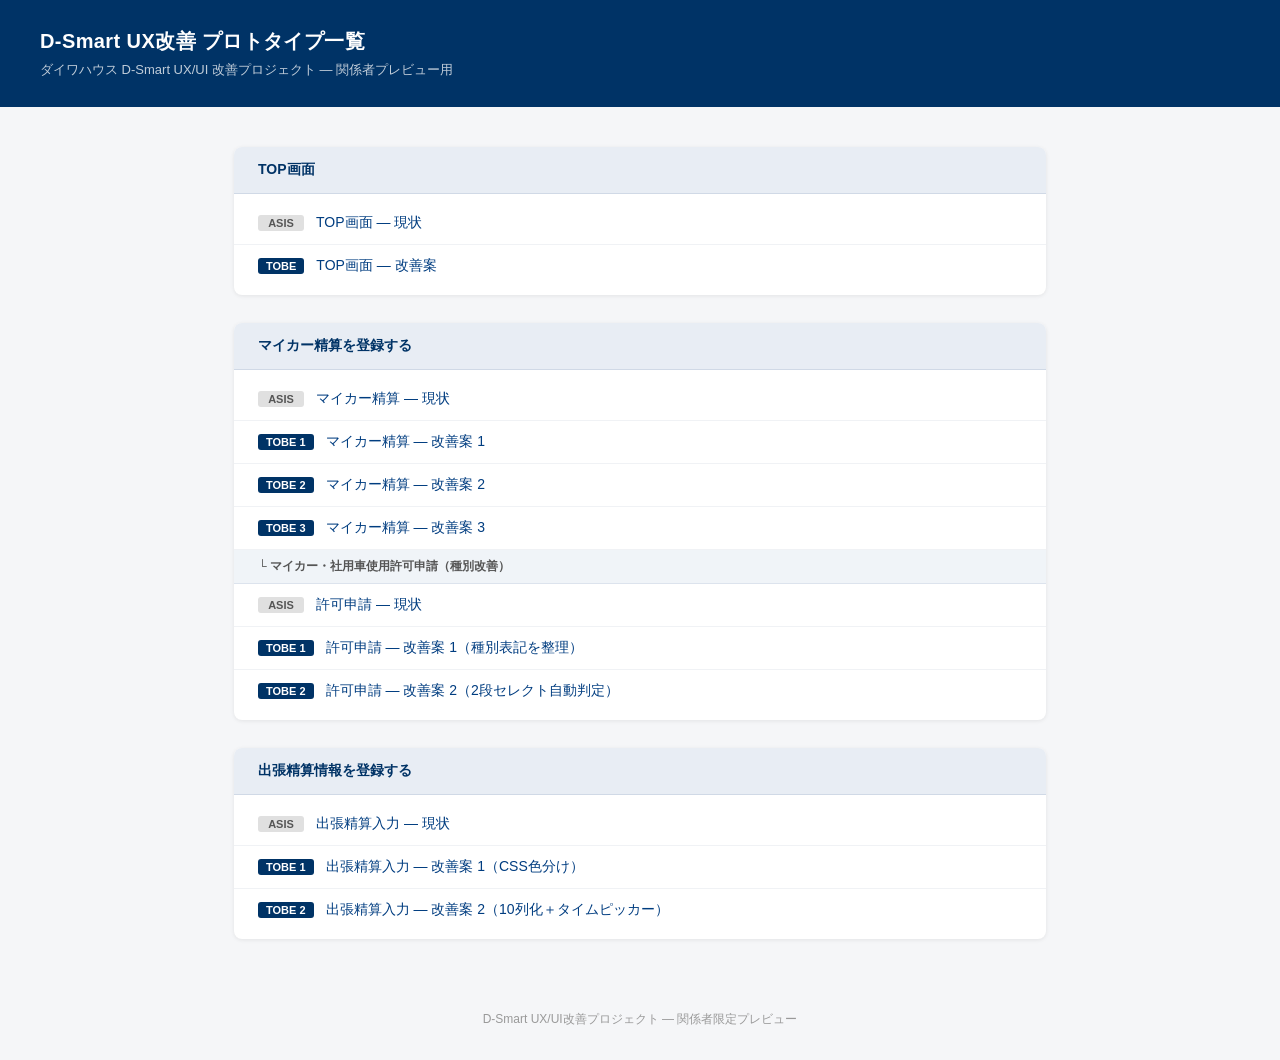
<file: index.html>
<!DOCTYPE html>
<html lang="ja">
<head>
  <meta charset="UTF-8">
  <meta name="viewport" content="width=device-width, initial-scale=1.0">
  <title>D-Smart UX改善 プロトタイプ一覧</title>
  <style>
    * { box-sizing: border-box; margin: 0; padding: 0; }
    body {
      font-family: -apple-system, BlinkMacSystemFont, "Hiragino Sans", "Yu Gothic UI", sans-serif;
      background: #f5f6f8;
      color: #1a1a2e;
      min-height: 100vh;
    }
    header {
      background: #003366;
      color: #fff;
      padding: 28px 40px;
    }
    header h1 {
      font-size: 20px;
      font-weight: 700;
      letter-spacing: 0.02em;
    }
    header p {
      font-size: 13px;
      margin-top: 6px;
      opacity: 0.75;
    }
    main {
      max-width: 860px;
      margin: 40px auto;
      padding: 0 24px;
    }
    .section {
      background: #fff;
      border-radius: 8px;
      box-shadow: 0 1px 4px rgba(0,0,0,0.08);
      margin-bottom: 28px;
      overflow: hidden;
    }
    .section-header {
      background: #e8edf4;
      padding: 14px 24px;
      font-size: 14px;
      font-weight: 700;
      color: #003366;
      border-bottom: 1px solid #d0d9e6;
    }
    .link-list {
      list-style: none;
      padding: 8px 0;
    }
    .link-list li {
      display: flex;
      align-items: center;
      padding: 12px 24px;
      border-bottom: 1px solid #f0f2f5;
      gap: 12px;
    }
    .link-list li:last-child { border-bottom: none; }
    .badge {
      display: inline-block;
      font-size: 11px;
      font-weight: 700;
      padding: 2px 8px;
      border-radius: 3px;
      min-width: 46px;
      text-align: center;
      flex-shrink: 0;
    }
    .badge-asis {
      background: #e0e0e0;
      color: #555;
    }
    .badge-tobe {
      background: #003366;
      color: #fff;
    }
    .link-list a {
      color: #003d80;
      text-decoration: none;
      font-size: 14px;
    }
    .link-list a:hover {
      text-decoration: underline;
      color: #0055b3;
    }
    footer {
      text-align: center;
      padding: 32px;
      font-size: 12px;
      color: #999;
    }
  </style>
</head>
<body>
  <header>
    <h1>D-Smart UX改善 プロトタイプ一覧</h1>
    <p>ダイワハウス D-Smart UX/UI 改善プロジェクト — 関係者プレビュー用</p>
  </header>

  <main>

    <div class="section">
      <div class="section-header">TOP画面</div>
      <ul class="link-list">
        <li>
          <span class="badge badge-asis">ASIS</span>
          <a href="top/asis_top.html">TOP画面 — 現状</a>
        </li>
        <li>
          <span class="badge badge-tobe">TOBE</span>
          <a href="top/tobe_top.html">TOP画面 — 改善案</a>
        </li>
      </ul>
    </div>

    <div class="section">
      <div class="section-header">マイカー精算を登録する</div>
      <ul class="link-list">
        <li>
          <span class="badge badge-asis">ASIS</span>
          <a href="maicar/asis_maicar.html">マイカー精算 — 現状</a>
        </li>
        <li>
          <span class="badge badge-tobe">TOBE 1</span>
          <a href="maicar/tobe1_maicar.html">マイカー精算 — 改善案 1</a>
        </li>
        <li>
          <span class="badge badge-tobe">TOBE 2</span>
          <a href="maicar/tobe2_maicar.html">マイカー精算 — 改善案 2</a>
        </li>
        <li>
          <span class="badge badge-tobe">TOBE 3</span>
          <a href="maicar/tobe3_maicar.html">マイカー精算 — 改善案 3</a>
        </li>
        <li style="background:#f0f4f8;padding:8px 24px;border-bottom:1px solid #dce3ed">
          <span style="font-size:12px;font-weight:700;color:#555">└ マイカー・社用車使用許可申請（種別改善）</span>
        </li>
        <li>
          <span class="badge badge-asis">ASIS</span>
          <a href="maicar/permission/asis_permission.html">許可申請 — 現状</a>
        </li>
        <li>
          <span class="badge badge-tobe">TOBE 1</span>
          <a href="maicar/permission/tobe1_permission.html">許可申請 — 改善案 1（種別表記を整理）</a>
        </li>
        <li>
          <span class="badge badge-tobe">TOBE 2</span>
          <a href="maicar/permission/tobe2_permission.html">許可申請 — 改善案 2（2段セレクト自動判定）</a>
        </li>
      </ul>
    </div>

    <div class="section">
      <div class="section-header">出張精算情報を登録する</div>
      <ul class="link-list">
        <li>
          <span class="badge badge-asis">ASIS</span>
          <a href="chossei/asis_chossei_input.html">出張精算入力 — 現状</a>
        </li>
        <li>
          <span class="badge badge-tobe">TOBE 1</span>
          <a href="chossei/tobe1_chossei_input.html">出張精算入力 — 改善案 1（CSS色分け）</a>
        </li>
        <li>
          <span class="badge badge-tobe">TOBE 2</span>
          <a href="chossei/tobe2_chossei_input.html">出張精算入力 — 改善案 2（10列化＋タイムピッカー）</a>
        </li>
      </ul>
    </div>

  </main>

  <footer>D-Smart UX/UI改善プロジェクト — 関係者限定プレビュー</footer>
</body>
</html>
</file>
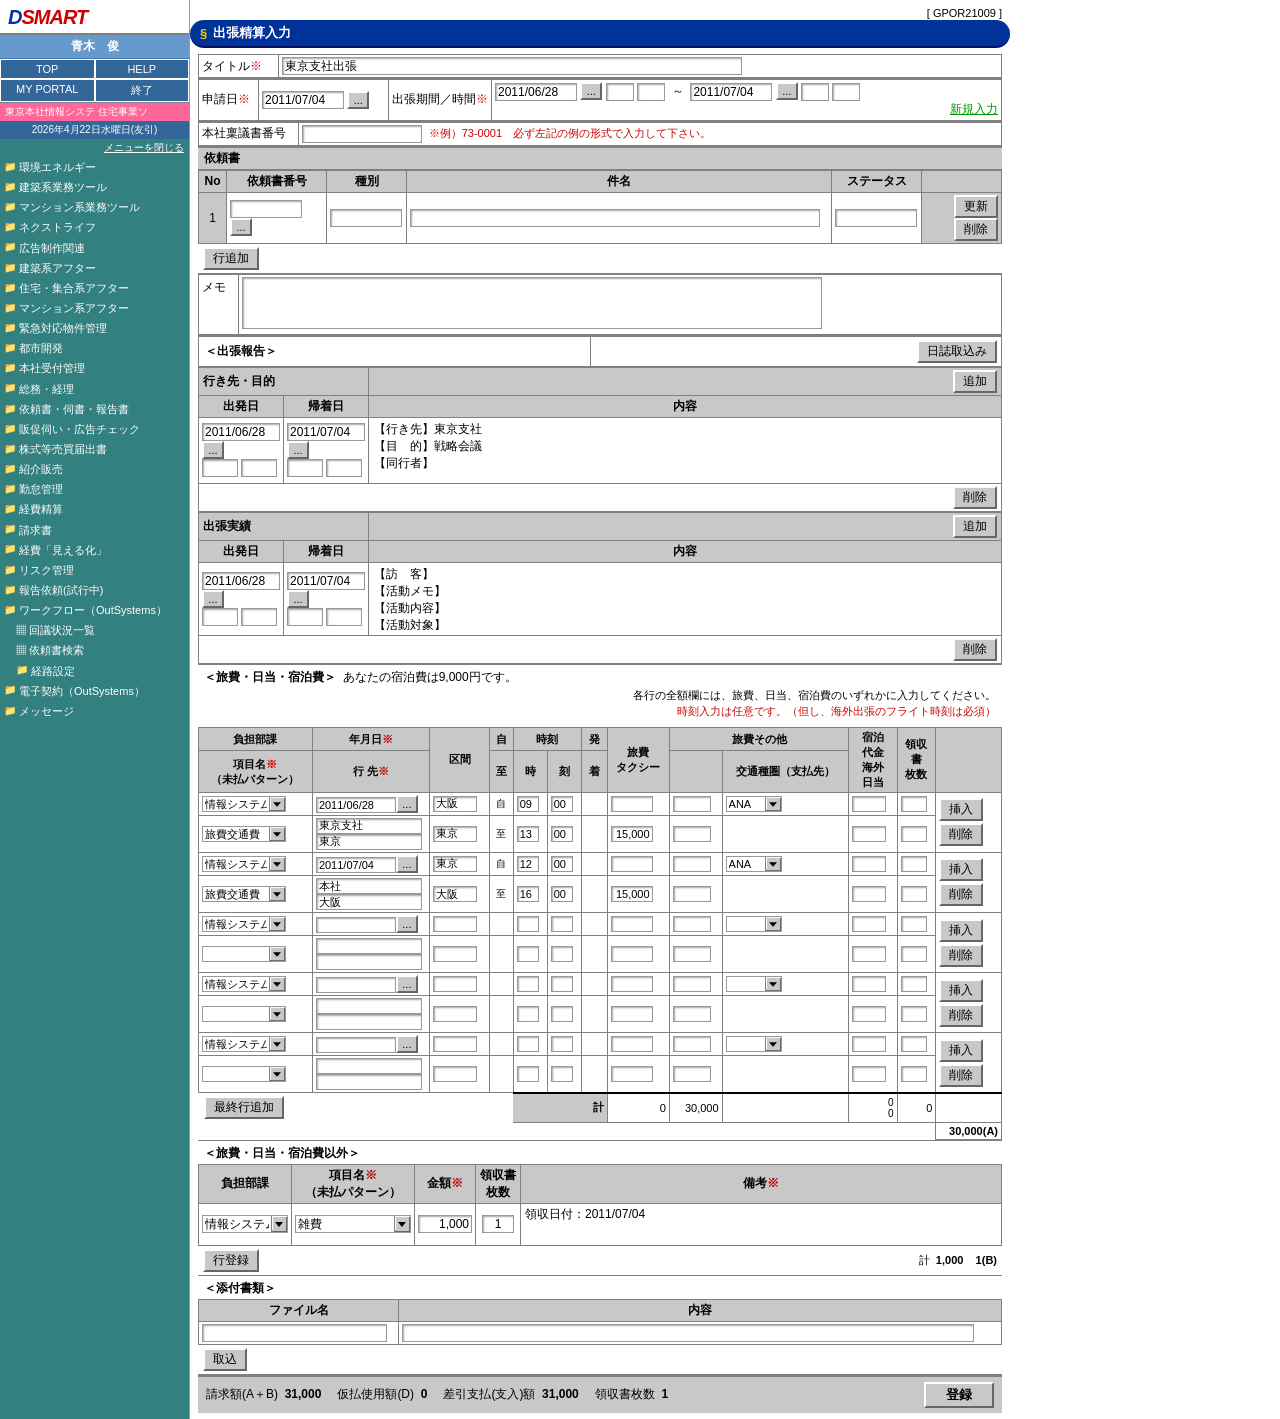
<file: chossei/asis_chossei_input.html>
<!DOCTYPE html>
<html lang="ja">
<head>
<meta charset="UTF-8">
<title>出張精算入力 - ASIS</title>
<link rel="stylesheet" href="../_dsmart-design-system/dsmart-base.css">
</head>
<body>
<div class="layout">

<!-- ========== サイドバー ========== -->
<div class="sidebar">
  <div class="sidebar-logo">
    <div class="logo-text"><span class="logo-d">D</span>SMART</div>
  </div>
  <div class="sidebar-username">青木　俊</div>
  <div class="sidebar-buttons">
    <a class="sidebar-btn" href="#">TOP</a>
    <a class="sidebar-btn" href="#">HELP</a>
    <a class="sidebar-btn" href="#">MY PORTAL</a>
    <a class="sidebar-btn" href="#">終了</a>
  </div>
  <div class="sidebar-dept">東京本社情報システ 住宅事業ソ</div>
  <div class="sidebar-date">2026年4月22日水曜日(友引)</div>
  <div class="sidebar-menu-close">メニューを閉じる</div>
  <div class="sidebar-links">
    <a href="#"><span class="icon">📁</span>環境エネルギー</a>
    <a href="#"><span class="icon">📁</span>建築系業務ツール</a>
    <a href="#"><span class="icon">📁</span>マンション系業務ツール</a>
    <a href="#"><span class="icon">📁</span>ネクストライフ</a>
    <a href="#"><span class="icon">📁</span>広告制作関連</a>
    <a href="#"><span class="icon">📁</span>建築系アフター</a>
    <a href="#"><span class="icon">📁</span>住宅・集合系アフター</a>
    <a href="#"><span class="icon">📁</span>マンション系アフター</a>
    <a href="#"><span class="icon">📁</span>緊急対応物件管理</a>
    <a href="#"><span class="icon">📁</span>都市開発</a>
    <a href="#"><span class="icon">📁</span>本社受付管理</a>
    <a href="#"><span class="icon">📁</span>総務・経理</a>
    <a href="#"><span class="icon">📁</span>依頼書・伺書・報告書</a>
    <a href="#"><span class="icon">📁</span>販促伺い・広告チェック</a>
    <a href="#"><span class="icon">📁</span>株式等売買届出書</a>
    <a href="#"><span class="icon">📁</span>紹介販売</a>
    <a href="#"><span class="icon">📁</span>勤怠管理</a>
    <a href="#"><span class="icon">📁</span>経費精算</a>
    <a href="#"><span class="icon">📁</span>請求書</a>
    <a href="#"><span class="icon">📁</span>経費「見える化」</a>
    <a href="#"><span class="icon">📁</span>リスク管理</a>
    <a href="#"><span class="icon">📁</span>報告依頼(試行中)</a>
    <a href="#"><span class="icon">📁</span>ワークフロー（OutSystems）</a>
    <a href="#" class="indent"><span class="icon">▦</span>回議状況一覧</a>
    <a href="#" class="indent"><span class="icon">▦</span>依頼書検索</a>
    <a href="#" class="indent"><span class="icon">📁</span>経路設定</a>
    <a href="#"><span class="icon">📁</span>電子契約（OutSystems）</a>
    <a href="#"><span class="icon">📁</span>メッセージ</a>
  </div>
</div>

<!-- ========== メインコンテンツ ========== -->
<div class="main">

  <!-- 画面ヘッダー -->
  <div class="screen-id-bar">[ GPOR21009 ]</div>
  <div class="screen-header">
    <span class="section-mark">§</span>出張精算入力
  </div>

  <div class="content-wrap">
  <div class="form-box">

    <!-- ① タイトル -->
    <table class="form-table" style="margin-bottom:0;">
      <tr>
        <td class="lbl" style="width:80px;">タイトル<span class="req">※</span></td>
        <td colspan="10"><input type="text" style="width:460px;" value="東京支社出張"></td>
      </tr>
    </table>

    <hr class="sep">

    <!-- ② 申請日 / 出張期間 -->
    <table class="form-table">
      <tr>
        <td class="lbl" style="width:60px;">申請日<span class="req">※</span></td>
        <td style="white-space:nowrap; width:130px;">
          <input type="text" style="width:82px;" value="2011/07/04">
          <button class="btn-cal">...</button>
        </td>
        <td class="lbl" style="width:100px;">出張期間／時間<span class="req">※</span></td>
        <td>
          <div style="white-space:nowrap;">
            <input type="text" style="width:82px;" value="2011/06/28">
            <button class="btn-cal">...</button>
            <input type="text" style="width:28px;" value="">
            <input type="text" style="width:28px;" value="">
            &nbsp;～&nbsp;
            <input type="text" style="width:82px;" value="2011/07/04">
            <button class="btn-cal">...</button>
            <input type="text" style="width:28px;" value="">
            <input type="text" style="width:28px;" value="">
          </div>
          <div style="text-align:right;">
            <button class="btn-link" style="color:#009900;">新規入力</button>
          </div>
        </td>
      </tr>
    </table>

    <hr class="sep">

    <!-- ③ 本社稟議書番号 -->
    <table class="form-table">
      <tr>
        <td class="lbl" style="width:100px;">本社稟議書番号</td>
        <td>
          <input type="text" style="width:120px;">
          &nbsp;<span style="color:#CC0000; font-size:11px;">※例）73-0001　必ず左記の例の形式で入力して下さい。</span>
        </td>
      </tr>
    </table>

    <hr class="sep">

    <!-- ④ 依頼書 -->
    <div class="sub-title-row">依頼書</div>
    <table class="form-table">
      <thead>
        <tr>
          <th style="width:28px;">No</th>
          <th style="width:100px;">依頼書番号</th>
          <th style="width:80px;">種別</th>
          <th>件名</th>
          <th style="width:90px;">ステータス</th>
          <th style="width:80px;"></th>
        </tr>
      </thead>
      <tbody>
        <tr>
          <td style="text-align:center; background:#C8C8C8;">1</td>
          <td><input type="text" style="width:72px;"><button class="btn-cal">...</button></td>
          <td><input type="text" style="width:72px;"></td>
          <td><input type="text" style="width:98%;"></td>
          <td><input type="text" style="width:82px;"></td>
          <td style="background:#C8C8C8; text-align:right;">
            <button class="btn">更新</button>
            <button class="btn">削除</button>
          </td>
        </tr>
      </tbody>
    </table>
    <div style="padding:3px 5px;">
      <button class="btn">行追加</button>
    </div>

    <hr class="sep">

    <!-- ⑤ メモ -->
    <table class="form-table">
      <tr>
        <td class="lbl" style="width:40px; vertical-align:top; padding-top:4px;">メモ</td>
        <td><textarea style="width:580px; height:52px;"></textarea></td>
      </tr>
    </table>

    <hr class="sep">

    <!-- ⑥ 出張報告 > 行き先・目的 -->
    <table class="form-table" style="margin-bottom:0;">
      <tr>
        <td style="padding:3px 6px; font-weight:bold; background:#FFFFFF; border-bottom:1px solid #808080;">
          ＜出張報告＞
        </td>
        <td style="text-align:right; padding:3px 4px; background:#FFFFFF; border-bottom:1px solid #808080;">
          <button class="btn">日誌取込み</button>
        </td>
      </tr>
    </table>

    <table class="form-table" style="margin-bottom:0;">
      <thead>
        <tr>
          <th colspan="3" style="text-align:left; background:#C8C8C8;">行き先・目的</th>
          <th style="text-align:right; background:#C8C8C8;"><button class="btn">追加</button></th>
        </tr>
        <tr>
          <th style="width:82px;">出発日</th>
          <th style="width:82px;">帰着日</th>
          <th colspan="2">内容</th>
        </tr>
      </thead>
      <tbody>
        <tr>
          <td>
            <input type="text" style="width:78px;" value="2011/06/28"><br>
            <button class="btn-cal">...</button><br>
            <input type="text" style="width:36px;">&nbsp;<input type="text" style="width:36px;">
          </td>
          <td>
            <input type="text" style="width:78px;" value="2011/07/04"><br>
            <button class="btn-cal">...</button><br>
            <input type="text" style="width:36px;">&nbsp;<input type="text" style="width:36px;">
          </td>
          <td colspan="2">
            <textarea style="width:100%; height:58px; border:none; box-shadow:none; background:#fff;">【行き先】東京支社
【目　的】戦略会議
【同行者】</textarea>
          </td>
        </tr>
        <tr>
          <td colspan="4" style="text-align:right; padding:2px 4px; background:#fff;">
            <button class="btn">削除</button>
          </td>
        </tr>
      </tbody>
    </table>

    <!-- 出張実績 -->
    <table class="form-table">
      <thead>
        <tr>
          <th colspan="3" style="text-align:left; background:#C8C8C8;">出張実績</th>
          <th style="text-align:right; background:#C8C8C8;"><button class="btn">追加</button></th>
        </tr>
        <tr>
          <th style="width:82px;">出発日</th>
          <th style="width:82px;">帰着日</th>
          <th colspan="2">内容</th>
        </tr>
      </thead>
      <tbody>
        <tr>
          <td>
            <input type="text" style="width:78px;" value="2011/06/28"><br>
            <button class="btn-cal">...</button><br>
            <input type="text" style="width:36px;">&nbsp;<input type="text" style="width:36px;">
          </td>
          <td>
            <input type="text" style="width:78px;" value="2011/07/04"><br>
            <button class="btn-cal">...</button><br>
            <input type="text" style="width:36px;">&nbsp;<input type="text" style="width:36px;">
          </td>
          <td colspan="2">
            <textarea style="width:100%; height:65px; border:none; box-shadow:none; background:#fff;">【訪　客】
【活動メモ】
【活動内容】
【活動対象】</textarea>
          </td>
        </tr>
        <tr>
          <td colspan="4" style="text-align:right; padding:2px 4px; background:#fff;">
            <button class="btn">削除</button>
          </td>
        </tr>
      </tbody>
    </table>

    <hr class="sep">

    <!-- ⑦ 旅費・日当・宿泊費 -->
    <div style="padding:4px 6px;">
      <div style="display:flex; justify-content:space-between; align-items:baseline; margin-bottom:2px;">
        <span><strong>＜旅費・日当・宿泊費＞</strong>&nbsp;&nbsp;あなたの宿泊費は9,000円です。</span>
      </div>
      <div style="text-align:right; margin-bottom:1px;">
        <span class="note-black">各行の全額欄には、旅費、日当、宿泊費のいずれかに入力してください。</span>
      </div>
      <div style="text-align:right; margin-bottom:4px;">
        <span class="note-red">時刻入力は任意です。（但し、海外出張のフライト時刻は必須）</span>
      </div>
    </div>

    <table class="form-table" style="font-size:11px;">
      <colgroup>
        <col style="width:88px">  <!-- 負担部課 -->
        <col style="width:100px"> <!-- 年月日/行先 -->
        <col style="width:48px">  <!-- 区間 -->
        <col style="width:20px">  <!-- 自至 -->
        <col style="width:26px">  <!-- 時 -->
        <col style="width:26px">  <!-- 刻 -->
        <col style="width:22px">  <!-- 発着 -->
        <col style="width:48px">  <!-- 旅費タクシー -->
        <col style="width:42px">  <!-- 旅費その他 金額 -->
        <col style="width:60px">  <!-- 交通種圏（支払先） -->
        <col style="width:38px">  <!-- 宿泊代金/海外日当 -->
        <col style="width:30px">  <!-- 領収書枚数 -->
        <col style="width:50px">  <!-- 挿入/削除 -->
      </colgroup>
      <thead>
        <tr>
          <th>負担部課</th>
          <th>年月日<span class="req">※</span></th>
          <th rowspan="2">区間</th>
          <th>自</th>
          <th colspan="2">時刻</th>
          <th>発</th>
          <th rowspan="2">旅費<br>タクシー</th>
          <th colspan="2">旅費その他</th>
          <th rowspan="2">宿泊<br>代金<br>海外<br>日当</th>
          <th rowspan="2">領収<br>書<br>枚数</th>
          <th rowspan="2"></th>
        </tr>
        <tr>
          <th>項目名<span class="req">※</span><br>（未払パターン）</th>
          <th>行 先<span class="req">※</span></th>
          <th>至</th>
          <th>時</th>
          <th>刻</th>
          <th>着</th>
          <th></th>
          <th>交通種圏（支払先）</th>
        </tr>
      </thead>
      <tbody>
        <!-- 行1a -->
        <tr>
          <td><select style="width:84px; font-size:11px;"><option>情報システム部</option></select></td>
          <td><input type="text" style="width:80px; font-size:11px;" value="2011/06/28"><button class="btn-cal">...</button></td>
          <td><input type="text" style="width:44px; font-size:11px;" value="大阪"></td>
          <td style="text-align:center; font-size:10px;">自</td>
          <td><input type="text" style="width:22px; font-size:11px;" value="09"></td>
          <td><input type="text" style="width:22px; font-size:11px;" value="00"></td>
          <td></td>
          <td><input type="text" style="width:42px; font-size:11px; text-align:right;"></td>
          <td><input type="text" style="width:38px; font-size:11px; text-align:right;"></td>
          <td><select style="font-size:11px; width:56px;"><option>ANA</option></select></td>
          <td><input type="text" style="width:34px; font-size:11px; text-align:right;"></td>
          <td><input type="text" style="width:26px; font-size:11px; text-align:center;"></td>
          <td rowspan="2" style="text-align:center; vertical-align:middle;">
            <button class="btn" style="display:block; width:44px; margin-bottom:2px;">挿入</button>
            <button class="btn" style="display:block; width:44px;">削除</button>
          </td>
        </tr>
        <!-- 行1b -->
        <tr>
          <td><select style="width:84px; font-size:11px;"><option>旅費交通費</option></select></td>
          <td>
            <input type="text" style="width:96%; font-size:11px;" value="東京支社"><br>
            <input type="text" style="width:96%; font-size:11px;" value="東京">
          </td>
          <td><input type="text" style="width:44px; font-size:11px;" value="東京"></td>
          <td style="text-align:center; font-size:10px;">至</td>
          <td><input type="text" style="width:22px; font-size:11px;" value="13"></td>
          <td><input type="text" style="width:22px; font-size:11px;" value="00"></td>
          <td></td>
          <td><input type="text" style="width:42px; font-size:11px; text-align:right;" value="15,000"></td>
          <td><input type="text" style="width:38px; font-size:11px; text-align:right;"></td>
          <td></td>
          <td><input type="text" style="width:34px; font-size:11px; text-align:right;"></td>
          <td><input type="text" style="width:26px; font-size:11px; text-align:center;"></td>
        </tr>
        <!-- 行2a -->
        <tr>
          <td><select style="width:84px; font-size:11px;"><option>情報システム部</option></select></td>
          <td><input type="text" style="width:80px; font-size:11px;" value="2011/07/04"><button class="btn-cal">...</button></td>
          <td><input type="text" style="width:44px; font-size:11px;" value="東京"></td>
          <td style="text-align:center; font-size:10px;">自</td>
          <td><input type="text" style="width:22px; font-size:11px;" value="12"></td>
          <td><input type="text" style="width:22px; font-size:11px;" value="00"></td>
          <td></td>
          <td><input type="text" style="width:42px; font-size:11px; text-align:right;"></td>
          <td><input type="text" style="width:38px; font-size:11px; text-align:right;"></td>
          <td><select style="font-size:11px; width:56px;"><option>ANA</option></select></td>
          <td><input type="text" style="width:34px; font-size:11px; text-align:right;"></td>
          <td><input type="text" style="width:26px; font-size:11px; text-align:center;"></td>
          <td rowspan="2" style="text-align:center; vertical-align:middle;">
            <button class="btn" style="display:block; width:44px; margin-bottom:2px;">挿入</button>
            <button class="btn" style="display:block; width:44px;">削除</button>
          </td>
        </tr>
        <!-- 行2b -->
        <tr>
          <td><select style="width:84px; font-size:11px;"><option>旅費交通費</option></select></td>
          <td>
            <input type="text" style="width:96%; font-size:11px;" value="本社"><br>
            <input type="text" style="width:96%; font-size:11px;" value="大阪">
          </td>
          <td><input type="text" style="width:44px; font-size:11px;" value="大阪"></td>
          <td style="text-align:center; font-size:10px;">至</td>
          <td><input type="text" style="width:22px; font-size:11px;" value="16"></td>
          <td><input type="text" style="width:22px; font-size:11px;" value="00"></td>
          <td></td>
          <td><input type="text" style="width:42px; font-size:11px; text-align:right;" value="15,000"></td>
          <td><input type="text" style="width:38px; font-size:11px; text-align:right;"></td>
          <td></td>
          <td><input type="text" style="width:34px; font-size:11px; text-align:right;"></td>
          <td><input type="text" style="width:26px; font-size:11px; text-align:center;"></td>
        </tr>
        <!-- 空行3a -->
        <tr>
          <td><select style="width:84px; font-size:11px;"><option>情報システム部</option></select></td>
          <td><input type="text" style="width:80px; font-size:11px;"><button class="btn-cal">...</button></td>
          <td><input type="text" style="width:44px; font-size:11px;"></td>
          <td></td>
          <td><input type="text" style="width:22px; font-size:11px;"></td>
          <td><input type="text" style="width:22px; font-size:11px;"></td>
          <td></td>
          <td><input type="text" style="width:42px; font-size:11px; text-align:right;"></td>
          <td><input type="text" style="width:38px; font-size:11px; text-align:right;"></td>
          <td><select style="font-size:11px; width:56px;"><option></option></select></td>
          <td><input type="text" style="width:34px; font-size:11px; text-align:right;"></td>
          <td><input type="text" style="width:26px; font-size:11px; text-align:center;"></td>
          <td rowspan="2" style="text-align:center; vertical-align:middle;">
            <button class="btn" style="display:block; width:44px; margin-bottom:2px;">挿入</button>
            <button class="btn" style="display:block; width:44px;">削除</button>
          </td>
        </tr>
        <!-- 空行3b -->
        <tr>
          <td><select style="width:84px; font-size:11px;"><option></option></select></td>
          <td>
            <input type="text" style="width:96%; font-size:11px;"><br>
            <input type="text" style="width:96%; font-size:11px;">
          </td>
          <td><input type="text" style="width:44px; font-size:11px;"></td>
          <td></td>
          <td><input type="text" style="width:22px; font-size:11px;"></td>
          <td><input type="text" style="width:22px; font-size:11px;"></td>
          <td></td>
          <td><input type="text" style="width:42px; font-size:11px; text-align:right;"></td>
          <td><input type="text" style="width:38px; font-size:11px; text-align:right;"></td>
          <td></td>
          <td><input type="text" style="width:34px; font-size:11px; text-align:right;"></td>
          <td><input type="text" style="width:26px; font-size:11px; text-align:center;"></td>
        </tr>
        <!-- 空行4a -->
        <tr>
          <td><select style="width:84px; font-size:11px;"><option>情報システム部</option></select></td>
          <td><input type="text" style="width:80px; font-size:11px;"><button class="btn-cal">...</button></td>
          <td><input type="text" style="width:44px; font-size:11px;"></td>
          <td></td>
          <td><input type="text" style="width:22px; font-size:11px;"></td>
          <td><input type="text" style="width:22px; font-size:11px;"></td>
          <td></td>
          <td><input type="text" style="width:42px; font-size:11px; text-align:right;"></td>
          <td><input type="text" style="width:38px; font-size:11px; text-align:right;"></td>
          <td><select style="font-size:11px; width:56px;"><option></option></select></td>
          <td><input type="text" style="width:34px; font-size:11px; text-align:right;"></td>
          <td><input type="text" style="width:26px; font-size:11px; text-align:center;"></td>
          <td rowspan="2" style="text-align:center; vertical-align:middle;">
            <button class="btn" style="display:block; width:44px; margin-bottom:2px;">挿入</button>
            <button class="btn" style="display:block; width:44px;">削除</button>
          </td>
        </tr>
        <!-- 空行4b -->
        <tr>
          <td><select style="width:84px; font-size:11px;"><option></option></select></td>
          <td>
            <input type="text" style="width:96%; font-size:11px;"><br>
            <input type="text" style="width:96%; font-size:11px;">
          </td>
          <td><input type="text" style="width:44px; font-size:11px;"></td>
          <td></td>
          <td><input type="text" style="width:22px; font-size:11px;"></td>
          <td><input type="text" style="width:22px; font-size:11px;"></td>
          <td></td>
          <td><input type="text" style="width:42px; font-size:11px; text-align:right;"></td>
          <td><input type="text" style="width:38px; font-size:11px; text-align:right;"></td>
          <td></td>
          <td><input type="text" style="width:34px; font-size:11px; text-align:right;"></td>
          <td><input type="text" style="width:26px; font-size:11px; text-align:center;"></td>
        </tr>
        <!-- 空行5a -->
        <tr>
          <td><select style="width:84px; font-size:11px;"><option>情報システム部</option></select></td>
          <td><input type="text" style="width:80px; font-size:11px;"><button class="btn-cal">...</button></td>
          <td><input type="text" style="width:44px; font-size:11px;"></td>
          <td></td>
          <td><input type="text" style="width:22px; font-size:11px;"></td>
          <td><input type="text" style="width:22px; font-size:11px;"></td>
          <td></td>
          <td><input type="text" style="width:42px; font-size:11px; text-align:right;"></td>
          <td><input type="text" style="width:38px; font-size:11px; text-align:right;"></td>
          <td><select style="font-size:11px; width:56px;"><option></option></select></td>
          <td><input type="text" style="width:34px; font-size:11px; text-align:right;"></td>
          <td><input type="text" style="width:26px; font-size:11px; text-align:center;"></td>
          <td rowspan="2" style="text-align:center; vertical-align:middle;">
            <button class="btn" style="display:block; width:44px; margin-bottom:2px;">挿入</button>
            <button class="btn" style="display:block; width:44px;">削除</button>
          </td>
        </tr>
        <!-- 空行5b -->
        <tr>
          <td><select style="width:84px; font-size:11px;"><option></option></select></td>
          <td>
            <input type="text" style="width:96%; font-size:11px;"><br>
            <input type="text" style="width:96%; font-size:11px;">
          </td>
          <td><input type="text" style="width:44px; font-size:11px;"></td>
          <td></td>
          <td><input type="text" style="width:22px; font-size:11px;"></td>
          <td><input type="text" style="width:22px; font-size:11px;"></td>
          <td></td>
          <td><input type="text" style="width:42px; font-size:11px; text-align:right;"></td>
          <td><input type="text" style="width:38px; font-size:11px; text-align:right;"></td>
          <td></td>
          <td><input type="text" style="width:34px; font-size:11px; text-align:right;"></td>
          <td><input type="text" style="width:26px; font-size:11px; text-align:center;"></td>
        </tr>
        <!-- 合計行 -->
        <tr>
          <td colspan="4" style="padding:3px 5px; border:none; background:#FFFFFF;">
            <button class="btn">最終行追加</button>
          </td>
          <td colspan="3" style="text-align:right; font-weight:bold; border-top:2px solid #000; border-left:none; border-right:none; background:#C8C8C8;">計</td>
          <td style="text-align:right; border-top:2px solid #000; background:#fff;">0</td>
          <td style="text-align:right; border-top:2px solid #000; background:#fff;">30,000</td>
          <td style="border-top:2px solid #000; background:#FFFFFF;"></td>
          <td style="text-align:right; border-top:2px solid #000; background:#fff; font-size:10px;">0<br>0</td>
          <td style="text-align:right; border-top:2px solid #000; background:#fff;">0</td>
          <td style="background:#FFFFFF; border-top:2px solid #000;"></td>
        </tr>
        <!-- (A)行 -->
        <tr>
          <td colspan="12" style="border:none; background:#FFFFFF;"></td>
          <td style="font-weight:bold; text-align:right; white-space:nowrap; border-top:1px solid #808080;">30,000(A)</td>
        </tr>
      </tbody>
    </table>

    <hr class="sep">

    <!-- ⑧ 旅費・日当・宿泊費以外 -->
    <div style="padding:4px 6px 2px; font-weight:bold;">＜旅費・日当・宿泊費以外＞</div>
    <table class="form-table">
      <thead>
        <tr>
          <th style="width:90px;">負担部課</th>
          <th style="width:120px;">項目名<span class="req">※</span><br>（未払パターン）</th>
          <th style="width:60px;">金額<span class="req">※</span></th>
          <th style="width:42px;">領収書<br>枚数</th>
          <th>備考<span class="req">※</span></th>
        </tr>
      </thead>
      <tbody>
        <tr>
          <td><select style="width:86px;"><option>情報システム部</option></select></td>
          <td><select style="width:116px;"><option>雑費</option></select></td>
          <td style="text-align:right; background:#fff;">
            <input type="text" style="width:54px; text-align:right;" value="1,000">
          </td>
          <td style="text-align:center; background:#fff;">
            <input type="text" style="width:32px; text-align:center;" value="1">
          </td>
          <td style="background:#fff; padding:1px 2px;">
            <textarea style="width:100%; height:36px; border:none; box-shadow:none;">領収日付：2011/07/04</textarea>
          </td>
        </tr>
      </tbody>
    </table>
    <div style="padding:3px 5px; display:flex; align-items:center; gap:12px; border-bottom:1px solid #808080;">
      <button class="btn">行登録</button>
      <span style="font-size:11px; margin-left:auto;">計&nbsp;&nbsp;<strong>1,000</strong>&nbsp;&nbsp;&nbsp;&nbsp;<strong>1(B)</strong></span>
    </div>

    <!-- ⑨ 添付書類 -->
    <div style="padding:4px 6px 2px; font-weight:bold;">＜添付書類＞</div>
    <table class="form-table">
      <thead>
        <tr>
          <th style="width:200px;">ファイル名</th>
          <th>内容</th>
        </tr>
      </thead>
      <tbody>
        <tr>
          <td style="background:#fff;"><input type="text" style="width:96%;"></td>
          <td style="background:#fff;"><input type="text" style="width:96%;"></td>
        </tr>
      </tbody>
    </table>
    <div style="padding:3px 5px;">
      <button class="btn">取込</button>
    </div>

    <hr class="sep">

    <!-- ⑩ 合計・登録ボタン -->
    <div class="submit-bar">
      <span>請求額(A＋B)&nbsp;&nbsp;<strong>31,000</strong></span>
      <span>仮払使用額(D)&nbsp;&nbsp;<strong>0</strong></span>
      <span>差引支払(支入)額&nbsp;&nbsp;<strong>31,000</strong></span>
      <span>領収書枚数&nbsp;&nbsp;<strong>1</strong></span>
      <button class="btn">登録</button>
    </div>

  </div><!-- /form-box -->
  </div><!-- /content-wrap -->

</div><!-- /main -->
</div><!-- /layout -->
</body>
</html>
</file>
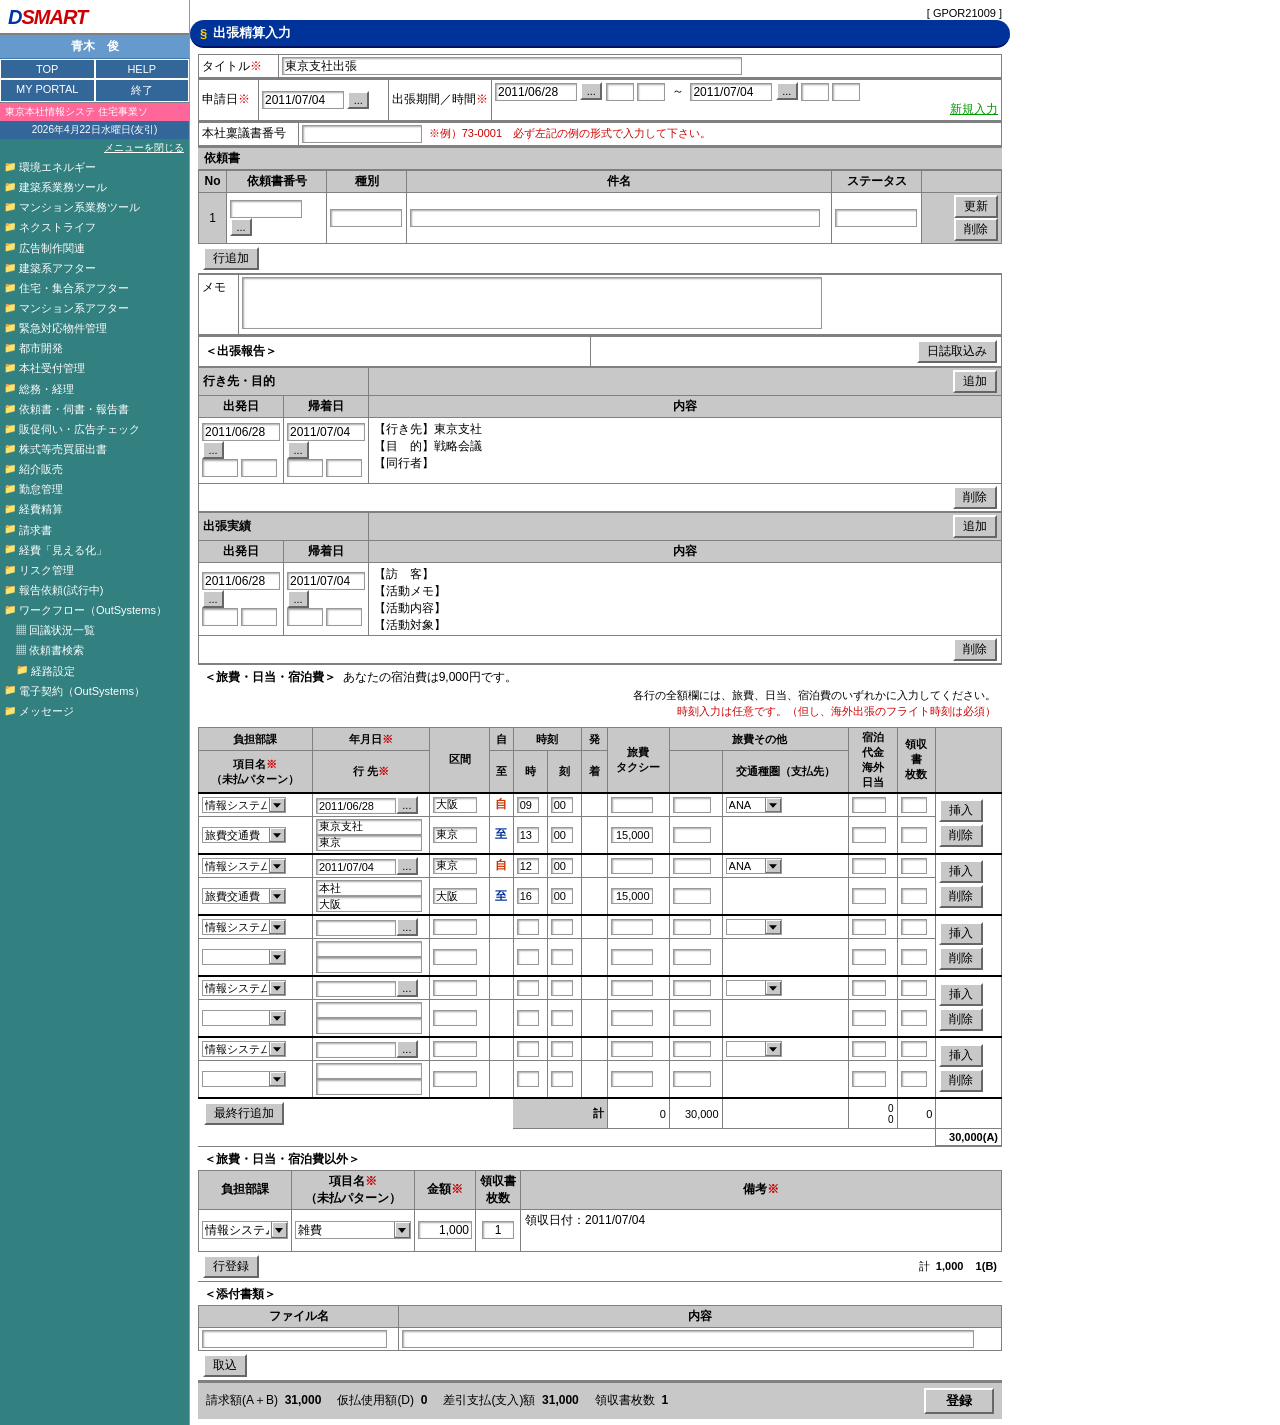
<file: chossei/tobe1_chossei_input.html>
<!DOCTYPE html>
<html lang="ja">
<head>
<meta charset="UTF-8">
<title>出張精算入力 - TOBE1</title>
<link rel="stylesheet" href="../_dsmart-design-system/dsmart-base.css">
<style>
/* TOBE1: 行ペア視認性向上 */
table:has(.row-a) thead { border-bottom: 2px solid #000; }
tr.row-b > td { border-bottom: 2px solid #000 !important; }
tr.row-a > td[rowspan="2"] { border-bottom: 2px solid #000 !important; }
</style>
</head>
<body>
<div class="layout">

<!-- ========== サイドバー ========== -->
<div class="sidebar">
  <div class="sidebar-logo">
    <div class="logo-text"><span class="logo-d">D</span>SMART</div>
  </div>
  <div class="sidebar-username">青木　俊</div>
  <div class="sidebar-buttons">
    <a class="sidebar-btn" href="#">TOP</a>
    <a class="sidebar-btn" href="#">HELP</a>
    <a class="sidebar-btn" href="#">MY PORTAL</a>
    <a class="sidebar-btn" href="#">終了</a>
  </div>
  <div class="sidebar-dept">東京本社情報システ 住宅事業ソ</div>
  <div class="sidebar-date">2026年4月22日水曜日(友引)</div>
  <div class="sidebar-menu-close">メニューを閉じる</div>
  <div class="sidebar-links">
    <a href="#"><span class="icon">📁</span>環境エネルギー</a>
    <a href="#"><span class="icon">📁</span>建築系業務ツール</a>
    <a href="#"><span class="icon">📁</span>マンション系業務ツール</a>
    <a href="#"><span class="icon">📁</span>ネクストライフ</a>
    <a href="#"><span class="icon">📁</span>広告制作関連</a>
    <a href="#"><span class="icon">📁</span>建築系アフター</a>
    <a href="#"><span class="icon">📁</span>住宅・集合系アフター</a>
    <a href="#"><span class="icon">📁</span>マンション系アフター</a>
    <a href="#"><span class="icon">📁</span>緊急対応物件管理</a>
    <a href="#"><span class="icon">📁</span>都市開発</a>
    <a href="#"><span class="icon">📁</span>本社受付管理</a>
    <a href="#"><span class="icon">📁</span>総務・経理</a>
    <a href="#"><span class="icon">📁</span>依頼書・伺書・報告書</a>
    <a href="#"><span class="icon">📁</span>販促伺い・広告チェック</a>
    <a href="#"><span class="icon">📁</span>株式等売買届出書</a>
    <a href="#"><span class="icon">📁</span>紹介販売</a>
    <a href="#"><span class="icon">📁</span>勤怠管理</a>
    <a href="#"><span class="icon">📁</span>経費精算</a>
    <a href="#"><span class="icon">📁</span>請求書</a>
    <a href="#"><span class="icon">📁</span>経費「見える化」</a>
    <a href="#"><span class="icon">📁</span>リスク管理</a>
    <a href="#"><span class="icon">📁</span>報告依頼(試行中)</a>
    <a href="#"><span class="icon">📁</span>ワークフロー（OutSystems）</a>
    <a href="#" class="indent"><span class="icon">▦</span>回議状況一覧</a>
    <a href="#" class="indent"><span class="icon">▦</span>依頼書検索</a>
    <a href="#" class="indent"><span class="icon">📁</span>経路設定</a>
    <a href="#"><span class="icon">📁</span>電子契約（OutSystems）</a>
    <a href="#"><span class="icon">📁</span>メッセージ</a>
  </div>
</div>

<!-- ========== メインコンテンツ ========== -->
<div class="main">

  <!-- 画面ヘッダー -->
  <div class="screen-id-bar">[ GPOR21009 ]</div>
  <div class="screen-header">
    <span class="section-mark">§</span>出張精算入力
  </div>

  <div class="content-wrap">
  <div class="form-box">

    <!-- ① タイトル -->
    <table class="form-table" style="margin-bottom:0;">
      <tr>
        <td class="lbl" style="width:80px;">タイトル<span class="req">※</span></td>
        <td colspan="10"><input type="text" style="width:460px;" value="東京支社出張"></td>
      </tr>
    </table>

    <hr class="sep">

    <!-- ② 申請日 / 出張期間 -->
    <table class="form-table">
      <tr>
        <td class="lbl" style="width:60px;">申請日<span class="req">※</span></td>
        <td style="white-space:nowrap; width:130px;">
          <input type="text" style="width:82px;" value="2011/07/04">
          <button class="btn-cal">...</button>
        </td>
        <td class="lbl" style="width:100px;">出張期間／時間<span class="req">※</span></td>
        <td>
          <div style="white-space:nowrap;">
            <input type="text" style="width:82px;" value="2011/06/28">
            <button class="btn-cal">...</button>
            <input type="text" style="width:28px;" value="">
            <input type="text" style="width:28px;" value="">
            &nbsp;～&nbsp;
            <input type="text" style="width:82px;" value="2011/07/04">
            <button class="btn-cal">...</button>
            <input type="text" style="width:28px;" value="">
            <input type="text" style="width:28px;" value="">
          </div>
          <div style="text-align:right;">
            <button class="btn-link" style="color:#009900;">新規入力</button>
          </div>
        </td>
      </tr>
    </table>

    <hr class="sep">

    <!-- ③ 本社稟議書番号 -->
    <table class="form-table">
      <tr>
        <td class="lbl" style="width:100px;">本社稟議書番号</td>
        <td>
          <input type="text" style="width:120px;">
          &nbsp;<span style="color:#CC0000; font-size:11px;">※例）73-0001　必ず左記の例の形式で入力して下さい。</span>
        </td>
      </tr>
    </table>

    <hr class="sep">

    <!-- ④ 依頼書 -->
    <div class="sub-title-row">依頼書</div>
    <table class="form-table">
      <thead>
        <tr>
          <th style="width:28px;">No</th>
          <th style="width:100px;">依頼書番号</th>
          <th style="width:80px;">種別</th>
          <th>件名</th>
          <th style="width:90px;">ステータス</th>
          <th style="width:80px;"></th>
        </tr>
      </thead>
      <tbody>
        <tr>
          <td style="text-align:center; background:#C8C8C8;">1</td>
          <td><input type="text" style="width:72px;"><button class="btn-cal">...</button></td>
          <td><input type="text" style="width:72px;"></td>
          <td><input type="text" style="width:98%;"></td>
          <td><input type="text" style="width:82px;"></td>
          <td style="background:#C8C8C8; text-align:right;">
            <button class="btn">更新</button>
            <button class="btn">削除</button>
          </td>
        </tr>
      </tbody>
    </table>
    <div style="padding:3px 5px;">
      <button class="btn">行追加</button>
    </div>

    <hr class="sep">

    <!-- ⑤ メモ -->
    <table class="form-table">
      <tr>
        <td class="lbl" style="width:40px; vertical-align:top; padding-top:4px;">メモ</td>
        <td><textarea style="width:580px; height:52px;"></textarea></td>
      </tr>
    </table>

    <hr class="sep">

    <!-- ⑥ 出張報告 > 行き先・目的 -->
    <table class="form-table" style="margin-bottom:0;">
      <tr>
        <td style="padding:3px 6px; font-weight:bold; background:#FFFFFF; border-bottom:1px solid #808080;">
          ＜出張報告＞
        </td>
        <td style="text-align:right; padding:3px 4px; background:#FFFFFF; border-bottom:1px solid #808080;">
          <button class="btn">日誌取込み</button>
        </td>
      </tr>
    </table>

    <table class="form-table" style="margin-bottom:0;">
      <thead>
        <tr>
          <th colspan="3" style="text-align:left; background:#C8C8C8;">行き先・目的</th>
          <th style="text-align:right; background:#C8C8C8;"><button class="btn">追加</button></th>
        </tr>
        <tr>
          <th style="width:82px;">出発日</th>
          <th style="width:82px;">帰着日</th>
          <th colspan="2">内容</th>
        </tr>
      </thead>
      <tbody>
        <tr>
          <td>
            <input type="text" style="width:78px;" value="2011/06/28"><br>
            <button class="btn-cal">...</button><br>
            <input type="text" style="width:36px;">&nbsp;<input type="text" style="width:36px;">
          </td>
          <td>
            <input type="text" style="width:78px;" value="2011/07/04"><br>
            <button class="btn-cal">...</button><br>
            <input type="text" style="width:36px;">&nbsp;<input type="text" style="width:36px;">
          </td>
          <td colspan="2">
            <textarea style="width:100%; height:58px; border:none; box-shadow:none; background:#fff;">【行き先】東京支社
【目　的】戦略会議
【同行者】</textarea>
          </td>
        </tr>
        <tr>
          <td colspan="4" style="text-align:right; padding:2px 4px; background:#fff;">
            <button class="btn">削除</button>
          </td>
        </tr>
      </tbody>
    </table>

    <!-- 出張実績 -->
    <table class="form-table">
      <thead>
        <tr>
          <th colspan="3" style="text-align:left; background:#C8C8C8;">出張実績</th>
          <th style="text-align:right; background:#C8C8C8;"><button class="btn">追加</button></th>
        </tr>
        <tr>
          <th style="width:82px;">出発日</th>
          <th style="width:82px;">帰着日</th>
          <th colspan="2">内容</th>
        </tr>
      </thead>
      <tbody>
        <tr>
          <td>
            <input type="text" style="width:78px;" value="2011/06/28"><br>
            <button class="btn-cal">...</button><br>
            <input type="text" style="width:36px;">&nbsp;<input type="text" style="width:36px;">
          </td>
          <td>
            <input type="text" style="width:78px;" value="2011/07/04"><br>
            <button class="btn-cal">...</button><br>
            <input type="text" style="width:36px;">&nbsp;<input type="text" style="width:36px;">
          </td>
          <td colspan="2">
            <textarea style="width:100%; height:65px; border:none; box-shadow:none; background:#fff;">【訪　客】
【活動メモ】
【活動内容】
【活動対象】</textarea>
          </td>
        </tr>
        <tr>
          <td colspan="4" style="text-align:right; padding:2px 4px; background:#fff;">
            <button class="btn">削除</button>
          </td>
        </tr>
      </tbody>
    </table>

    <hr class="sep">

    <!-- ⑦ 旅費・日当・宿泊費 -->
    <div style="padding:4px 6px;">
      <div style="display:flex; justify-content:space-between; align-items:baseline; margin-bottom:2px;">
        <span><strong>＜旅費・日当・宿泊費＞</strong>&nbsp;&nbsp;あなたの宿泊費は9,000円です。</span>
      </div>
      <div style="text-align:right; margin-bottom:1px;">
        <span class="note-black">各行の全額欄には、旅費、日当、宿泊費のいずれかに入力してください。</span>
      </div>
      <div style="text-align:right; margin-bottom:4px;">
        <span class="note-red">時刻入力は任意です。（但し、海外出張のフライト時刻は必須）</span>
      </div>
    </div>

    <table class="form-table" style="font-size:11px;">
      <colgroup>
        <col style="width:88px">  <!-- 負担部課 -->
        <col style="width:100px"> <!-- 年月日/行先 -->
        <col style="width:48px">  <!-- 区間 -->
        <col style="width:20px">  <!-- 自至 -->
        <col style="width:26px">  <!-- 時 -->
        <col style="width:26px">  <!-- 刻 -->
        <col style="width:22px">  <!-- 発着 -->
        <col style="width:48px">  <!-- 旅費タクシー -->
        <col style="width:42px">  <!-- 旅費その他 金額 -->
        <col style="width:60px">  <!-- 交通種圏（支払先） -->
        <col style="width:38px">  <!-- 宿泊代金/海外日当 -->
        <col style="width:30px">  <!-- 領収書枚数 -->
        <col style="width:50px">  <!-- 挿入/削除 -->
      </colgroup>
      <thead>
        <tr>
          <th>負担部課</th>
          <th>年月日<span class="req">※</span></th>
          <th rowspan="2">区間</th>
          <th>自</th>
          <th colspan="2">時刻</th>
          <th>発</th>
          <th rowspan="2">旅費<br>タクシー</th>
          <th colspan="2">旅費その他</th>
          <th rowspan="2">宿泊<br>代金<br>海外<br>日当</th>
          <th rowspan="2">領収<br>書<br>枚数</th>
          <th rowspan="2"></th>
        </tr>
        <tr>
          <th>項目名<span class="req">※</span><br>（未払パターン）</th>
          <th>行 先<span class="req">※</span></th>
          <th>至</th>
          <th>時</th>
          <th>刻</th>
          <th>着</th>
          <th></th>
          <th>交通種圏（支払先）</th>
        </tr>
      </thead>
      <tbody>
        <!-- 行1a -->
        <tr class="row-a">
          <td><select style="width:84px; font-size:11px;"><option>情報システム部</option></select></td>
          <td><input type="text" style="width:80px; font-size:11px;" value="2011/06/28"><button class="btn-cal">...</button></td>
          <td><input type="text" style="width:44px; font-size:11px;" value="大阪"></td>
          <td style="text-align:center; font-size:12px; font-weight:bold; color:#CC3300;">自</td>
          <td><input type="text" style="width:22px; font-size:11px;" value="09"></td>
          <td><input type="text" style="width:22px; font-size:11px;" value="00"></td>
          <td></td>
          <td><input type="text" style="width:42px; font-size:11px; text-align:right;"></td>
          <td><input type="text" style="width:38px; font-size:11px; text-align:right;"></td>
          <td><select style="font-size:11px; width:56px;"><option>ANA</option></select></td>
          <td><input type="text" style="width:34px; font-size:11px; text-align:right;"></td>
          <td><input type="text" style="width:26px; font-size:11px; text-align:center;"></td>
          <td rowspan="2" style="text-align:center; vertical-align:middle;">
            <button class="btn" style="display:block; width:44px; margin-bottom:2px;">挿入</button>
            <button class="btn" style="display:block; width:44px;">削除</button>
          </td>
        </tr>
        <!-- 行1b -->
        <tr class="row-b">
          <td><select style="width:84px; font-size:11px;"><option>旅費交通費</option></select></td>
          <td>
            <input type="text" style="width:96%; font-size:11px;" value="東京支社"><br>
            <input type="text" style="width:96%; font-size:11px;" value="東京">
          </td>
          <td><input type="text" style="width:44px; font-size:11px;" value="東京"></td>
          <td style="text-align:center; font-size:12px; font-weight:bold; color:#003399;">至</td>
          <td><input type="text" style="width:22px; font-size:11px;" value="13"></td>
          <td><input type="text" style="width:22px; font-size:11px;" value="00"></td>
          <td></td>
          <td><input type="text" style="width:42px; font-size:11px; text-align:right;" value="15,000"></td>
          <td><input type="text" style="width:38px; font-size:11px; text-align:right;"></td>
          <td></td>
          <td><input type="text" style="width:34px; font-size:11px; text-align:right;"></td>
          <td><input type="text" style="width:26px; font-size:11px; text-align:center;"></td>
        </tr>
        <!-- 行2a -->
        <tr class="row-a">
          <td><select style="width:84px; font-size:11px;"><option>情報システム部</option></select></td>
          <td><input type="text" style="width:80px; font-size:11px;" value="2011/07/04"><button class="btn-cal">...</button></td>
          <td><input type="text" style="width:44px; font-size:11px;" value="東京"></td>
          <td style="text-align:center; font-size:12px; font-weight:bold; color:#CC3300;">自</td>
          <td><input type="text" style="width:22px; font-size:11px;" value="12"></td>
          <td><input type="text" style="width:22px; font-size:11px;" value="00"></td>
          <td></td>
          <td><input type="text" style="width:42px; font-size:11px; text-align:right;"></td>
          <td><input type="text" style="width:38px; font-size:11px; text-align:right;"></td>
          <td><select style="font-size:11px; width:56px;"><option>ANA</option></select></td>
          <td><input type="text" style="width:34px; font-size:11px; text-align:right;"></td>
          <td><input type="text" style="width:26px; font-size:11px; text-align:center;"></td>
          <td rowspan="2" style="text-align:center; vertical-align:middle;">
            <button class="btn" style="display:block; width:44px; margin-bottom:2px;">挿入</button>
            <button class="btn" style="display:block; width:44px;">削除</button>
          </td>
        </tr>
        <!-- 行2b -->
        <tr class="row-b">
          <td><select style="width:84px; font-size:11px;"><option>旅費交通費</option></select></td>
          <td>
            <input type="text" style="width:96%; font-size:11px;" value="本社"><br>
            <input type="text" style="width:96%; font-size:11px;" value="大阪">
          </td>
          <td><input type="text" style="width:44px; font-size:11px;" value="大阪"></td>
          <td style="text-align:center; font-size:12px; font-weight:bold; color:#003399;">至</td>
          <td><input type="text" style="width:22px; font-size:11px;" value="16"></td>
          <td><input type="text" style="width:22px; font-size:11px;" value="00"></td>
          <td></td>
          <td><input type="text" style="width:42px; font-size:11px; text-align:right;" value="15,000"></td>
          <td><input type="text" style="width:38px; font-size:11px; text-align:right;"></td>
          <td></td>
          <td><input type="text" style="width:34px; font-size:11px; text-align:right;"></td>
          <td><input type="text" style="width:26px; font-size:11px; text-align:center;"></td>
        </tr>
        <!-- 空行3a -->
        <tr class="row-a">
          <td><select style="width:84px; font-size:11px;"><option>情報システム部</option></select></td>
          <td><input type="text" style="width:80px; font-size:11px;"><button class="btn-cal">...</button></td>
          <td><input type="text" style="width:44px; font-size:11px;"></td>
          <td></td>
          <td><input type="text" style="width:22px; font-size:11px;"></td>
          <td><input type="text" style="width:22px; font-size:11px;"></td>
          <td></td>
          <td><input type="text" style="width:42px; font-size:11px; text-align:right;"></td>
          <td><input type="text" style="width:38px; font-size:11px; text-align:right;"></td>
          <td><select style="font-size:11px; width:56px;"><option></option></select></td>
          <td><input type="text" style="width:34px; font-size:11px; text-align:right;"></td>
          <td><input type="text" style="width:26px; font-size:11px; text-align:center;"></td>
          <td rowspan="2" style="text-align:center; vertical-align:middle;">
            <button class="btn" style="display:block; width:44px; margin-bottom:2px;">挿入</button>
            <button class="btn" style="display:block; width:44px;">削除</button>
          </td>
        </tr>
        <!-- 空行3b -->
        <tr class="row-b">
          <td><select style="width:84px; font-size:11px;"><option></option></select></td>
          <td>
            <input type="text" style="width:96%; font-size:11px;"><br>
            <input type="text" style="width:96%; font-size:11px;">
          </td>
          <td><input type="text" style="width:44px; font-size:11px;"></td>
          <td></td>
          <td><input type="text" style="width:22px; font-size:11px;"></td>
          <td><input type="text" style="width:22px; font-size:11px;"></td>
          <td></td>
          <td><input type="text" style="width:42px; font-size:11px; text-align:right;"></td>
          <td><input type="text" style="width:38px; font-size:11px; text-align:right;"></td>
          <td></td>
          <td><input type="text" style="width:34px; font-size:11px; text-align:right;"></td>
          <td><input type="text" style="width:26px; font-size:11px; text-align:center;"></td>
        </tr>
        <!-- 空行4a -->
        <tr class="row-a">
          <td><select style="width:84px; font-size:11px;"><option>情報システム部</option></select></td>
          <td><input type="text" style="width:80px; font-size:11px;"><button class="btn-cal">...</button></td>
          <td><input type="text" style="width:44px; font-size:11px;"></td>
          <td></td>
          <td><input type="text" style="width:22px; font-size:11px;"></td>
          <td><input type="text" style="width:22px; font-size:11px;"></td>
          <td></td>
          <td><input type="text" style="width:42px; font-size:11px; text-align:right;"></td>
          <td><input type="text" style="width:38px; font-size:11px; text-align:right;"></td>
          <td><select style="font-size:11px; width:56px;"><option></option></select></td>
          <td><input type="text" style="width:34px; font-size:11px; text-align:right;"></td>
          <td><input type="text" style="width:26px; font-size:11px; text-align:center;"></td>
          <td rowspan="2" style="text-align:center; vertical-align:middle;">
            <button class="btn" style="display:block; width:44px; margin-bottom:2px;">挿入</button>
            <button class="btn" style="display:block; width:44px;">削除</button>
          </td>
        </tr>
        <!-- 空行4b -->
        <tr class="row-b">
          <td><select style="width:84px; font-size:11px;"><option></option></select></td>
          <td>
            <input type="text" style="width:96%; font-size:11px;"><br>
            <input type="text" style="width:96%; font-size:11px;">
          </td>
          <td><input type="text" style="width:44px; font-size:11px;"></td>
          <td></td>
          <td><input type="text" style="width:22px; font-size:11px;"></td>
          <td><input type="text" style="width:22px; font-size:11px;"></td>
          <td></td>
          <td><input type="text" style="width:42px; font-size:11px; text-align:right;"></td>
          <td><input type="text" style="width:38px; font-size:11px; text-align:right;"></td>
          <td></td>
          <td><input type="text" style="width:34px; font-size:11px; text-align:right;"></td>
          <td><input type="text" style="width:26px; font-size:11px; text-align:center;"></td>
        </tr>
        <!-- 空行5a -->
        <tr class="row-a">
          <td><select style="width:84px; font-size:11px;"><option>情報システム部</option></select></td>
          <td><input type="text" style="width:80px; font-size:11px;"><button class="btn-cal">...</button></td>
          <td><input type="text" style="width:44px; font-size:11px;"></td>
          <td></td>
          <td><input type="text" style="width:22px; font-size:11px;"></td>
          <td><input type="text" style="width:22px; font-size:11px;"></td>
          <td></td>
          <td><input type="text" style="width:42px; font-size:11px; text-align:right;"></td>
          <td><input type="text" style="width:38px; font-size:11px; text-align:right;"></td>
          <td><select style="font-size:11px; width:56px;"><option></option></select></td>
          <td><input type="text" style="width:34px; font-size:11px; text-align:right;"></td>
          <td><input type="text" style="width:26px; font-size:11px; text-align:center;"></td>
          <td rowspan="2" style="text-align:center; vertical-align:middle;">
            <button class="btn" style="display:block; width:44px; margin-bottom:2px;">挿入</button>
            <button class="btn" style="display:block; width:44px;">削除</button>
          </td>
        </tr>
        <!-- 空行5b -->
        <tr class="row-b">
          <td><select style="width:84px; font-size:11px;"><option></option></select></td>
          <td>
            <input type="text" style="width:96%; font-size:11px;"><br>
            <input type="text" style="width:96%; font-size:11px;">
          </td>
          <td><input type="text" style="width:44px; font-size:11px;"></td>
          <td></td>
          <td><input type="text" style="width:22px; font-size:11px;"></td>
          <td><input type="text" style="width:22px; font-size:11px;"></td>
          <td></td>
          <td><input type="text" style="width:42px; font-size:11px; text-align:right;"></td>
          <td><input type="text" style="width:38px; font-size:11px; text-align:right;"></td>
          <td></td>
          <td><input type="text" style="width:34px; font-size:11px; text-align:right;"></td>
          <td><input type="text" style="width:26px; font-size:11px; text-align:center;"></td>
        </tr>
        <!-- 合計行 -->
        <tr>
          <td colspan="4" style="padding:3px 5px; border:none; background:#FFFFFF;">
            <button class="btn">最終行追加</button>
          </td>
          <td colspan="3" style="text-align:right; font-weight:bold; border-top:2px solid #000; border-left:none; border-right:none; background:#C8C8C8;">計</td>
          <td style="text-align:right; border-top:2px solid #000; background:#fff;">0</td>
          <td style="text-align:right; border-top:2px solid #000; background:#fff;">30,000</td>
          <td style="border-top:2px solid #000; background:#FFFFFF;"></td>
          <td style="text-align:right; border-top:2px solid #000; background:#fff; font-size:10px;">0<br>0</td>
          <td style="text-align:right; border-top:2px solid #000; background:#fff;">0</td>
          <td style="background:#FFFFFF; border-top:2px solid #000;"></td>
        </tr>
        <!-- (A)行 -->
        <tr>
          <td colspan="12" style="border:none; background:#FFFFFF;"></td>
          <td style="font-weight:bold; text-align:right; white-space:nowrap; border-top:1px solid #808080;">30,000(A)</td>
        </tr>
      </tbody>
    </table>

    <hr class="sep">

    <!-- ⑧ 旅費・日当・宿泊費以外 -->
    <div style="padding:4px 6px 2px; font-weight:bold;">＜旅費・日当・宿泊費以外＞</div>
    <table class="form-table">
      <thead>
        <tr>
          <th style="width:90px;">負担部課</th>
          <th style="width:120px;">項目名<span class="req">※</span><br>（未払パターン）</th>
          <th style="width:60px;">金額<span class="req">※</span></th>
          <th style="width:42px;">領収書<br>枚数</th>
          <th>備考<span class="req">※</span></th>
        </tr>
      </thead>
      <tbody>
        <tr>
          <td><select style="width:86px;"><option>情報システム部</option></select></td>
          <td><select style="width:116px;"><option>雑費</option></select></td>
          <td style="text-align:right; background:#fff;">
            <input type="text" style="width:54px; text-align:right;" value="1,000">
          </td>
          <td style="text-align:center; background:#fff;">
            <input type="text" style="width:32px; text-align:center;" value="1">
          </td>
          <td style="background:#fff; padding:1px 2px;">
            <textarea style="width:100%; height:36px; border:none; box-shadow:none;">領収日付：2011/07/04</textarea>
          </td>
        </tr>
      </tbody>
    </table>
    <div style="padding:3px 5px; display:flex; align-items:center; gap:12px; border-bottom:1px solid #808080;">
      <button class="btn">行登録</button>
      <span style="font-size:11px; margin-left:auto;">計&nbsp;&nbsp;<strong>1,000</strong>&nbsp;&nbsp;&nbsp;&nbsp;<strong>1(B)</strong></span>
    </div>

    <!-- ⑨ 添付書類 -->
    <div style="padding:4px 6px 2px; font-weight:bold;">＜添付書類＞</div>
    <table class="form-table">
      <thead>
        <tr>
          <th style="width:200px;">ファイル名</th>
          <th>内容</th>
        </tr>
      </thead>
      <tbody>
        <tr>
          <td style="background:#fff;"><input type="text" style="width:96%;"></td>
          <td style="background:#fff;"><input type="text" style="width:96%;"></td>
        </tr>
      </tbody>
    </table>
    <div style="padding:3px 5px;">
      <button class="btn">取込</button>
    </div>

    <hr class="sep">

    <!-- ⑩ 合計・登録ボタン -->
    <div class="submit-bar">
      <span>請求額(A＋B)&nbsp;&nbsp;<strong>31,000</strong></span>
      <span>仮払使用額(D)&nbsp;&nbsp;<strong>0</strong></span>
      <span>差引支払(支入)額&nbsp;&nbsp;<strong>31,000</strong></span>
      <span>領収書枚数&nbsp;&nbsp;<strong>1</strong></span>
      <button class="btn">登録</button>
    </div>

  </div><!-- /form-box -->
  </div><!-- /content-wrap -->

</div><!-- /main -->
</div><!-- /layout -->
</body>
</html>
</file>
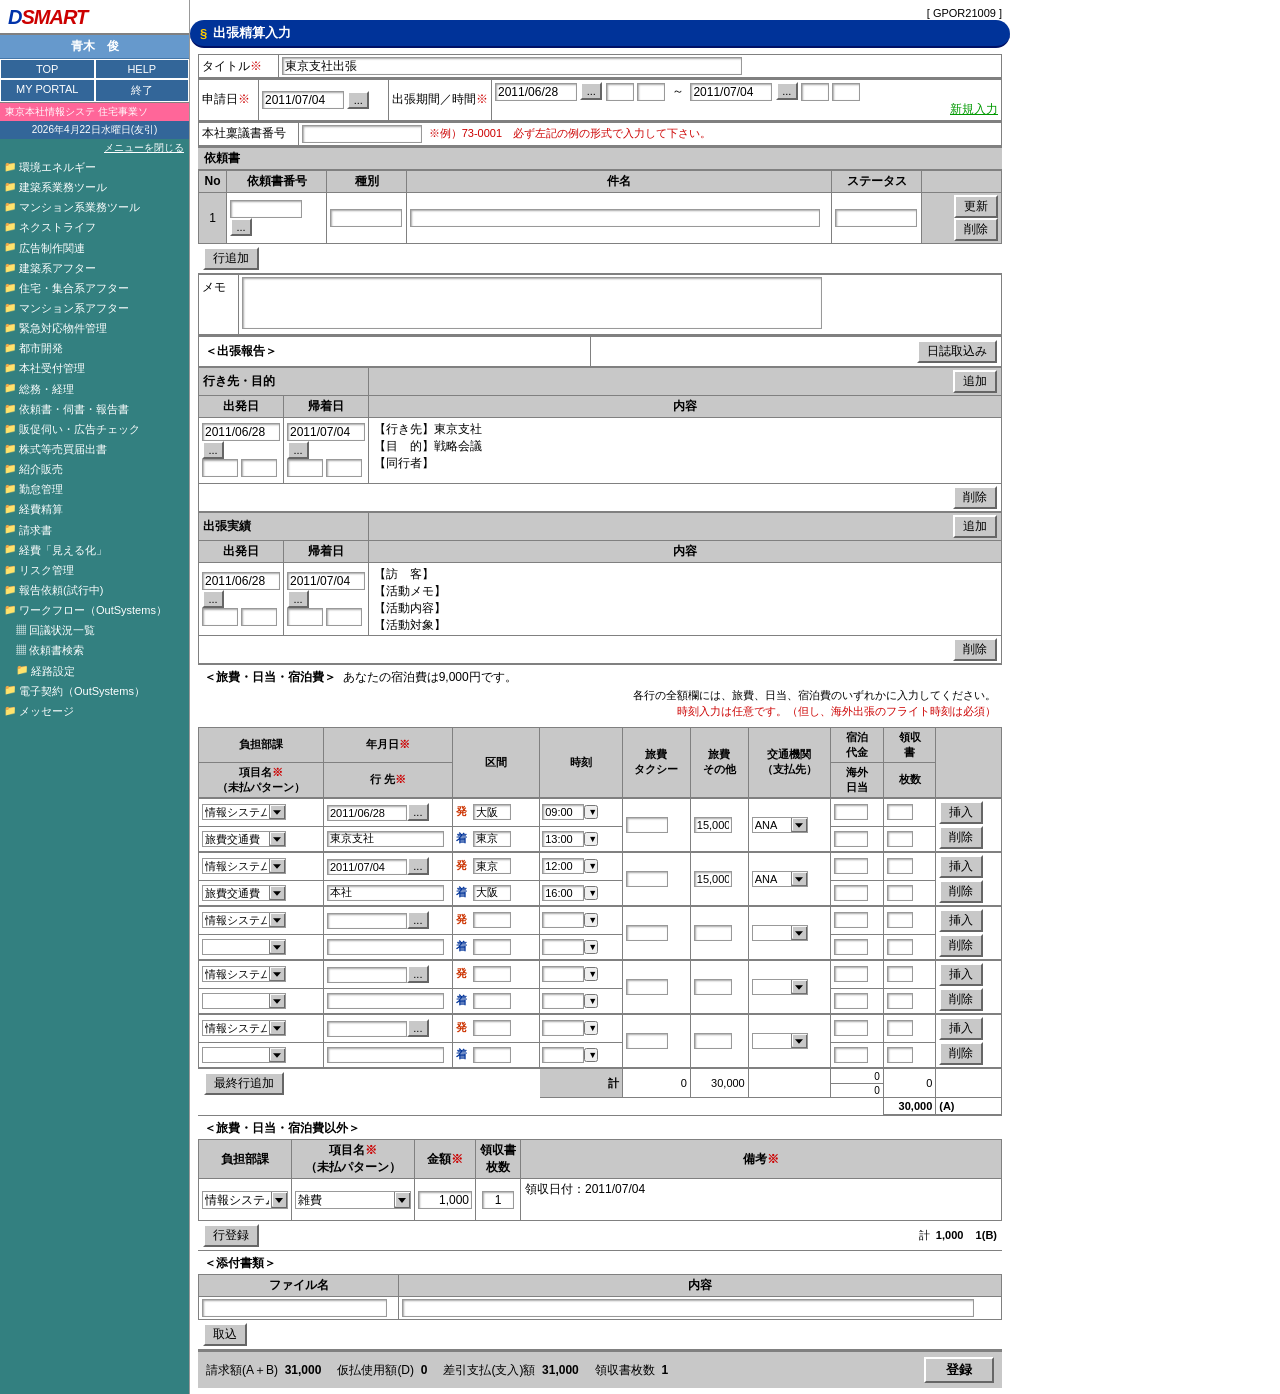
<file: chossei/tobe2_chossei_input.html>
<!DOCTYPE html>
<html lang="ja">
<head>
<meta charset="UTF-8">
<title>出張精算入力 - TOBE2</title>
<link rel="stylesheet" href="../_dsmart-design-system/dsmart-base.css">
<style>
/* TOBE2: ヘッダー下仕切り・行ペア区切り。背景色なし。 */
table:has(.row-a) thead { border-bottom: 2px solid #808080; }
tr.row-b > td { border-bottom: 2px solid #808080 !important; }
tr.row-a > td[rowspan="2"] { border-bottom: 2px solid #808080 !important; }
tr.row-a > td:not([rowspan="2"]) { border-bottom: 1px solid #808080; }
.time-option { padding:2px 6px; font-size:11px; cursor:pointer; }
.time-option:hover { background:#4A70D8; color:#fff; }
</style>
</head>
<body>
<div class="layout">

<!-- ========== サイドバー ========== -->
<div class="sidebar">
  <div class="sidebar-logo">
    <div class="logo-text"><span class="logo-d">D</span>SMART</div>
  </div>
  <div class="sidebar-username">青木　俊</div>
  <div class="sidebar-buttons">
    <a class="sidebar-btn" href="#">TOP</a>
    <a class="sidebar-btn" href="#">HELP</a>
    <a class="sidebar-btn" href="#">MY PORTAL</a>
    <a class="sidebar-btn" href="#">終了</a>
  </div>
  <div class="sidebar-dept">東京本社情報システ 住宅事業ソ</div>
  <div class="sidebar-date">2026年4月22日水曜日(友引)</div>
  <div class="sidebar-menu-close">メニューを閉じる</div>
  <div class="sidebar-links">
    <a href="#"><span class="icon">📁</span>環境エネルギー</a>
    <a href="#"><span class="icon">📁</span>建築系業務ツール</a>
    <a href="#"><span class="icon">📁</span>マンション系業務ツール</a>
    <a href="#"><span class="icon">📁</span>ネクストライフ</a>
    <a href="#"><span class="icon">📁</span>広告制作関連</a>
    <a href="#"><span class="icon">📁</span>建築系アフター</a>
    <a href="#"><span class="icon">📁</span>住宅・集合系アフター</a>
    <a href="#"><span class="icon">📁</span>マンション系アフター</a>
    <a href="#"><span class="icon">📁</span>緊急対応物件管理</a>
    <a href="#"><span class="icon">📁</span>都市開発</a>
    <a href="#"><span class="icon">📁</span>本社受付管理</a>
    <a href="#"><span class="icon">📁</span>総務・経理</a>
    <a href="#"><span class="icon">📁</span>依頼書・伺書・報告書</a>
    <a href="#"><span class="icon">📁</span>販促伺い・広告チェック</a>
    <a href="#"><span class="icon">📁</span>株式等売買届出書</a>
    <a href="#"><span class="icon">📁</span>紹介販売</a>
    <a href="#"><span class="icon">📁</span>勤怠管理</a>
    <a href="#"><span class="icon">📁</span>経費精算</a>
    <a href="#"><span class="icon">📁</span>請求書</a>
    <a href="#"><span class="icon">📁</span>経費「見える化」</a>
    <a href="#"><span class="icon">📁</span>リスク管理</a>
    <a href="#"><span class="icon">📁</span>報告依頼(試行中)</a>
    <a href="#"><span class="icon">📁</span>ワークフロー（OutSystems）</a>
    <a href="#" class="indent"><span class="icon">▦</span>回議状況一覧</a>
    <a href="#" class="indent"><span class="icon">▦</span>依頼書検索</a>
    <a href="#" class="indent"><span class="icon">📁</span>経路設定</a>
    <a href="#"><span class="icon">📁</span>電子契約（OutSystems）</a>
    <a href="#"><span class="icon">📁</span>メッセージ</a>
  </div>
</div>

<!-- ========== メインコンテンツ ========== -->
<div class="main">

  <!-- 画面ヘッダー -->
  <div class="screen-id-bar">[ GPOR21009 ]</div>
  <div class="screen-header">
    <span class="section-mark">§</span>出張精算入力
  </div>

  <div class="content-wrap">
  <div class="form-box">

    <!-- ① タイトル -->
    <table class="form-table" style="margin-bottom:0;">
      <tr>
        <td class="lbl" style="width:80px;">タイトル<span class="req">※</span></td>
        <td colspan="10"><input type="text" style="width:460px;" value="東京支社出張"></td>
      </tr>
    </table>

    <hr class="sep">

    <!-- ② 申請日 / 出張期間 -->
    <table class="form-table">
      <tr>
        <td class="lbl" style="width:60px;">申請日<span class="req">※</span></td>
        <td style="white-space:nowrap; width:130px;">
          <input type="text" style="width:82px;" value="2011/07/04">
          <button class="btn-cal">...</button>
        </td>
        <td class="lbl" style="width:100px;">出張期間／時間<span class="req">※</span></td>
        <td>
          <div style="white-space:nowrap;">
            <input type="text" style="width:82px;" value="2011/06/28">
            <button class="btn-cal">...</button>
            <input type="text" style="width:28px;" value="">
            <input type="text" style="width:28px;" value="">
            &nbsp;～&nbsp;
            <input type="text" style="width:82px;" value="2011/07/04">
            <button class="btn-cal">...</button>
            <input type="text" style="width:28px;" value="">
            <input type="text" style="width:28px;" value="">
          </div>
          <div style="text-align:right;">
            <button class="btn-link" style="color:#009900;">新規入力</button>
          </div>
        </td>
      </tr>
    </table>

    <hr class="sep">

    <!-- ③ 本社稟議書番号 -->
    <table class="form-table">
      <tr>
        <td class="lbl" style="width:100px;">本社稟議書番号</td>
        <td>
          <input type="text" style="width:120px;">
          &nbsp;<span style="color:#CC0000; font-size:11px;">※例）73-0001　必ず左記の例の形式で入力して下さい。</span>
        </td>
      </tr>
    </table>

    <hr class="sep">

    <!-- ④ 依頼書 -->
    <div class="sub-title-row">依頼書</div>
    <table class="form-table">
      <thead>
        <tr>
          <th style="width:28px;">No</th>
          <th style="width:100px;">依頼書番号</th>
          <th style="width:80px;">種別</th>
          <th>件名</th>
          <th style="width:90px;">ステータス</th>
          <th style="width:80px;"></th>
        </tr>
      </thead>
      <tbody>
        <tr>
          <td style="text-align:center; background:#C8C8C8;">1</td>
          <td><input type="text" style="width:72px;"><button class="btn-cal">...</button></td>
          <td><input type="text" style="width:72px;"></td>
          <td><input type="text" style="width:98%;"></td>
          <td><input type="text" style="width:82px;"></td>
          <td style="background:#C8C8C8; text-align:right;">
            <button class="btn">更新</button>
            <button class="btn">削除</button>
          </td>
        </tr>
      </tbody>
    </table>
    <div style="padding:3px 5px;">
      <button class="btn">行追加</button>
    </div>

    <hr class="sep">

    <!-- ⑤ メモ -->
    <table class="form-table">
      <tr>
        <td class="lbl" style="width:40px; vertical-align:top; padding-top:4px;">メモ</td>
        <td><textarea style="width:580px; height:52px;"></textarea></td>
      </tr>
    </table>

    <hr class="sep">

    <!-- ⑥ 出張報告 > 行き先・目的 -->
    <table class="form-table" style="margin-bottom:0;">
      <tr>
        <td style="padding:3px 6px; font-weight:bold; background:#FFFFFF; border-bottom:1px solid #808080;">
          ＜出張報告＞
        </td>
        <td style="text-align:right; padding:3px 4px; background:#FFFFFF; border-bottom:1px solid #808080;">
          <button class="btn">日誌取込み</button>
        </td>
      </tr>
    </table>

    <table class="form-table" style="margin-bottom:0;">
      <thead>
        <tr>
          <th colspan="3" style="text-align:left; background:#C8C8C8;">行き先・目的</th>
          <th style="text-align:right; background:#C8C8C8;"><button class="btn">追加</button></th>
        </tr>
        <tr>
          <th style="width:82px;">出発日</th>
          <th style="width:82px;">帰着日</th>
          <th colspan="2">内容</th>
        </tr>
      </thead>
      <tbody>
        <tr>
          <td>
            <input type="text" style="width:78px;" value="2011/06/28"><br>
            <button class="btn-cal">...</button><br>
            <input type="text" style="width:36px;">&nbsp;<input type="text" style="width:36px;">
          </td>
          <td>
            <input type="text" style="width:78px;" value="2011/07/04"><br>
            <button class="btn-cal">...</button><br>
            <input type="text" style="width:36px;">&nbsp;<input type="text" style="width:36px;">
          </td>
          <td colspan="2">
            <textarea style="width:100%; height:58px; border:none; box-shadow:none; background:#fff;">【行き先】東京支社
【目　的】戦略会議
【同行者】</textarea>
          </td>
        </tr>
        <tr>
          <td colspan="4" style="text-align:right; padding:2px 4px; background:#fff;">
            <button class="btn">削除</button>
          </td>
        </tr>
      </tbody>
    </table>

    <!-- 出張実績 -->
    <table class="form-table">
      <thead>
        <tr>
          <th colspan="3" style="text-align:left; background:#C8C8C8;">出張実績</th>
          <th style="text-align:right; background:#C8C8C8;"><button class="btn">追加</button></th>
        </tr>
        <tr>
          <th style="width:82px;">出発日</th>
          <th style="width:82px;">帰着日</th>
          <th colspan="2">内容</th>
        </tr>
      </thead>
      <tbody>
        <tr>
          <td>
            <input type="text" style="width:78px;" value="2011/06/28"><br>
            <button class="btn-cal">...</button><br>
            <input type="text" style="width:36px;">&nbsp;<input type="text" style="width:36px;">
          </td>
          <td>
            <input type="text" style="width:78px;" value="2011/07/04"><br>
            <button class="btn-cal">...</button><br>
            <input type="text" style="width:36px;">&nbsp;<input type="text" style="width:36px;">
          </td>
          <td colspan="2">
            <textarea style="width:100%; height:65px; border:none; box-shadow:none; background:#fff;">【訪　客】
【活動メモ】
【活動内容】
【活動対象】</textarea>
          </td>
        </tr>
        <tr>
          <td colspan="4" style="text-align:right; padding:2px 4px; background:#fff;">
            <button class="btn">削除</button>
          </td>
        </tr>
      </tbody>
    </table>

    <hr class="sep">

    <!-- ⑦ 旅費・日当・宿泊費 -->
    <div style="padding:4px 6px;">
      <div style="display:flex; justify-content:space-between; align-items:baseline; margin-bottom:2px;">
        <span><strong>＜旅費・日当・宿泊費＞</strong>&nbsp;&nbsp;あなたの宿泊費は9,000円です。</span>
      </div>
      <div style="text-align:right; margin-bottom:1px;">
        <span class="note-black">各行の全額欄には、旅費、日当、宿泊費のいずれかに入力してください。</span>
      </div>
      <div style="text-align:right; margin-bottom:4px;">
        <span class="note-red">時刻入力は任意です。（但し、海外出張のフライト時刻は必須）</span>
      </div>
    </div>

    <!-- ⑦ 旅費テーブル（TOBE2: 10列）
         ASIS13列からの変更:
           削除: 自至(col4)・刻(col6)・発着(col7) → -3列
           変更: 区間を48px→68px（発/着span内包）、時刻を52px統合
           変更: 旅費タクシーをデータrowspan=2（ペア共有1セル）
           変更: ヘッダー 区間/時刻/タクシー/その他/交通機関 を全rowspan=2
           変更: 宿泊代金/海外日当・領収書/枚数 をborder-bottom仕切り付き2行ヘッダー
           変更: 交通機関（支払先）に名称修正 -->
    <table class="form-table" style="font-size:11px;">
      <colgroup>
        <col style="width:88px">   <!-- 負担部課/項目名 -->
        <col style="width:100px">  <!-- 年月日/行き先 -->
        <col style="width:68px">   <!-- 区間（発/着span+入力） -->
        <col style="width:64px">   <!-- 時刻（入力+ドロップダウン） -->
        <col style="width:48px">   <!-- 旅費タクシー -->
        <col style="width:42px">   <!-- 旅費その他 -->
        <col style="width:60px">   <!-- 交通機関（支払先） -->
        <col style="width:38px">   <!-- 宿泊代金/海外日当 -->
        <col style="width:30px">   <!-- 領収書/枚数 -->
        <col style="width:50px">   <!-- 挿入/削除 -->
      </colgroup>
      <thead>
        <tr>
          <th>負担部課</th>
          <th>年月日<span class="req">※</span></th>
          <th rowspan="2">区間</th>
          <th rowspan="2">時刻</th>
          <th rowspan="2">旅費<br>タクシー</th>
          <th rowspan="2">旅費<br>その他</th>
          <th rowspan="2">交通機関<br>（支払先）</th>
          <th style="border-bottom:1px solid #808080;">宿泊<br>代金</th>
          <th style="border-bottom:1px solid #808080;">領収<br>書</th>
          <th rowspan="2"></th>
        </tr>
        <tr>
          <th>項目名<span class="req">※</span><br>（未払パターン）</th>
          <th>行 先<span class="req">※</span></th>
          <th>海外<br>日当</th>
          <th>枚数</th>
        </tr>
      </thead>
      <tbody>
        <!-- 行1a -->
        <tr class="row-a">
          <td><select style="width:84px; font-size:11px;"><option>情報システム部</option></select></td>
          <td><input type="text" style="width:80px; font-size:11px;" value="2011/06/28"><button class="btn-cal">...</button></td>
          <td><span style="font-size:11px; font-weight:bold; color:#CC3300; padding-right:3px; margin-right:3px;">発</span><input type="text" style="width:38px; font-size:11px;" value="大阪"></td>
          <td style="position:relative; white-space:nowrap; padding:1px 2px;"><input type="text" class="time-input" style="width:42px; font-size:11px;" value="09:00"><button class="btn-tp" onclick="toggleTimePicker(this)" style="font-size:9px; padding:0 2px; width:14px; cursor:pointer;">▼</button><div class="time-picker" style="display:none; position:absolute; z-index:200; background:#fff; border:1px solid #808080; max-height:120px; overflow-y:auto; width:70px; left:0; top:100%; box-shadow:2px 2px 4px rgba(0,0,0,.2);"></div></td>
          <td rowspan="2" style="vertical-align:middle;"><input type="text" style="width:42px; font-size:11px; text-align:right;"></td>
          <td rowspan="2" style="vertical-align:middle;"><input type="text" style="width:38px; font-size:11px; text-align:right;" value="15,000"></td>
          <td rowspan="2" style="vertical-align:middle;"><select style="font-size:11px; width:56px;"><option>ANA</option></select></td>
          <td><input type="text" style="width:34px; font-size:11px; text-align:right;"></td>
          <td><input type="text" style="width:26px; font-size:11px; text-align:center;"></td>
          <td rowspan="2" style="text-align:center; vertical-align:middle;">
            <button class="btn" style="display:block; width:44px; margin-bottom:2px;">挿入</button>
            <button class="btn" style="display:block; width:44px;">削除</button>
          </td>
        </tr>
        <!-- 行1b -->
        <tr class="row-b">
          <td><select style="width:84px; font-size:11px;"><option>旅費交通費</option></select></td>
          <td><input type="text" style="width:96%; font-size:11px;" value="東京支社"></td>
          <td><span style="font-size:11px; font-weight:bold; color:#003399; padding-right:3px; margin-right:3px;">着</span><input type="text" style="width:38px; font-size:11px;" value="東京"></td>
          <td style="position:relative; white-space:nowrap; padding:1px 2px;"><input type="text" class="time-input" style="width:42px; font-size:11px;" value="13:00"><button class="btn-tp" onclick="toggleTimePicker(this)" style="font-size:9px; padding:0 2px; width:14px; cursor:pointer;">▼</button><div class="time-picker" style="display:none; position:absolute; z-index:200; background:#fff; border:1px solid #808080; max-height:120px; overflow-y:auto; width:70px; left:0; top:100%; box-shadow:2px 2px 4px rgba(0,0,0,.2);"></div></td>
          <td><input type="text" style="width:34px; font-size:11px; text-align:right;"></td>
          <td><input type="text" style="width:26px; font-size:11px; text-align:center;"></td>
        </tr>
        <!-- 行2a -->
        <tr class="row-a">
          <td><select style="width:84px; font-size:11px;"><option>情報システム部</option></select></td>
          <td><input type="text" style="width:80px; font-size:11px;" value="2011/07/04"><button class="btn-cal">...</button></td>
          <td><span style="font-size:11px; font-weight:bold; color:#CC3300; padding-right:3px; margin-right:3px;">発</span><input type="text" style="width:38px; font-size:11px;" value="東京"></td>
          <td style="position:relative; white-space:nowrap; padding:1px 2px;"><input type="text" class="time-input" style="width:42px; font-size:11px;" value="12:00"><button class="btn-tp" onclick="toggleTimePicker(this)" style="font-size:9px; padding:0 2px; width:14px; cursor:pointer;">▼</button><div class="time-picker" style="display:none; position:absolute; z-index:200; background:#fff; border:1px solid #808080; max-height:120px; overflow-y:auto; width:70px; left:0; top:100%; box-shadow:2px 2px 4px rgba(0,0,0,.2);"></div></td>
          <td rowspan="2" style="vertical-align:middle;"><input type="text" style="width:42px; font-size:11px; text-align:right;"></td>
          <td rowspan="2" style="vertical-align:middle;"><input type="text" style="width:38px; font-size:11px; text-align:right;" value="15,000"></td>
          <td rowspan="2" style="vertical-align:middle;"><select style="font-size:11px; width:56px;"><option>ANA</option></select></td>
          <td><input type="text" style="width:34px; font-size:11px; text-align:right;"></td>
          <td><input type="text" style="width:26px; font-size:11px; text-align:center;"></td>
          <td rowspan="2" style="text-align:center; vertical-align:middle;">
            <button class="btn" style="display:block; width:44px; margin-bottom:2px;">挿入</button>
            <button class="btn" style="display:block; width:44px;">削除</button>
          </td>
        </tr>
        <!-- 行2b -->
        <tr class="row-b">
          <td><select style="width:84px; font-size:11px;"><option>旅費交通費</option></select></td>
          <td><input type="text" style="width:96%; font-size:11px;" value="本社"></td>
          <td><span style="font-size:11px; font-weight:bold; color:#003399; padding-right:3px; margin-right:3px;">着</span><input type="text" style="width:38px; font-size:11px;" value="大阪"></td>
          <td style="position:relative; white-space:nowrap; padding:1px 2px;"><input type="text" class="time-input" style="width:42px; font-size:11px;" value="16:00"><button class="btn-tp" onclick="toggleTimePicker(this)" style="font-size:9px; padding:0 2px; width:14px; cursor:pointer;">▼</button><div class="time-picker" style="display:none; position:absolute; z-index:200; background:#fff; border:1px solid #808080; max-height:120px; overflow-y:auto; width:70px; left:0; top:100%; box-shadow:2px 2px 4px rgba(0,0,0,.2);"></div></td>
          <td><input type="text" style="width:34px; font-size:11px; text-align:right;"></td>
          <td><input type="text" style="width:26px; font-size:11px; text-align:center;"></td>
        </tr>
        <!-- 空行3a -->
        <tr class="row-a">
          <td><select style="width:84px; font-size:11px;"><option>情報システム部</option></select></td>
          <td><input type="text" style="width:80px; font-size:11px;"><button class="btn-cal">...</button></td>
          <td><span style="font-size:11px; font-weight:bold; color:#CC3300; padding-right:3px; margin-right:3px;">発</span><input type="text" style="width:38px; font-size:11px;"></td>
          <td style="position:relative; white-space:nowrap; padding:1px 2px;"><input type="text" class="time-input" style="width:42px; font-size:11px;"><button class="btn-tp" onclick="toggleTimePicker(this)" style="font-size:9px; padding:0 2px; width:14px; cursor:pointer;">▼</button><div class="time-picker" style="display:none; position:absolute; z-index:200; background:#fff; border:1px solid #808080; max-height:120px; overflow-y:auto; width:70px; left:0; top:100%; box-shadow:2px 2px 4px rgba(0,0,0,.2);"></div></td>
          <td rowspan="2" style="vertical-align:middle;"><input type="text" style="width:42px; font-size:11px; text-align:right;"></td>
          <td rowspan="2" style="vertical-align:middle;"><input type="text" style="width:38px; font-size:11px; text-align:right;"></td>
          <td rowspan="2" style="vertical-align:middle;"><select style="font-size:11px; width:56px;"><option></option></select></td>
          <td><input type="text" style="width:34px; font-size:11px; text-align:right;"></td>
          <td><input type="text" style="width:26px; font-size:11px; text-align:center;"></td>
          <td rowspan="2" style="text-align:center; vertical-align:middle;">
            <button class="btn" style="display:block; width:44px; margin-bottom:2px;">挿入</button>
            <button class="btn" style="display:block; width:44px;">削除</button>
          </td>
        </tr>
        <!-- 空行3b -->
        <tr class="row-b">
          <td><select style="width:84px; font-size:11px;"><option></option></select></td>
          <td><input type="text" style="width:96%; font-size:11px;"></td>
          <td><span style="font-size:11px; font-weight:bold; color:#003399; padding-right:3px; margin-right:3px;">着</span><input type="text" style="width:38px; font-size:11px;"></td>
          <td style="position:relative; white-space:nowrap; padding:1px 2px;"><input type="text" class="time-input" style="width:42px; font-size:11px;"><button class="btn-tp" onclick="toggleTimePicker(this)" style="font-size:9px; padding:0 2px; width:14px; cursor:pointer;">▼</button><div class="time-picker" style="display:none; position:absolute; z-index:200; background:#fff; border:1px solid #808080; max-height:120px; overflow-y:auto; width:70px; left:0; top:100%; box-shadow:2px 2px 4px rgba(0,0,0,.2);"></div></td>
          <td><input type="text" style="width:34px; font-size:11px; text-align:right;"></td>
          <td><input type="text" style="width:26px; font-size:11px; text-align:center;"></td>
        </tr>
        <!-- 空行4a -->
        <tr class="row-a">
          <td><select style="width:84px; font-size:11px;"><option>情報システム部</option></select></td>
          <td><input type="text" style="width:80px; font-size:11px;"><button class="btn-cal">...</button></td>
          <td><span style="font-size:11px; font-weight:bold; color:#CC3300; padding-right:3px; margin-right:3px;">発</span><input type="text" style="width:38px; font-size:11px;"></td>
          <td style="position:relative; white-space:nowrap; padding:1px 2px;"><input type="text" class="time-input" style="width:42px; font-size:11px;"><button class="btn-tp" onclick="toggleTimePicker(this)" style="font-size:9px; padding:0 2px; width:14px; cursor:pointer;">▼</button><div class="time-picker" style="display:none; position:absolute; z-index:200; background:#fff; border:1px solid #808080; max-height:120px; overflow-y:auto; width:70px; left:0; top:100%; box-shadow:2px 2px 4px rgba(0,0,0,.2);"></div></td>
          <td rowspan="2" style="vertical-align:middle;"><input type="text" style="width:42px; font-size:11px; text-align:right;"></td>
          <td rowspan="2" style="vertical-align:middle;"><input type="text" style="width:38px; font-size:11px; text-align:right;"></td>
          <td rowspan="2" style="vertical-align:middle;"><select style="font-size:11px; width:56px;"><option></option></select></td>
          <td><input type="text" style="width:34px; font-size:11px; text-align:right;"></td>
          <td><input type="text" style="width:26px; font-size:11px; text-align:center;"></td>
          <td rowspan="2" style="text-align:center; vertical-align:middle;">
            <button class="btn" style="display:block; width:44px; margin-bottom:2px;">挿入</button>
            <button class="btn" style="display:block; width:44px;">削除</button>
          </td>
        </tr>
        <!-- 空行4b -->
        <tr class="row-b">
          <td><select style="width:84px; font-size:11px;"><option></option></select></td>
          <td><input type="text" style="width:96%; font-size:11px;"></td>
          <td><span style="font-size:11px; font-weight:bold; color:#003399; padding-right:3px; margin-right:3px;">着</span><input type="text" style="width:38px; font-size:11px;"></td>
          <td style="position:relative; white-space:nowrap; padding:1px 2px;"><input type="text" class="time-input" style="width:42px; font-size:11px;"><button class="btn-tp" onclick="toggleTimePicker(this)" style="font-size:9px; padding:0 2px; width:14px; cursor:pointer;">▼</button><div class="time-picker" style="display:none; position:absolute; z-index:200; background:#fff; border:1px solid #808080; max-height:120px; overflow-y:auto; width:70px; left:0; top:100%; box-shadow:2px 2px 4px rgba(0,0,0,.2);"></div></td>
          <td><input type="text" style="width:34px; font-size:11px; text-align:right;"></td>
          <td><input type="text" style="width:26px; font-size:11px; text-align:center;"></td>
        </tr>
        <!-- 空行5a -->
        <tr class="row-a">
          <td><select style="width:84px; font-size:11px;"><option>情報システム部</option></select></td>
          <td><input type="text" style="width:80px; font-size:11px;"><button class="btn-cal">...</button></td>
          <td><span style="font-size:11px; font-weight:bold; color:#CC3300; padding-right:3px; margin-right:3px;">発</span><input type="text" style="width:38px; font-size:11px;"></td>
          <td style="position:relative; white-space:nowrap; padding:1px 2px;"><input type="text" class="time-input" style="width:42px; font-size:11px;"><button class="btn-tp" onclick="toggleTimePicker(this)" style="font-size:9px; padding:0 2px; width:14px; cursor:pointer;">▼</button><div class="time-picker" style="display:none; position:absolute; z-index:200; background:#fff; border:1px solid #808080; max-height:120px; overflow-y:auto; width:70px; left:0; top:100%; box-shadow:2px 2px 4px rgba(0,0,0,.2);"></div></td>
          <td rowspan="2" style="vertical-align:middle;"><input type="text" style="width:42px; font-size:11px; text-align:right;"></td>
          <td rowspan="2" style="vertical-align:middle;"><input type="text" style="width:38px; font-size:11px; text-align:right;"></td>
          <td rowspan="2" style="vertical-align:middle;"><select style="font-size:11px; width:56px;"><option></option></select></td>
          <td><input type="text" style="width:34px; font-size:11px; text-align:right;"></td>
          <td><input type="text" style="width:26px; font-size:11px; text-align:center;"></td>
          <td rowspan="2" style="text-align:center; vertical-align:middle;">
            <button class="btn" style="display:block; width:44px; margin-bottom:2px;">挿入</button>
            <button class="btn" style="display:block; width:44px;">削除</button>
          </td>
        </tr>
        <!-- 空行5b -->
        <tr class="row-b">
          <td><select style="width:84px; font-size:11px;"><option></option></select></td>
          <td><input type="text" style="width:96%; font-size:11px;"></td>
          <td><span style="font-size:11px; font-weight:bold; color:#003399; padding-right:3px; margin-right:3px;">着</span><input type="text" style="width:38px; font-size:11px;"></td>
          <td style="position:relative; white-space:nowrap; padding:1px 2px;"><input type="text" class="time-input" style="width:42px; font-size:11px;"><button class="btn-tp" onclick="toggleTimePicker(this)" style="font-size:9px; padding:0 2px; width:14px; cursor:pointer;">▼</button><div class="time-picker" style="display:none; position:absolute; z-index:200; background:#fff; border:1px solid #808080; max-height:120px; overflow-y:auto; width:70px; left:0; top:100%; box-shadow:2px 2px 4px rgba(0,0,0,.2);"></div></td>
          <td><input type="text" style="width:34px; font-size:11px; text-align:right;"></td>
          <td><input type="text" style="width:26px; font-size:11px; text-align:center;"></td>
        </tr>
        <!-- 合計行（10列: btn×3 + 計×1 + タクシー×1 + その他×1 + 交通×1 + 宿泊×1 + 領収×1 + ops×1）-->
        <tr>
          <td colspan="3" style="padding:3px 5px; border:none; background:#FFFFFF;">
            <button class="btn">最終行追加</button>
          </td>
          <td style="text-align:right; font-weight:bold; border-top:2px solid #000; border-left:none !important; border-right:none !important; background:#C8C8C8;">計</td>
          <td style="text-align:right; border-top:2px solid #000; background:#fff;">0</td>
          <td style="text-align:right; border-top:2px solid #000; background:#fff;">30,000</td>
          <td style="border-top:2px solid #000; background:#FFFFFF;"></td>
          <td style="border-top:2px solid #000; background:#fff; padding:0;">
            <div style="border-bottom:1px solid #808080; text-align:right; padding:1px 3px; font-size:10px;">0</div>
            <div style="text-align:right; padding:1px 3px; font-size:10px;">0</div>
          </td>
          <td style="text-align:right; border-top:2px solid #000; background:#fff;">0</td>
          <td style="background:#FFFFFF; border-top:2px solid #000;"></td>
        </tr>
        <!-- (A)行（10列: colspan=8 + 30,000 + (A)）-->
        <tr>
          <td colspan="8" style="border:none; background:#FFFFFF;"></td>
          <td style="text-align:right; font-weight:bold; border-top:1px solid #808080;">30,000</td>
          <td style="text-align:left; font-weight:bold; border-top:1px solid #808080;">(A)</td>
        </tr>
      </tbody>
    </table>

    <hr class="sep">

    <!-- ⑧ 旅費・日当・宿泊費以外 -->
    <div style="padding:4px 6px 2px; font-weight:bold;">＜旅費・日当・宿泊費以外＞</div>
    <table class="form-table">
      <thead>
        <tr>
          <th style="width:90px;">負担部課</th>
          <th style="width:120px;">項目名<span class="req">※</span><br>（未払パターン）</th>
          <th style="width:60px;">金額<span class="req">※</span></th>
          <th style="width:42px;">領収書<br>枚数</th>
          <th>備考<span class="req">※</span></th>
        </tr>
      </thead>
      <tbody>
        <tr>
          <td><select style="width:86px;"><option>情報システム部</option></select></td>
          <td><select style="width:116px;"><option>雑費</option></select></td>
          <td style="text-align:right; background:#fff;">
            <input type="text" style="width:54px; text-align:right;" value="1,000">
          </td>
          <td style="text-align:center; background:#fff;">
            <input type="text" style="width:32px; text-align:center;" value="1">
          </td>
          <td style="background:#fff; padding:1px 2px;">
            <textarea style="width:100%; height:36px; border:none; box-shadow:none;">領収日付：2011/07/04</textarea>
          </td>
        </tr>
      </tbody>
    </table>
    <div style="padding:3px 5px; display:flex; align-items:center; gap:12px; border-bottom:1px solid #808080;">
      <button class="btn">行登録</button>
      <span style="font-size:11px; margin-left:auto;">計&nbsp;&nbsp;<strong>1,000</strong>&nbsp;&nbsp;&nbsp;&nbsp;<strong>1(B)</strong></span>
    </div>

    <!-- ⑨ 添付書類 -->
    <div style="padding:4px 6px 2px; font-weight:bold;">＜添付書類＞</div>
    <table class="form-table">
      <thead>
        <tr>
          <th style="width:200px;">ファイル名</th>
          <th>内容</th>
        </tr>
      </thead>
      <tbody>
        <tr>
          <td style="background:#fff;"><input type="text" style="width:96%;"></td>
          <td style="background:#fff;"><input type="text" style="width:96%;"></td>
        </tr>
      </tbody>
    </table>
    <div style="padding:3px 5px;">
      <button class="btn">取込</button>
    </div>

    <hr class="sep">

    <!-- ⑩ 合計・登録ボタン -->
    <div class="submit-bar">
      <span>請求額(A＋B)&nbsp;&nbsp;<strong>31,000</strong></span>
      <span>仮払使用額(D)&nbsp;&nbsp;<strong>0</strong></span>
      <span>差引支払(支入)額&nbsp;&nbsp;<strong>31,000</strong></span>
      <span>領収書枚数&nbsp;&nbsp;<strong>1</strong></span>
      <button class="btn">登録</button>
    </div>

  </div><!-- /form-box -->
  </div><!-- /content-wrap -->

</div><!-- /main -->
</div><!-- /layout -->
<script>
(function() {
  var times = [];
  for (var h = 0; h < 24; h++) {
    times.push((h < 10 ? '0' : '') + h + ':00');
    times.push((h < 10 ? '0' : '') + h + ':30');
  }

  function buildPickers() {
    document.querySelectorAll('.time-picker').forEach(function(picker) {
      times.forEach(function(t) {
        var div = document.createElement('div');
        div.className = 'time-option';
        div.textContent = t;
        div.onclick = function() {
          var p = this.parentElement;
          var input = p.previousElementSibling.previousElementSibling;
          input.value = this.textContent;
          p.style.display = 'none';
        };
        picker.appendChild(div);
      });
    });
  }

  function scrollToValue(picker, val) {
    var opts = picker.querySelectorAll('.time-option');
    for (var i = 0; i < opts.length; i++) {
      if (opts[i].textContent === val) {
        picker.scrollTop = Math.max(0, opts[i].offsetTop - picker.clientHeight / 2);
        break;
      }
    }
  }

  window.toggleTimePicker = function(btn) {
    var picker = btn.nextElementSibling;
    var isOpen = picker.style.display !== 'none';
    document.querySelectorAll('.time-picker').forEach(function(p) { p.style.display = 'none'; });
    if (!isOpen) {
      picker.style.display = 'block';
      scrollToValue(picker, btn.previousElementSibling.value);
    }
  };

  document.addEventListener('click', function(e) {
    if (!e.target.classList.contains('btn-tp')) {
      document.querySelectorAll('.time-picker').forEach(function(p) { p.style.display = 'none'; });
    }
  });

  if (document.readyState === 'loading') {
    document.addEventListener('DOMContentLoaded', buildPickers);
  } else {
    buildPickers();
  }
})();
</script>
</body>
</html>
</file>
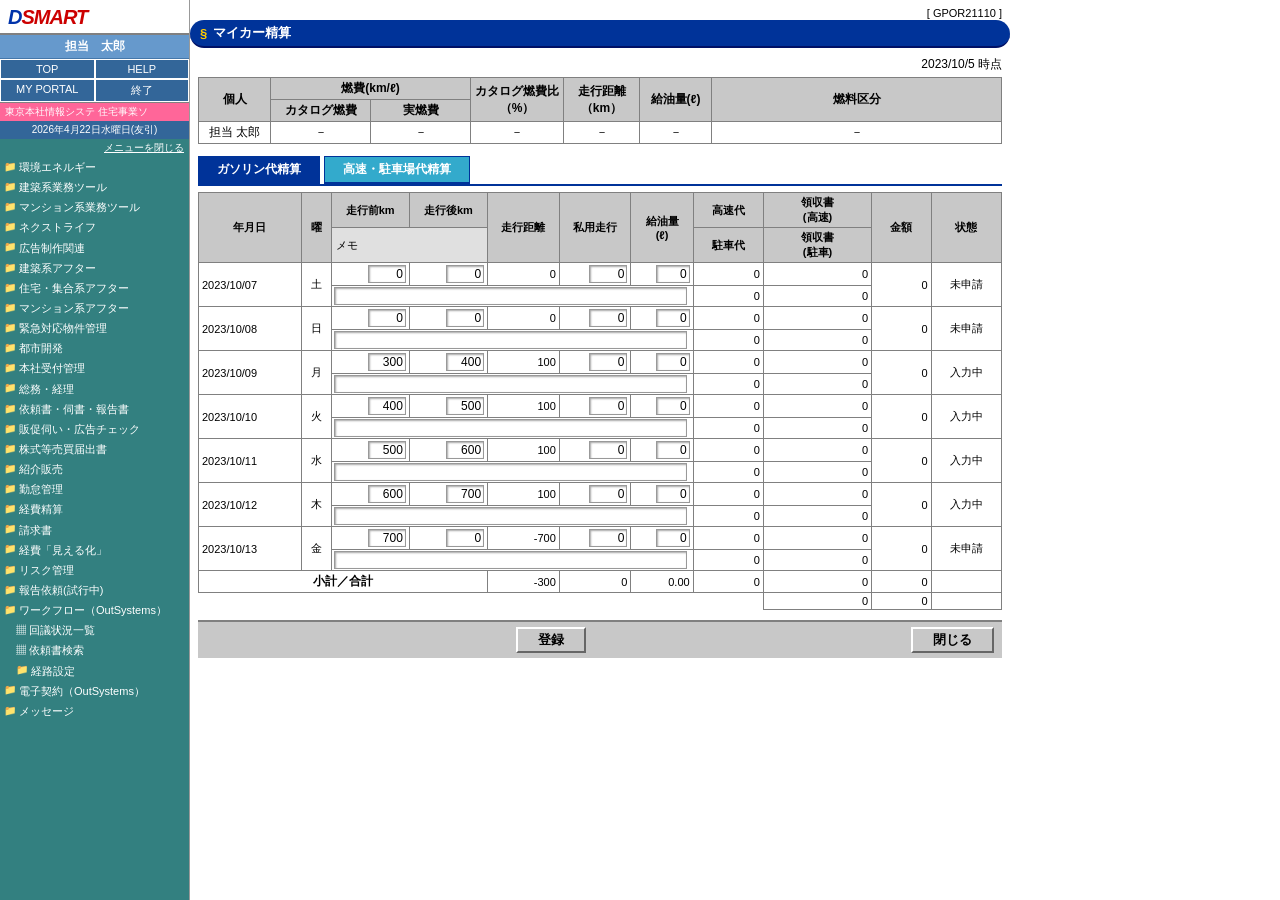
<file: maicar/asis_maicar.html>
<!DOCTYPE html>
<html lang="ja">
<head>
<meta charset="UTF-8">
<title>マイカー精算 - ASIS</title>
<link rel="stylesheet" href="../_dsmart-design-system/dsmart-base.css">
<style>
.tab-bar {
  display: flex;
  gap: 0;
  padding: 6px 0 0 0;
  align-items: flex-end;
}
.tab-btn {
  padding: 4px 18px;
  font-size: 12px;
  font-family: "MS Pゴシック", Meiryo, Arial, sans-serif;
  background: #33AACC;
  color: #fff;
  border: 1px solid #003399;
  border-bottom: 2px solid #003399;
  cursor: pointer;
  font-weight: bold;
  margin-right: 4px;
}
.tab-btn.active {
  background: #003399;
  color: #fff;
  border-bottom: 2px solid #003399;
}
.tab-separator {
  border: none;
  border-top: 2px solid #003399;
  margin: 0 0 6px 0;
}
.tab-panel { display: none; }
.tab-panel.active { display: block; }

table.form-table td.align-right { text-align: right; }
.status-text { font-size: 11px; }
</style>
</head>
<body>
<div class="layout">

<!-- ========== サイドバー ========== -->
<div class="sidebar">
  <div class="sidebar-logo">
    <div class="logo-text"><span class="logo-d">D</span>SMART</div>
  </div>
  <div class="sidebar-username">担当　太郎</div>
  <div class="sidebar-buttons">
    <a class="sidebar-btn" href="#">TOP</a>
    <a class="sidebar-btn" href="#">HELP</a>
    <a class="sidebar-btn" href="#">MY PORTAL</a>
    <a class="sidebar-btn" href="#">終了</a>
  </div>
  <div class="sidebar-dept">東京本社情報システ 住宅事業ソ</div>
  <div class="sidebar-date">2026年4月22日水曜日(友引)</div>
  <div class="sidebar-menu-close">メニューを閉じる</div>
  <div class="sidebar-links">
    <a href="#"><span class="icon">📁</span>環境エネルギー</a>
    <a href="#"><span class="icon">📁</span>建築系業務ツール</a>
    <a href="#"><span class="icon">📁</span>マンション系業務ツール</a>
    <a href="#"><span class="icon">📁</span>ネクストライフ</a>
    <a href="#"><span class="icon">📁</span>広告制作関連</a>
    <a href="#"><span class="icon">📁</span>建築系アフター</a>
    <a href="#"><span class="icon">📁</span>住宅・集合系アフター</a>
    <a href="#"><span class="icon">📁</span>マンション系アフター</a>
    <a href="#"><span class="icon">📁</span>緊急対応物件管理</a>
    <a href="#"><span class="icon">📁</span>都市開発</a>
    <a href="#"><span class="icon">📁</span>本社受付管理</a>
    <a href="#"><span class="icon">📁</span>総務・経理</a>
    <a href="#"><span class="icon">📁</span>依頼書・伺書・報告書</a>
    <a href="#"><span class="icon">📁</span>販促伺い・広告チェック</a>
    <a href="#"><span class="icon">📁</span>株式等売買届出書</a>
    <a href="#"><span class="icon">📁</span>紹介販売</a>
    <a href="#"><span class="icon">📁</span>勤怠管理</a>
    <a href="#"><span class="icon">📁</span>経費精算</a>
    <a href="#"><span class="icon">📁</span>請求書</a>
    <a href="#"><span class="icon">📁</span>経費「見える化」</a>
    <a href="#"><span class="icon">📁</span>リスク管理</a>
    <a href="#"><span class="icon">📁</span>報告依頼(試行中)</a>
    <a href="#"><span class="icon">📁</span>ワークフロー（OutSystems）</a>
    <a href="#" class="indent"><span class="icon">▦</span>回議状況一覧</a>
    <a href="#" class="indent"><span class="icon">▦</span>依頼書検索</a>
    <a href="#" class="indent"><span class="icon">📁</span>経路設定</a>
    <a href="#"><span class="icon">📁</span>電子契約（OutSystems）</a>
    <a href="#"><span class="icon">📁</span>メッセージ</a>
  </div>
</div>

<!-- ========== メインコンテンツ ========== -->
<div class="main">

  <!-- 画面ヘッダー -->
  <div class="screen-id-bar">[ GPOR21110 ]</div>
  <div class="screen-header">
    <span class="section-mark">§</span> マイカー精算
  </div>

  <div class="content-wrap">
  <div class="form-box">

    <!-- 日付表示 -->
    <div style="text-align:right; font-size:12px; padding:2px 0 4px 0;">2023/10/5 時点</div>

    <!-- ① 個人情報テーブル -->
    <table class="form-table" style="margin-bottom:6px;">
      <colgroup>
        <col style="width:72px;">
        <col style="width:100px;"><!-- 燃費カタログ -->
        <col style="width:100px;"><!-- 燃費実燃費 -->
        <col style="width:88px;"><!-- カタログ燃費比 -->
        <col style="width:76px;"><!-- 走行距離 -->
        <col style="width:72px;"><!-- 給油量 -->
        <col><!-- 燃料区分 -->
      </colgroup>
      <thead>
        <tr>
          <th rowspan="2">個人</th>
          <th colspan="2">燃費(km/ℓ)</th>
          <th rowspan="2">カタログ燃費比<br>（%）</th>
          <th rowspan="2">走行距離<br>（km）</th>
          <th rowspan="2">給油量(ℓ)</th>
          <th rowspan="2">燃料区分</th>
        </tr>
        <tr>
          <th>カタログ燃費</th>
          <th>実燃費</th>
        </tr>
      </thead>
      <tbody>
        <tr>
          <td style="text-align:center;">担当 太郎</td>
          <td style="text-align:center;">－</td>
          <td style="text-align:center;">－</td>
          <td style="text-align:center;">－</td>
          <td style="text-align:center;">－</td>
          <td style="text-align:center;">－</td>
          <td style="text-align:center;">－</td>
        </tr>
      </tbody>
    </table>

    <!-- ② タブバー -->
    <div class="tab-bar">
      <button class="tab-btn active" onclick="switchTab('tab-gas', this)">ガソリン代精算</button>
      <button class="tab-btn" onclick="switchTab('tab-toll', this)">高速・駐車場代精算</button>
    </div>
    <hr class="tab-separator">

    <!-- ========== Tab1: ガソリン代精算 ========== -->
    <div id="tab-gas" class="tab-panel active">

      <table class="form-table" style="font-size:11px;">
        <colgroup>
          <col style="width:76px;"><!-- 年月日 -->
          <col style="width:22px;"><!-- 曜 -->
          <col style="width:52px;"><!-- 走行前km -->
          <col style="width:52px;"><!-- 走行後km -->
          <col style="width:50px;"><!-- 走行距離 -->
          <col style="width:50px;"><!-- 私用走行 -->
          <col style="width:46px;"><!-- 給油量 -->
          <col style="width:52px;"><!-- 高速代/駐車代 -->
          <col style="width:80px;"><!-- 領収書 -->
          <col style="width:44px;"><!-- 金額 -->
          <col style="width:52px;"><!-- 状態 -->
        </colgroup>
        <thead>
          <tr>
            <th rowspan="2">年月日</th>
            <th rowspan="2">曜</th>
            <th>走行前km</th>
            <th>走行後km</th>
            <th rowspan="2">走行距離</th>
            <th rowspan="2">私用走行</th>
            <th rowspan="2">給油量<br>(ℓ)</th>
            <th>高速代</th>
            <th>領収書<br>(高速)</th>
            <th rowspan="2">金額</th>
            <th rowspan="2">状態</th>
          </tr>
          <tr>
            <th colspan="2" style="text-align:left; padding-left:4px; font-weight:normal; background:#e0e0e0;">メモ</th>
            <th>駐車代</th>
            <th>領収書<br>(駐車)</th>
          </tr>
        </thead>
        <tbody>
          <!-- 2023/10/07 土 -->
          <tr class="row-a">
            <td rowspan="2" style="vertical-align:middle;">2023/10/07</td>
            <td rowspan="2" style="text-align:center; vertical-align:middle;">土</td>
            <td style="text-align:right;"><input type="text" style="width:38px; text-align:right;" value="0"></td>
            <td style="text-align:right;"><input type="text" style="width:38px; text-align:right;" value="0"></td>
            <td style="text-align:right;">0</td>
            <td style="text-align:right;"><input type="text" style="width:38px; text-align:right;" value="0"></td>
            <td style="text-align:right;"><input type="text" style="width:34px; text-align:right;" value="0"></td>
            <td style="text-align:right;">0</td>
            <td style="text-align:right;">0</td>
            <td rowspan="2" style="text-align:right; vertical-align:middle;">0</td>
            <td rowspan="2" style="text-align:center; vertical-align:middle;" class="status-text">未申請</td>
          </tr>
          <tr class="row-b">
            <td colspan="5" style="padding:1px 2px;"><input type="text" style="width:99%;"></td>
            <td style="text-align:right;">0</td>
            <td style="text-align:right;">0</td>
          </tr>

          <!-- 2023/10/08 日 -->
          <tr class="row-a">
            <td rowspan="2" style="vertical-align:middle;">2023/10/08</td>
            <td rowspan="2" style="text-align:center; vertical-align:middle;">日</td>
            <td style="text-align:right;"><input type="text" style="width:38px; text-align:right;" value="0"></td>
            <td style="text-align:right;"><input type="text" style="width:38px; text-align:right;" value="0"></td>
            <td style="text-align:right;">0</td>
            <td style="text-align:right;"><input type="text" style="width:38px; text-align:right;" value="0"></td>
            <td style="text-align:right;"><input type="text" style="width:34px; text-align:right;" value="0"></td>
            <td style="text-align:right;">0</td>
            <td style="text-align:right;">0</td>
            <td rowspan="2" style="text-align:right; vertical-align:middle;">0</td>
            <td rowspan="2" style="text-align:center; vertical-align:middle;" class="status-text">未申請</td>
          </tr>
          <tr class="row-b">
            <td colspan="5" style="padding:1px 2px;"><input type="text" style="width:99%;"></td>
            <td style="text-align:right;">0</td>
            <td style="text-align:right;">0</td>
          </tr>

          <!-- 2023/10/09 月 -->
          <tr class="row-a">
            <td rowspan="2" style="vertical-align:middle;">2023/10/09</td>
            <td rowspan="2" style="text-align:center; vertical-align:middle;">月</td>
            <td style="text-align:right;"><input type="text" style="width:38px; text-align:right;" value="300"></td>
            <td style="text-align:right;"><input type="text" style="width:38px; text-align:right;" value="400"></td>
            <td style="text-align:right;">100</td>
            <td style="text-align:right;"><input type="text" style="width:38px; text-align:right;" value="0"></td>
            <td style="text-align:right;"><input type="text" style="width:34px; text-align:right;" value="0"></td>
            <td style="text-align:right;">0</td>
            <td style="text-align:right;">0</td>
            <td rowspan="2" style="text-align:right; vertical-align:middle;">0</td>
            <td rowspan="2" style="text-align:center; vertical-align:middle;" class="status-text">入力中</td>
          </tr>
          <tr class="row-b">
            <td colspan="5" style="padding:1px 2px;"><input type="text" style="width:99%;"></td>
            <td style="text-align:right;">0</td>
            <td style="text-align:right;">0</td>
          </tr>

          <!-- 2023/10/10 火 -->
          <tr class="row-a">
            <td rowspan="2" style="vertical-align:middle;">2023/10/10</td>
            <td rowspan="2" style="text-align:center; vertical-align:middle;">火</td>
            <td style="text-align:right;"><input type="text" style="width:38px; text-align:right;" value="400"></td>
            <td style="text-align:right;"><input type="text" style="width:38px; text-align:right;" value="500"></td>
            <td style="text-align:right;">100</td>
            <td style="text-align:right;"><input type="text" style="width:38px; text-align:right;" value="0"></td>
            <td style="text-align:right;"><input type="text" style="width:34px; text-align:right;" value="0"></td>
            <td style="text-align:right;">0</td>
            <td style="text-align:right;">0</td>
            <td rowspan="2" style="text-align:right; vertical-align:middle;">0</td>
            <td rowspan="2" style="text-align:center; vertical-align:middle;" class="status-text">入力中</td>
          </tr>
          <tr class="row-b">
            <td colspan="5" style="padding:1px 2px;"><input type="text" style="width:99%;"></td>
            <td style="text-align:right;">0</td>
            <td style="text-align:right;">0</td>
          </tr>

          <!-- 2023/10/11 水 -->
          <tr class="row-a">
            <td rowspan="2" style="vertical-align:middle;">2023/10/11</td>
            <td rowspan="2" style="text-align:center; vertical-align:middle;">水</td>
            <td style="text-align:right;"><input type="text" style="width:38px; text-align:right;" value="500"></td>
            <td style="text-align:right;"><input type="text" style="width:38px; text-align:right;" value="600"></td>
            <td style="text-align:right;">100</td>
            <td style="text-align:right;"><input type="text" style="width:38px; text-align:right;" value="0"></td>
            <td style="text-align:right;"><input type="text" style="width:34px; text-align:right;" value="0"></td>
            <td style="text-align:right;">0</td>
            <td style="text-align:right;">0</td>
            <td rowspan="2" style="text-align:right; vertical-align:middle;">0</td>
            <td rowspan="2" style="text-align:center; vertical-align:middle;" class="status-text">入力中</td>
          </tr>
          <tr class="row-b">
            <td colspan="5" style="padding:1px 2px;"><input type="text" style="width:99%;"></td>
            <td style="text-align:right;">0</td>
            <td style="text-align:right;">0</td>
          </tr>

          <!-- 2023/10/12 木 -->
          <tr class="row-a">
            <td rowspan="2" style="vertical-align:middle;">2023/10/12</td>
            <td rowspan="2" style="text-align:center; vertical-align:middle;">木</td>
            <td style="text-align:right;"><input type="text" style="width:38px; text-align:right;" value="600"></td>
            <td style="text-align:right;"><input type="text" style="width:38px; text-align:right;" value="700"></td>
            <td style="text-align:right;">100</td>
            <td style="text-align:right;"><input type="text" style="width:38px; text-align:right;" value="0"></td>
            <td style="text-align:right;"><input type="text" style="width:34px; text-align:right;" value="0"></td>
            <td style="text-align:right;">0</td>
            <td style="text-align:right;">0</td>
            <td rowspan="2" style="text-align:right; vertical-align:middle;">0</td>
            <td rowspan="2" style="text-align:center; vertical-align:middle;" class="status-text">入力中</td>
          </tr>
          <tr class="row-b">
            <td colspan="5" style="padding:1px 2px;"><input type="text" style="width:99%;"></td>
            <td style="text-align:right;">0</td>
            <td style="text-align:right;">0</td>
          </tr>

          <!-- 2023/10/13 金 -->
          <tr class="row-a">
            <td rowspan="2" style="vertical-align:middle;">2023/10/13</td>
            <td rowspan="2" style="text-align:center; vertical-align:middle;">金</td>
            <td style="text-align:right;"><input type="text" style="width:38px; text-align:right;" value="700"></td>
            <td style="text-align:right;"><input type="text" style="width:38px; text-align:right;" value="0"></td>
            <td style="text-align:right;">-700</td>
            <td style="text-align:right;"><input type="text" style="width:38px; text-align:right;" value="0"></td>
            <td style="text-align:right;"><input type="text" style="width:34px; text-align:right;" value="0"></td>
            <td style="text-align:right;">0</td>
            <td style="text-align:right;">0</td>
            <td rowspan="2" style="text-align:right; vertical-align:middle;">0</td>
            <td rowspan="2" style="text-align:center; vertical-align:middle;" class="status-text">未申請</td>
          </tr>
          <tr class="row-b">
            <td colspan="5" style="padding:1px 2px;"><input type="text" style="width:99%;"></td>
            <td style="text-align:right;">0</td>
            <td style="text-align:right;">0</td>
          </tr>

          <!-- 小計/合計 -->
          <tr>
            <td colspan="4" class="lbl" style="text-align:center; font-weight:bold;">小計／合計</td>
            <td style="text-align:right;">-300</td>
            <td style="text-align:right;">0</td>
            <td style="text-align:right;">0.00</td>
            <td style="text-align:right;">0</td>
            <td style="text-align:right;">0</td>
            <td style="text-align:right;">0</td>
            <td></td>
          </tr>
          <tr>
            <td colspan="8" style="background:#fff; border:none;"></td>
            <td style="text-align:right;">0</td>
            <td style="text-align:right;">0</td>
            <td></td>
          </tr>
        </tbody>
      </table>

    </div><!-- /tab-gas -->

    <!-- ========== Tab2: 高速・駐車場代精算 ========== -->
    <div id="tab-toll" class="tab-panel">

      <div style="text-align:right; font-size:11px; padding:2px 0 3px 0; font-weight:bold;">[ 7件 ]</div>

      <table class="form-table" style="font-size:11px;">
        <colgroup>
          <col style="width:76px;"><!-- 年月日 -->
          <col style="width:22px;"><!-- 曜 -->
          <!-- 高速代 -->
          <col style="width:50px;"><!-- 高速代 金額 -->
          <col style="width:68px;"><!-- 支払先 -->
          <col style="width:28px;"><!-- 枚数 -->
          <col style="width:76px;"><!-- 登録番号 -->
          <col style="width:76px;"><!-- 原本 -->
          <!-- 駐車場代 -->
          <col style="width:50px;"><!-- 駐車代 金額 -->
          <col style="width:68px;"><!-- 支払先 -->
          <col style="width:28px;"><!-- 枚数 -->
          <col style="width:76px;"><!-- 登録番号 -->
          <col style="width:76px;"><!-- 原本 -->
        </colgroup>
        <thead>
          <tr>
            <th rowspan="3">年月日</th>
            <th rowspan="3">曜</th>
            <th colspan="5" style="background:#4477CC; color:#fff;">高速代</th>
            <th colspan="5" style="background:#4477CC; color:#fff;">駐車場代</th>
          </tr>
          <tr>
            <th rowspan="2">金額</th>
            <th colspan="4" style="background:#5588DD; color:#fff;">領収書</th>
            <th rowspan="2">金額</th>
            <th colspan="4" style="background:#5588DD; color:#fff;">領収書</th>
          </tr>
          <tr>
            <th>支払先</th>
            <th>枚数</th>
            <th>登録番号</th>
            <th>原本<br>(取込・提出)</th>
            <th>支払先</th>
            <th>枚数</th>
            <th>登録番号</th>
            <th>原本<br>(取込・提出)</th>
          </tr>
        </thead>
        <tbody>
          <!-- 2023/10/07 土 (blank) -->
          <tr>
            <td>2023/10/07</td>
            <td style="text-align:center;">土</td>
            <td></td><td></td><td></td><td></td><td></td>
            <td></td><td></td><td></td><td></td><td></td>
          </tr>

          <!-- 2023/10/08 日 (blank) -->
          <tr>
            <td>2023/10/08</td>
            <td style="text-align:center;">日</td>
            <td></td><td></td><td></td><td></td><td></td>
            <td></td><td></td><td></td><td></td><td></td>
          </tr>

          <!-- 2023/10/09 月 (入力済み) -->
          <tr>
            <td>2023/10/09</td>
            <td style="text-align:center;">月</td>
            <td style="text-align:right;">1,200</td>
            <td></td>
            <td style="text-align:center;">1</td>
            <td style="font-size:10px;">登録番号：記載有<br>書頌（台紙取込）</td>
            <td style="font-size:10px;"></td>
            <td style="text-align:right;">900</td>
            <td></td>
            <td style="text-align:center;">1</td>
            <td style="font-size:10px;">登録番号：記載有<br>書頌（台紙取込）</td>
            <td style="font-size:10px;"></td>
          </tr>

          <!-- 2023/10/10 火 (編集中) -->
          <tr>
            <td rowspan="2" style="vertical-align:top; padding-top:3px;">2023/10/10</td>
            <td rowspan="2" style="text-align:center; vertical-align:top; padding-top:3px;">火</td>
            <!-- 高速代 editing -->
            <td style="text-align:right; vertical-align:top; padding-top:3px;">0</td>
            <td colspan="4" style="font-size:10px; color:#CC0000; vertical-align:top; padding:2px;">
              ※領収書不要の場合、下記プルダウンより<br>理由を選択してください<br>
              <input type="text" style="width:24px; text-align:right;" value="0">
              <select style="width:130px; font-size:10px; margin-top:2px;">
                <option></option>
                <option>領収書なし（紛失）</option>
                <option>領収書なし（その他）</option>
              </select>
            </td>
            <!-- 駐車場代 editing -->
            <td rowspan="2" style="text-align:right; vertical-align:top; padding-top:3px;">
              <input type="text" style="width:40px; text-align:right;" value="1,000">
            </td>
            <td style="vertical-align:top; padding:2px;">
              <input type="text" style="width:56px;" value="○○パーキング">
            </td>
            <td style="vertical-align:top; padding:2px;">
              <select style="width:26px; font-size:10px;">
                <option>1</option>
                <option>2</option>
                <option>3</option>
              </select>
            </td>
            <td style="vertical-align:top; padding:2px; font-size:10px;">
              登録番号：<input type="radio" name="reg10" checked>記載有
              <input type="radio" name="reg10">記載無
            </td>
            <td style="vertical-align:top; padding:2px;">
              <select style="width:72px; font-size:10px;">
                <option>書頌（台紙取込）</option>
                <option>書頌（台紙提出）</option>
                <option>書頌（電子取込）</option>
              </select><br>
              <button class="btn" style="font-size:10px; margin-top:2px;" disabled>ファイル選択</button>
            </td>
          </tr>
          <tr>
            <td colspan="4" style="padding:2px;"></td>
            <td colspan="4" style="text-align:right; padding:2px; vertical-align:middle;">
              <button class="btn" style="font-size:10px;">挿入</button>
            </td>
          </tr>

          <!-- 2023/10/11 水 (blank) -->
          <tr>
            <td>2023/10/11</td>
            <td style="text-align:center;">水</td>
            <td></td><td></td><td></td><td></td><td></td>
            <td></td><td></td><td></td><td></td><td></td>
          </tr>

          <!-- 2023/10/12 木 (blank) -->
          <tr>
            <td>2023/10/12</td>
            <td style="text-align:center;">木</td>
            <td></td><td></td><td></td><td></td><td></td>
            <td></td><td></td><td></td><td></td><td></td>
          </tr>

          <!-- 2023/10/13 金 (blank) -->
          <tr>
            <td>2023/10/13</td>
            <td style="text-align:center;">金</td>
            <td></td><td></td><td></td><td></td><td></td>
            <td></td><td></td><td></td><td></td><td></td>
          </tr>
        </tbody>
      </table>

    </div><!-- /tab-toll -->

    <!-- ③ 登録ボタン -->
    <div class="submit-bar" style="justify-content:center; margin-top:10px;">
      <button class="btn" style="padding:2px 20px; font-weight:bold;">登録</button>
      <button class="btn">閉じる</button>
    </div>

  </div><!-- /form-box -->
  </div><!-- /content-wrap -->
</div><!-- /main -->
</div><!-- /layout -->

<script>
function switchTab(tabId, btn) {
  document.querySelectorAll('.tab-panel').forEach(function(p) { p.classList.remove('active'); });
  document.querySelectorAll('.tab-btn').forEach(function(b) { b.classList.remove('active'); });
  document.getElementById(tabId).classList.add('active');
  btn.classList.add('active');
}
</script>
</body>
</html>
</file>
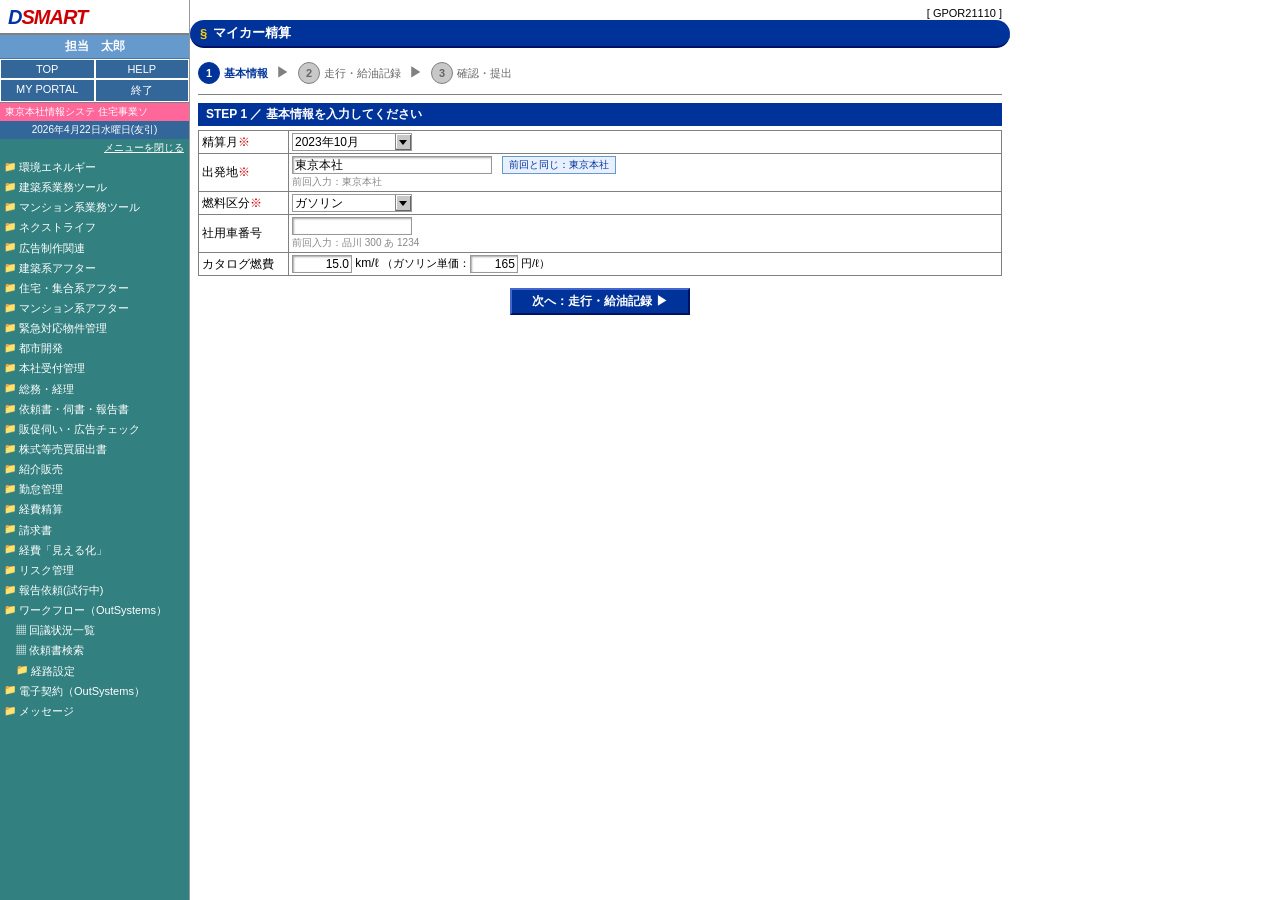
<file: maicar/tobe2_maicar.html>
<!DOCTYPE html>
<html lang="ja">
<head>
<meta charset="UTF-8">
<title>マイカー精算 - TOBE2</title>
<link rel="stylesheet" href="../_dsmart-design-system/dsmart-base.css">
<style>
/* ===== TOBE2: 3ステップウィザード + 自動計算 ===== */

/* ステップインジケーター */
.step-indicator {
  display: flex;
  align-items: center;
  padding: 8px 0 10px 0;
  font-size: 12px;
  font-family: "MS Pゴシック", Meiryo, Arial, sans-serif;
}
.step-indicator .step-node {
  display: flex;
  align-items: center;
  gap: 4px;
}
.step-indicator .step-num {
  display: inline-flex;
  align-items: center;
  justify-content: center;
  width: 22px;
  height: 22px;
  border-radius: 50%;
  font-size: 11px;
  font-weight: bold;
  background: #C8C8C8;
  color: #666;
  border: 1px solid #808080;
}
.step-indicator .step-label {
  font-size: 11px;
  color: #666;
}
.step-indicator .step-arrow {
  margin: 0 8px;
  color: #808080;
  font-size: 14px;
}
.step-indicator .step-node.active .step-num {
  background: #003399;
  color: #fff;
  border-color: #003399;
}
.step-indicator .step-node.active .step-label {
  color: #003399;
  font-weight: bold;
}
.step-indicator .step-node.done .step-num {
  background: #669933;
  color: #fff;
  border-color: #669933;
}
.step-indicator .step-node.done .step-label {
  color: #669933;
}

/* ステップパネル */
.step-panel { display: none; }
.step-panel.active { display: block; }

/* セクションタイトル */
.section-title {
  background: #003399;
  color: #fff;
  font-size: 12px;
  font-weight: bold;
  padding: 3px 8px;
  margin: 8px 0 4px 0;
}

/* 前回値ヒント */
.prev-val {
  font-size: 10px;
  color: #888;
  display: block;
  margin-top: 1px;
}
.prev-val-btn {
  font-size: 10px;
  background: #E8F0FF;
  border: 1px solid #6699CC;
  color: #003399;
  padding: 1px 6px;
  cursor: pointer;
  white-space: nowrap;
}
.prev-val-btn:hover { background: #CCDDff; }

/* 自動計算列 */
td.auto-calc {
  background: #E8F0FF !important;
  text-align: right;
}
th.auto-calc-head {
  background: #9BBDE8 !important;
}

/* 行ペア区切り */
table:has(.row-a) thead { border-bottom: 2px solid #003399; }
tr.row-b > td { border-bottom: 2px solid #003399 !important; }
tr.row-a > td[rowspan="2"] { border-bottom: 2px solid #003399 !important; }
tr.row-a > td:not([rowspan="2"]) { border-bottom: 1px dashed #aaa; }

/* 概算フィールド */
.calc-preview {
  font-size: 10px;
  color: #003399;
  background: #EEF4FF;
  border: 1px dashed #6699CC;
  padding: 1px 4px;
  text-align: right;
  white-space: nowrap;
}

/* ステップナビゲーションボタン */
.step-nav {
  display: flex;
  gap: 8px;
  justify-content: center;
  margin: 12px 0 4px 0;
}
.btn-next {
  background: #003399;
  color: #fff;
  border-top: 2px solid #4466CC;
  border-left: 2px solid #4466CC;
  border-right: 2px solid #001166;
  border-bottom: 2px solid #001166;
  padding: 3px 20px;
  font-size: 12px;
  font-weight: bold;
  cursor: pointer;
  font-family: "MS Pゴシック", Meiryo, Arial, sans-serif;
}
.btn-next:active {
  border-top: 2px solid #001166;
  border-left: 2px solid #001166;
  border-right: 2px solid #4466CC;
  border-bottom: 2px solid #4466CC;
}

/* 確認テーブル（STEP3） */
td.confirm-val {
  background: #F5F5F5 !important;
  text-align: right;
}

/* サマリーボックス */
.summary-box {
  background: #EEF4FF;
  border: 1px solid #6699CC;
  padding: 8px 12px;
  margin: 8px 0;
  display: flex;
  gap: 24px;
  font-size: 12px;
  font-family: "MS Pゴシック", Meiryo, Arial, sans-serif;
}
.summary-item {
  display: flex;
  flex-direction: column;
  align-items: center;
}
.summary-item .s-label { font-size: 10px; color: #666; }
.summary-item .s-value { font-size: 16px; font-weight: bold; color: #003399; }
.summary-item .s-unit  { font-size: 10px; color: #666; }

/* 領収書添付エリア */
.receipt-row {
  display: flex;
  align-items: center;
  gap: 6px;
  padding: 2px 0;
  font-size: 11px;
  font-family: "MS Pゴシック", Meiryo, Arial, sans-serif;
}
.receipt-row .receipt-date { width: 72px; color: #333; }
.receipt-row .receipt-type { width: 60px; color: #555; }
.receipt-row .btn-camera {
  background: #336699;
  color: #fff;
  border: 1px solid #224488;
  padding: 2px 8px;
  font-size: 10px;
  cursor: pointer;
  font-family: "MS Pゴシック", Meiryo, Arial, sans-serif;
}
.receipt-row .btn-file {
  background: #C8C8C8;
  border-top: 2px solid #fff;
  border-left: 2px solid #fff;
  border-right: 2px solid #666;
  border-bottom: 2px solid #666;
  padding: 1px 8px;
  font-size: 10px;
  cursor: pointer;
  font-family: "MS Pゴシック", Meiryo, Arial, sans-serif;
}
.receipt-row .attached-name { font-size: 10px; color: #006600; }
</style>
</head>
<body>
<div class="layout">

<!-- ========== サイドバー ========== -->
<div class="sidebar">
  <div class="sidebar-logo">
    <div class="logo-text"><span class="logo-d">D</span>SMART</div>
  </div>
  <div class="sidebar-username">担当　太郎</div>
  <div class="sidebar-buttons">
    <a class="sidebar-btn" href="#">TOP</a>
    <a class="sidebar-btn" href="#">HELP</a>
    <a class="sidebar-btn" href="#">MY PORTAL</a>
    <a class="sidebar-btn" href="#">終了</a>
  </div>
  <div class="sidebar-dept">東京本社情報システ 住宅事業ソ</div>
  <div class="sidebar-date">2026年4月22日水曜日(友引)</div>
  <div class="sidebar-menu-close">メニューを閉じる</div>
  <div class="sidebar-links">
    <a href="#"><span class="icon">📁</span>環境エネルギー</a>
    <a href="#"><span class="icon">📁</span>建築系業務ツール</a>
    <a href="#"><span class="icon">📁</span>マンション系業務ツール</a>
    <a href="#"><span class="icon">📁</span>ネクストライフ</a>
    <a href="#"><span class="icon">📁</span>広告制作関連</a>
    <a href="#"><span class="icon">📁</span>建築系アフター</a>
    <a href="#"><span class="icon">📁</span>住宅・集合系アフター</a>
    <a href="#"><span class="icon">📁</span>マンション系アフター</a>
    <a href="#"><span class="icon">📁</span>緊急対応物件管理</a>
    <a href="#"><span class="icon">📁</span>都市開発</a>
    <a href="#"><span class="icon">📁</span>本社受付管理</a>
    <a href="#"><span class="icon">📁</span>総務・経理</a>
    <a href="#"><span class="icon">📁</span>依頼書・伺書・報告書</a>
    <a href="#"><span class="icon">📁</span>販促伺い・広告チェック</a>
    <a href="#"><span class="icon">📁</span>株式等売買届出書</a>
    <a href="#"><span class="icon">📁</span>紹介販売</a>
    <a href="#"><span class="icon">📁</span>勤怠管理</a>
    <a href="#"><span class="icon">📁</span>経費精算</a>
    <a href="#"><span class="icon">📁</span>請求書</a>
    <a href="#"><span class="icon">📁</span>経費「見える化」</a>
    <a href="#"><span class="icon">📁</span>リスク管理</a>
    <a href="#"><span class="icon">📁</span>報告依頼(試行中)</a>
    <a href="#"><span class="icon">📁</span>ワークフロー（OutSystems）</a>
    <a href="#" class="indent"><span class="icon">▦</span>回議状況一覧</a>
    <a href="#" class="indent"><span class="icon">▦</span>依頼書検索</a>
    <a href="#" class="indent"><span class="icon">📁</span>経路設定</a>
    <a href="#"><span class="icon">📁</span>電子契約（OutSystems）</a>
    <a href="#"><span class="icon">📁</span>メッセージ</a>
  </div>
</div>

<!-- ========== メインコンテンツ ========== -->
<div class="main">

  <!-- 画面ヘッダー -->
  <div class="screen-id-bar">[ GPOR21110 ]</div>
  <div class="screen-header">
    <span class="section-mark">§</span> マイカー精算
  </div>

  <div class="content-wrap">
  <div class="form-box">

    <!-- ステップインジケーター -->
    <div class="step-indicator" id="step-indicator">
      <div class="step-node active" id="node1">
        <span class="step-num">1</span>
        <span class="step-label">基本情報</span>
      </div>
      <span class="step-arrow">▶</span>
      <div class="step-node" id="node2">
        <span class="step-num">2</span>
        <span class="step-label">走行・給油記録</span>
      </div>
      <span class="step-arrow">▶</span>
      <div class="step-node" id="node3">
        <span class="step-num">3</span>
        <span class="step-label">確認・提出</span>
      </div>
    </div>

    <hr class="sep" style="margin:0 0 8px 0;">

    <!-- ==============================
         STEP 1: 基本情報
    ============================== -->
    <div id="step1" class="step-panel active">

      <div class="section-title">STEP 1 ／ 基本情報を入力してください</div>

      <table class="form-table" style="margin-bottom:0;">
        <tr>
          <td class="lbl" style="width:90px;">精算月<span class="req">※</span></td>
          <td>
            <select style="width:120px;">
              <option>2023年10月</option>
              <option>2023年9月</option>
              <option>2023年8月</option>
            </select>
          </td>
        </tr>
        <tr>
          <td class="lbl">出発地<span class="req">※</span></td>
          <td>
            <input type="text" style="width:200px;" id="input-depart" value="東京本社">
            &nbsp;
            <button class="prev-val-btn" onclick="document.getElementById('input-depart').value='東京本社';">
              前回と同じ：東京本社
            </button>
            <span class="prev-val">前回入力：東京本社</span>
          </td>
        </tr>
        <tr>
          <td class="lbl">燃料区分<span class="req">※</span></td>
          <td>
            <select style="width:120px;">
              <option>ガソリン</option>
              <option>軽油</option>
              <option>ハイオク</option>
            </select>
          </td>
        </tr>
        <tr>
          <td class="lbl">社用車番号</td>
          <td>
            <input type="text" style="width:120px;" value="">
            <span class="prev-val">前回入力：品川 300 あ 1234</span>
          </td>
        </tr>
        <tr>
          <td class="lbl">カタログ燃費</td>
          <td>
            <input type="text" style="width:60px; text-align:right;" value="15.0"> km/ℓ
            <span class="note-black">（ガソリン単価：<input type="text" style="width:48px; text-align:right;" value="165"> 円/ℓ）</span>
          </td>
        </tr>
      </table>

      <div class="step-nav">
        <button class="btn-next" onclick="goStep(2)">次へ：走行・給油記録 ▶</button>
      </div>

    </div><!-- /step1 -->

    <!-- ==============================
         STEP 2: 走行・給油記録
    ============================== -->
    <div id="step2" class="step-panel">

      <div class="section-title">STEP 2 ／ 走行距離・給油を入力してください</div>
      <div style="font-size:11px; color:#003399; padding:2px 0 6px 2px;">
        ※ 走行距離は走行後km − 走行前km で自動計算されます
      </div>

      <table class="form-table" style="font-size:11px;">
        <colgroup>
          <col style="width:76px;"><!-- 年月日 -->
          <col style="width:22px;"><!-- 曜 -->
          <col style="width:58px;"><!-- 走行前km -->
          <col style="width:58px;"><!-- 走行後km -->
          <col style="width:56px;"><!-- 走行距離（自動） -->
          <col style="width:54px;"><!-- 私用走行 -->
          <col style="width:50px;"><!-- 給油量 -->
          <col style="width:80px;"><!-- 概算ガソリン費 -->
          <col style="width:52px;"><!-- 高速代 -->
          <col style="width:52px;"><!-- 駐車代 -->
          <col style="width:52px;"><!-- 金額 -->
        </colgroup>
        <thead>
          <tr>
            <th rowspan="2">年月日</th>
            <th rowspan="2">曜</th>
            <th>走行前km</th>
            <th>走行後km</th>
            <th rowspan="2" class="auto-calc-head">走行距離<br><span style="font-size:9px; font-weight:normal;">(自動計算)</span></th>
            <th rowspan="2">私用<br>走行</th>
            <th rowspan="2">給油量<br>(ℓ)</th>
            <th rowspan="2" class="auto-calc-head">概算<br>ガソリン費<br><span style="font-size:9px; font-weight:normal;">(自動計算)</span></th>
            <th>高速代</th>
            <th>駐車代</th>
            <th rowspan="2">合計<br>金額</th>
          </tr>
          <tr>
            <th colspan="2" style="text-align:left; padding-left:4px; font-weight:normal; background:#e0e0e0;">メモ</th>
            <th colspan="2" style="background:#e0e0e0; font-weight:normal; text-align:center;">（任意）</th>
          </tr>
        </thead>
        <tbody>
          <!-- 2023/10/07 土 -->
          <tr class="row-a">
            <td rowspan="2" style="vertical-align:middle;">2023/10/07</td>
            <td rowspan="2" style="text-align:center; vertical-align:middle;">土</td>
            <td>
              <input type="text" class="km-before" data-row="07" style="width:46px; text-align:right;" value="0"
                oninput="calcRow('07')">
              <span class="prev-val">前回: 0</span>
            </td>
            <td>
              <input type="text" class="km-after" data-row="07" style="width:46px; text-align:right;" value="0"
                oninput="calcRow('07')">
            </td>
            <td class="auto-calc"><span id="dist-07">0</span></td>
            <td><input type="text" style="width:38px; text-align:right;" value="0"></td>
            <td>
              <input type="text" class="fuel-input" data-row="07" style="width:36px; text-align:right;" value="0"
                oninput="calcFuel('07')">
            </td>
            <td class="auto-calc"><span id="fuel-cost-07" class="calc-preview">0 円</span></td>
            <td><input type="text" style="width:38px; text-align:right;" value="0"></td>
            <td><input type="text" style="width:38px; text-align:right;" value="0"></td>
            <td rowspan="2" style="text-align:right; vertical-align:middle;" id="total-07">0</td>
          </tr>
          <tr class="row-b">
            <td colspan="4" style="padding:1px 2px;"><input type="text" style="width:99%;"></td>
            <td colspan="2" style="padding:1px 2px;"></td>
          </tr>

          <!-- 2023/10/08 日 -->
          <tr class="row-a">
            <td rowspan="2" style="vertical-align:middle;">2023/10/08</td>
            <td rowspan="2" style="text-align:center; vertical-align:middle;">日</td>
            <td>
              <input type="text" class="km-before" data-row="08" style="width:46px; text-align:right;" value="0"
                oninput="calcRow('08')">
              <span class="prev-val">前回: 0</span>
            </td>
            <td>
              <input type="text" class="km-after" data-row="08" style="width:46px; text-align:right;" value="0"
                oninput="calcRow('08')">
            </td>
            <td class="auto-calc"><span id="dist-08">0</span></td>
            <td><input type="text" style="width:38px; text-align:right;" value="0"></td>
            <td>
              <input type="text" class="fuel-input" data-row="08" style="width:36px; text-align:right;" value="0"
                oninput="calcFuel('08')">
            </td>
            <td class="auto-calc"><span id="fuel-cost-08" class="calc-preview">0 円</span></td>
            <td><input type="text" style="width:38px; text-align:right;" value="0"></td>
            <td><input type="text" style="width:38px; text-align:right;" value="0"></td>
            <td rowspan="2" style="text-align:right; vertical-align:middle;" id="total-08">0</td>
          </tr>
          <tr class="row-b">
            <td colspan="4" style="padding:1px 2px;"><input type="text" style="width:99%;"></td>
            <td colspan="2" style="padding:1px 2px;"></td>
          </tr>

          <!-- 2023/10/09 月 -->
          <tr class="row-a">
            <td rowspan="2" style="vertical-align:middle;">2023/10/09</td>
            <td rowspan="2" style="text-align:center; vertical-align:middle;">月</td>
            <td>
              <input type="text" class="km-before" data-row="09" style="width:46px; text-align:right;" value="300"
                oninput="calcRow('09')">
              <span class="prev-val">前回: 200</span>
            </td>
            <td>
              <input type="text" class="km-after" data-row="09" style="width:46px; text-align:right;" value="400"
                oninput="calcRow('09')">
            </td>
            <td class="auto-calc"><span id="dist-09">100</span></td>
            <td><input type="text" style="width:38px; text-align:right;" value="0"></td>
            <td>
              <input type="text" class="fuel-input" data-row="09" style="width:36px; text-align:right;" value="0"
                oninput="calcFuel('09')">
            </td>
            <td class="auto-calc"><span id="fuel-cost-09" class="calc-preview">0 円</span></td>
            <td><input type="text" style="width:38px; text-align:right;" value="1200"></td>
            <td><input type="text" style="width:38px; text-align:right;" value="900"></td>
            <td rowspan="2" style="text-align:right; vertical-align:middle;" id="total-09">2,100</td>
          </tr>
          <tr class="row-b">
            <td colspan="4" style="padding:1px 2px;"><input type="text" style="width:99%;"></td>
            <td colspan="2" style="padding:1px 2px;"></td>
          </tr>

          <!-- 2023/10/10 火 -->
          <tr class="row-a">
            <td rowspan="2" style="vertical-align:middle;">2023/10/10</td>
            <td rowspan="2" style="text-align:center; vertical-align:middle;">火</td>
            <td>
              <input type="text" class="km-before" data-row="10" style="width:46px; text-align:right;" value="400"
                oninput="calcRow('10')">
              <span class="prev-val">前回: 300</span>
            </td>
            <td>
              <input type="text" class="km-after" data-row="10" style="width:46px; text-align:right;" value="500"
                oninput="calcRow('10')">
            </td>
            <td class="auto-calc"><span id="dist-10">100</span></td>
            <td><input type="text" style="width:38px; text-align:right;" value="0"></td>
            <td>
              <input type="text" class="fuel-input" data-row="10" style="width:36px; text-align:right;" value="20"
                oninput="calcFuel('10')">
            </td>
            <td class="auto-calc"><span id="fuel-cost-10" class="calc-preview">3,300 円</span></td>
            <td><input type="text" style="width:38px; text-align:right;" value="0"></td>
            <td><input type="text" style="width:38px; text-align:right;" value="1000"></td>
            <td rowspan="2" style="text-align:right; vertical-align:middle;" id="total-10">4,300</td>
          </tr>
          <tr class="row-b">
            <td colspan="4" style="padding:1px 2px;"><input type="text" style="width:99%;"></td>
            <td colspan="2" style="padding:1px 2px;"></td>
          </tr>

          <!-- 2023/10/11 水 -->
          <tr class="row-a">
            <td rowspan="2" style="vertical-align:middle;">2023/10/11</td>
            <td rowspan="2" style="text-align:center; vertical-align:middle;">水</td>
            <td>
              <input type="text" class="km-before" data-row="11" style="width:46px; text-align:right;" value="500"
                oninput="calcRow('11')">
              <span class="prev-val">前回: 400</span>
            </td>
            <td>
              <input type="text" class="km-after" data-row="11" style="width:46px; text-align:right;" value="600"
                oninput="calcRow('11')">
            </td>
            <td class="auto-calc"><span id="dist-11">100</span></td>
            <td><input type="text" style="width:38px; text-align:right;" value="0"></td>
            <td>
              <input type="text" class="fuel-input" data-row="11" style="width:36px; text-align:right;" value="0"
                oninput="calcFuel('11')">
            </td>
            <td class="auto-calc"><span id="fuel-cost-11" class="calc-preview">0 円</span></td>
            <td><input type="text" style="width:38px; text-align:right;" value="0"></td>
            <td><input type="text" style="width:38px; text-align:right;" value="0"></td>
            <td rowspan="2" style="text-align:right; vertical-align:middle;" id="total-11">0</td>
          </tr>
          <tr class="row-b">
            <td colspan="4" style="padding:1px 2px;"><input type="text" style="width:99%;"></td>
            <td colspan="2" style="padding:1px 2px;"></td>
          </tr>

          <!-- 2023/10/12 木 -->
          <tr class="row-a">
            <td rowspan="2" style="vertical-align:middle;">2023/10/12</td>
            <td rowspan="2" style="text-align:center; vertical-align:middle;">木</td>
            <td>
              <input type="text" class="km-before" data-row="12" style="width:46px; text-align:right;" value="600"
                oninput="calcRow('12')">
              <span class="prev-val">前回: 500</span>
            </td>
            <td>
              <input type="text" class="km-after" data-row="12" style="width:46px; text-align:right;" value="700"
                oninput="calcRow('12')">
            </td>
            <td class="auto-calc"><span id="dist-12">100</span></td>
            <td><input type="text" style="width:38px; text-align:right;" value="0"></td>
            <td>
              <input type="text" class="fuel-input" data-row="12" style="width:36px; text-align:right;" value="0"
                oninput="calcFuel('12')">
            </td>
            <td class="auto-calc"><span id="fuel-cost-12" class="calc-preview">0 円</span></td>
            <td><input type="text" style="width:38px; text-align:right;" value="0"></td>
            <td><input type="text" style="width:38px; text-align:right;" value="0"></td>
            <td rowspan="2" style="text-align:right; vertical-align:middle;" id="total-12">0</td>
          </tr>
          <tr class="row-b">
            <td colspan="4" style="padding:1px 2px;"><input type="text" style="width:99%;"></td>
            <td colspan="2" style="padding:1px 2px;"></td>
          </tr>

          <!-- 2023/10/13 金 -->
          <tr class="row-a">
            <td rowspan="2" style="vertical-align:middle;">2023/10/13</td>
            <td rowspan="2" style="text-align:center; vertical-align:middle;">金</td>
            <td>
              <input type="text" class="km-before" data-row="13" style="width:46px; text-align:right;" value="700"
                oninput="calcRow('13')">
              <span class="prev-val">前回: 600</span>
            </td>
            <td>
              <input type="text" class="km-after" data-row="13" style="width:46px; text-align:right;" value="0"
                oninput="calcRow('13')">
            </td>
            <td class="auto-calc"><span id="dist-13">-700</span></td>
            <td><input type="text" style="width:38px; text-align:right;" value="0"></td>
            <td>
              <input type="text" class="fuel-input" data-row="13" style="width:36px; text-align:right;" value="0"
                oninput="calcFuel('13')">
            </td>
            <td class="auto-calc"><span id="fuel-cost-13" class="calc-preview">0 円</span></td>
            <td><input type="text" style="width:38px; text-align:right;" value="0"></td>
            <td><input type="text" style="width:38px; text-align:right;" value="0"></td>
            <td rowspan="2" style="text-align:right; vertical-align:middle;" id="total-13">0</td>
          </tr>
          <tr class="row-b">
            <td colspan="4" style="padding:1px 2px;"><input type="text" style="width:99%;"></td>
            <td colspan="2" style="padding:1px 2px;"></td>
          </tr>

          <!-- 合計行 -->
          <tr>
            <td colspan="4" class="lbl" style="text-align:center; font-weight:bold;">合計</td>
            <td class="auto-calc" id="total-dist">-300</td>
            <td style="text-align:right;">0</td>
            <td style="text-align:right; background:#E8F0FF;" id="total-fuel">20</td>
            <td class="auto-calc" id="total-fuel-cost"><span class="calc-preview">3,300 円</span></td>
            <td style="text-align:right;">1,200</td>
            <td style="text-align:right;">1,900</td>
            <td style="text-align:right; font-weight:bold;">6,400</td>
          </tr>
        </tbody>
      </table>

      <div class="step-nav">
        <button class="btn" onclick="goStep(1)">◀ 戻る</button>
        <button class="btn-next" onclick="goStep(3)">次へ：確認・提出 ▶</button>
      </div>

    </div><!-- /step2 -->

    <!-- ==============================
         STEP 3: 確認・提出
    ============================== -->
    <div id="step3" class="step-panel">

      <div class="section-title">STEP 3 ／ 内容を確認して登録してください</div>

      <!-- サマリーボックス -->
      <div class="summary-box">
        <div class="summary-item">
          <span class="s-label">精算月</span>
          <span class="s-value" style="font-size:14px;">2023年10月</span>
        </div>
        <div class="summary-item">
          <span class="s-label">総走行距離</span>
          <span class="s-value">500</span>
          <span class="s-unit">km</span>
        </div>
        <div class="summary-item">
          <span class="s-label">給油量</span>
          <span class="s-value">20</span>
          <span class="s-unit">ℓ</span>
        </div>
        <div class="summary-item">
          <span class="s-label">概算ガソリン費</span>
          <span class="s-value">3,300</span>
          <span class="s-unit">円</span>
        </div>
        <div class="summary-item">
          <span class="s-label">高速代合計</span>
          <span class="s-value">1,200</span>
          <span class="s-unit">円</span>
        </div>
        <div class="summary-item">
          <span class="s-label">駐車代合計</span>
          <span class="s-value">1,900</span>
          <span class="s-unit">円</span>
        </div>
        <div class="summary-item">
          <span class="s-label">合計申請額</span>
          <span class="s-value" style="color:#CC3300;">6,400</span>
          <span class="s-unit">円</span>
        </div>
      </div>

      <!-- 確認テーブル -->
      <table class="form-table" style="font-size:11px; margin-bottom:8px;">
        <colgroup>
          <col style="width:76px;">
          <col style="width:22px;">
          <col style="width:56px;">
          <col style="width:56px;">
          <col style="width:54px;">
          <col style="width:52px;">
          <col style="width:48px;">
          <col style="width:56px;">
          <col style="width:52px;">
        </colgroup>
        <thead>
          <tr>
            <th>年月日</th>
            <th>曜</th>
            <th>走行前km</th>
            <th>走行後km</th>
            <th>走行距離</th>
            <th>給油量(ℓ)</th>
            <th>高速代</th>
            <th>駐車代</th>
            <th>金額</th>
          </tr>
        </thead>
        <tbody>
          <tr>
            <td>2023/10/07</td><td style="text-align:center;">土</td>
            <td class="confirm-val">0</td><td class="confirm-val">0</td>
            <td class="confirm-val">0</td><td class="confirm-val">0</td>
            <td class="confirm-val">0</td><td class="confirm-val">0</td>
            <td class="confirm-val">0</td>
          </tr>
          <tr>
            <td>2023/10/08</td><td style="text-align:center;">日</td>
            <td class="confirm-val">0</td><td class="confirm-val">0</td>
            <td class="confirm-val">0</td><td class="confirm-val">0</td>
            <td class="confirm-val">0</td><td class="confirm-val">0</td>
            <td class="confirm-val">0</td>
          </tr>
          <tr>
            <td>2023/10/09</td><td style="text-align:center;">月</td>
            <td class="confirm-val">300</td><td class="confirm-val">400</td>
            <td class="confirm-val">100</td><td class="confirm-val">0</td>
            <td class="confirm-val">1,200</td><td class="confirm-val">900</td>
            <td class="confirm-val">2,100</td>
          </tr>
          <tr>
            <td>2023/10/10</td><td style="text-align:center;">火</td>
            <td class="confirm-val">400</td><td class="confirm-val">500</td>
            <td class="confirm-val">100</td><td class="confirm-val">20</td>
            <td class="confirm-val">0</td><td class="confirm-val">1,000</td>
            <td class="confirm-val">4,300</td>
          </tr>
          <tr>
            <td>2023/10/11</td><td style="text-align:center;">水</td>
            <td class="confirm-val">500</td><td class="confirm-val">600</td>
            <td class="confirm-val">100</td><td class="confirm-val">0</td>
            <td class="confirm-val">0</td><td class="confirm-val">0</td>
            <td class="confirm-val">0</td>
          </tr>
          <tr>
            <td>2023/10/12</td><td style="text-align:center;">木</td>
            <td class="confirm-val">600</td><td class="confirm-val">700</td>
            <td class="confirm-val">100</td><td class="confirm-val">0</td>
            <td class="confirm-val">0</td><td class="confirm-val">0</td>
            <td class="confirm-val">0</td>
          </tr>
          <tr>
            <td>2023/10/13</td><td style="text-align:center;">金</td>
            <td class="confirm-val">700</td><td class="confirm-val">0</td>
            <td class="confirm-val">-700</td><td class="confirm-val">0</td>
            <td class="confirm-val">0</td><td class="confirm-val">0</td>
            <td class="confirm-val">0</td>
          </tr>
          <tr>
            <td colspan="2" class="lbl" style="text-align:center; font-weight:bold;">合計</td>
            <td class="confirm-val"></td><td class="confirm-val"></td>
            <td class="confirm-val" style="font-weight:bold;">-300</td>
            <td class="confirm-val" style="font-weight:bold;">20</td>
            <td class="confirm-val" style="font-weight:bold;">1,200</td>
            <td class="confirm-val" style="font-weight:bold;">1,900</td>
            <td class="confirm-val" style="font-weight:bold; color:#CC3300;">6,400</td>
          </tr>
        </tbody>
      </table>

      <!-- 領収書添付エリア -->
      <div class="section-title">領収書を添付してください（スマートフォンからカメラで撮影可）</div>
      <div style="padding:6px 4px; background:#FAFAFA; border:1px solid #C8C8C8; margin-bottom:8px;">
        <div class="receipt-row">
          <span class="receipt-date">2023/10/09</span>
          <span class="receipt-type">高速代 領収書</span>
          <button class="btn-camera">📷 撮影</button>
          <button class="btn-file">📁 ファイル選択</button>
          <input type="file" accept="image/*" capture="environment" style="display:none;">
          <span class="attached-name">（未添付）</span>
        </div>
        <div class="receipt-row">
          <span class="receipt-date">2023/10/09</span>
          <span class="receipt-type">駐車代 領収書</span>
          <button class="btn-camera">📷 撮影</button>
          <button class="btn-file">📁 ファイル選択</button>
          <input type="file" accept="image/*" capture="environment" style="display:none;">
          <span class="attached-name">（未添付）</span>
        </div>
        <div class="receipt-row">
          <span class="receipt-date">2023/10/10</span>
          <span class="receipt-type">駐車代 領収書</span>
          <button class="btn-camera">📷 撮影</button>
          <button class="btn-file">📁 ファイル選択</button>
          <input type="file" accept="image/*" capture="environment" style="display:none;">
          <span class="attached-name" style="color:#006600;">✓ parking_1010.jpg</span>
        </div>
        <div style="font-size:10px; color:#888; padding-top:4px;">
          ※ スマートフォンからアクセスすると「📷 撮影」ボタンでカメラが直接起動します
        </div>
      </div>

      <!-- 備考 -->
      <table class="form-table" style="margin-bottom:8px;">
        <tr>
          <td class="lbl" style="width:40px; vertical-align:top; padding-top:4px;">備考</td>
          <td><textarea style="width:580px; height:48px;"></textarea></td>
        </tr>
      </table>

      <!-- 登録ボタン -->
      <div class="step-nav">
        <button class="btn" onclick="goStep(2)">◀ 戻る</button>
        <button class="btn-next" style="background:#CC3300; border-color:#FF5522 #991100 #991100 #FF5522;">
          登録する
        </button>
      </div>

    </div><!-- /step3 -->

  </div><!-- /form-box -->
  </div><!-- /content-wrap -->
</div><!-- /main -->
</div><!-- /layout -->

<script>
/* ステップ切り替え */
function goStep(n) {
  [1, 2, 3].forEach(function(i) {
    document.getElementById('step' + i).classList.toggle('active', i === n);
    var node = document.getElementById('node' + i);
    node.classList.remove('active', 'done');
    if (i === n)      node.classList.add('active');
    else if (i < n)   node.classList.add('done');
  });
}

/* 走行距離の自動計算 */
function calcRow(rowId) {
  var before = parseFloat(document.querySelector('.km-before[data-row="' + rowId + '"]').value) || 0;
  var after  = parseFloat(document.querySelector('.km-after[data-row="' + rowId + '"]').value)  || 0;
  var dist   = after - before;
  document.getElementById('dist-' + rowId).textContent = dist;
}

/* 給油費の概算計算（給油量 × ガソリン単価 165円/ℓ） */
var GAS_PRICE = 165;
function calcFuel(rowId) {
  var fuel = parseFloat(document.querySelector('.fuel-input[data-row="' + rowId + '"]').value) || 0;
  var cost = Math.round(fuel * GAS_PRICE);
  document.getElementById('fuel-cost-' + rowId).textContent =
    cost.toLocaleString() + ' 円';
}

/* ファイル選択ボタンからhidden inputを起動 */
document.querySelectorAll('.btn-file').forEach(function(btn) {
  btn.addEventListener('click', function() {
    btn.nextElementSibling.click();
  });
});
document.querySelectorAll('.btn-camera').forEach(function(btn) {
  btn.addEventListener('click', function() {
    btn.nextElementSibling.nextElementSibling.click();
  });
});
</script>
</body>
</html>
</file>
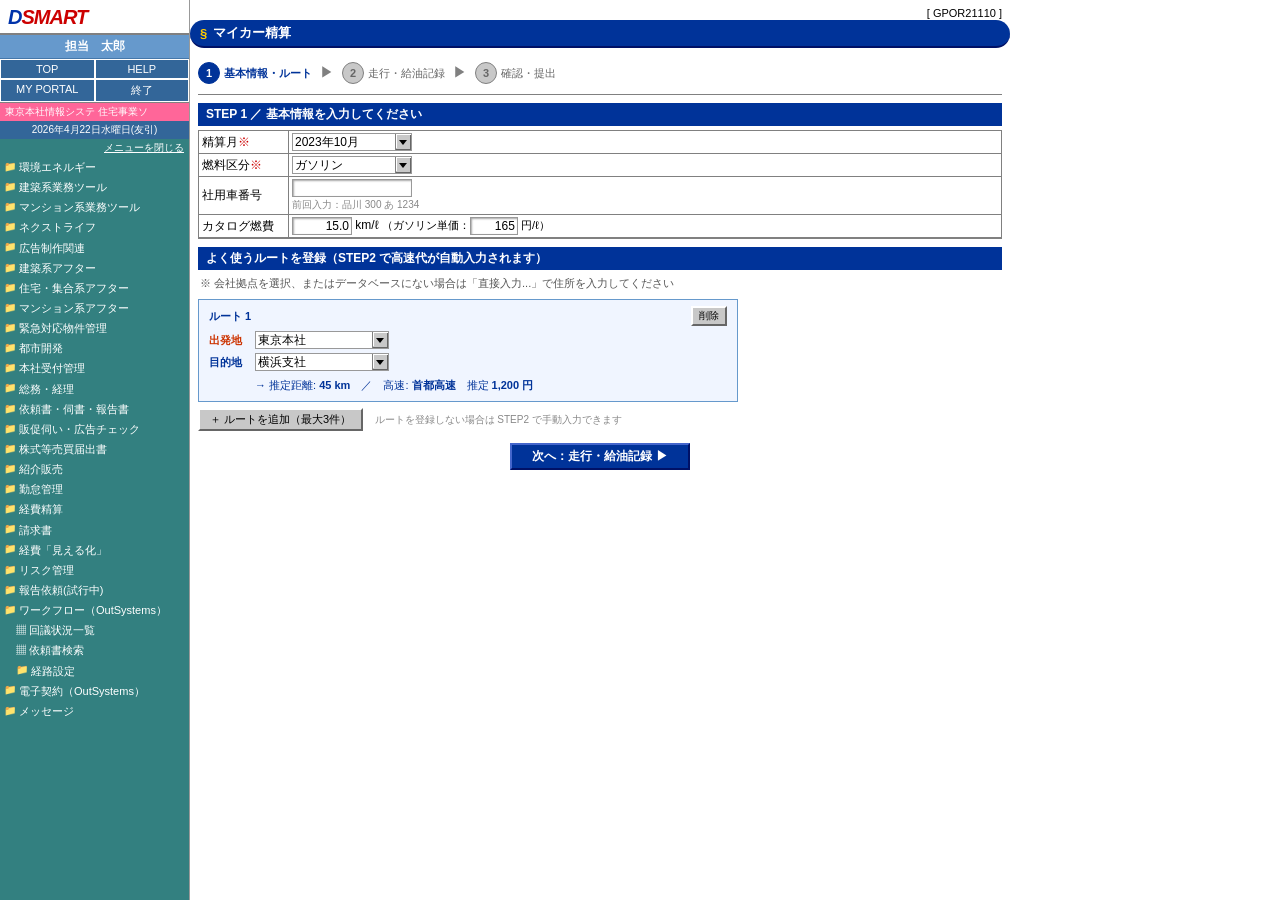
<file: maicar/tobe3_maicar.html>
<!DOCTYPE html>
<html lang="ja">
<head>
<meta charset="UTF-8">
<title>マイカー精算 - TOBE3</title>
<link rel="stylesheet" href="../_dsmart-design-system/dsmart-base.css">
<style>
/* ===== TOBE3: ルート登録 + 高速代自動入力 ===== */

/* ステップインジケーター */
.step-indicator {
  display: flex;
  align-items: center;
  padding: 8px 0 10px 0;
  font-size: 12px;
  font-family: "MS Pゴシック", Meiryo, Arial, sans-serif;
}
.step-indicator .step-node {
  display: flex;
  align-items: center;
  gap: 4px;
}
.step-indicator .step-num {
  display: inline-flex;
  align-items: center;
  justify-content: center;
  width: 22px;
  height: 22px;
  border-radius: 50%;
  font-size: 11px;
  font-weight: bold;
  background: #C8C8C8;
  color: #666;
  border: 1px solid #808080;
}
.step-indicator .step-label { font-size: 11px; color: #666; }
.step-indicator .step-arrow { margin: 0 8px; color: #808080; font-size: 14px; }
.step-indicator .step-node.active .step-num { background: #003399; color: #fff; border-color: #003399; }
.step-indicator .step-node.active .step-label { color: #003399; font-weight: bold; }
.step-indicator .step-node.done .step-num { background: #669933; color: #fff; border-color: #669933; }
.step-indicator .step-node.done .step-label { color: #669933; }

.step-panel { display: none; }
.step-panel.active { display: block; }

.section-title {
  background: #003399;
  color: #fff;
  font-size: 12px;
  font-weight: bold;
  padding: 3px 8px;
  margin: 8px 0 4px 0;
}

/* 前回値 */
.prev-val { font-size: 10px; color: #888; display: block; margin-top: 1px; }
.prev-val-btn {
  font-size: 10px;
  background: #E8F0FF;
  border: 1px solid #6699CC;
  color: #003399;
  padding: 1px 6px;
  cursor: pointer;
  white-space: nowrap;
}
.prev-val-btn:hover { background: #CCDDff; }

/* ルートカード */
.route-card {
  border: 1px solid #6699CC;
  background: #F0F5FF;
  padding: 6px 10px 8px 10px;
  margin-bottom: 6px;
  max-width: 540px;
  font-family: "MS Pゴシック", Meiryo, Arial, sans-serif;
}

/* 自動計算列 */
td.auto-calc { background: #E8F0FF !important; text-align: right; }
th.auto-calc-head { background: #9BBDE8 !important; }

/* 行ペア区切り */
table:has(.row-a) thead { border-bottom: 2px solid #003399; }
tr.row-b > td { border-bottom: 2px solid #003399 !important; }
tr.row-a > td[rowspan="2"] { border-bottom: 2px solid #003399 !important; }
tr.row-a > td:not([rowspan="2"]) { border-bottom: 1px dashed #aaa; }

/* 概算 */
.calc-preview {
  font-size: 10px;
  color: #003399;
  background: #EEF4FF;
  border: 1px dashed #6699CC;
  padding: 1px 4px;
  text-align: right;
  white-space: nowrap;
}

/* ルート列インジケーター */
.highway-tag {
  font-size: 9px;
  color: #003399;
  background: #D8E8FF;
  border: 1px solid #99BBDD;
  padding: 0 3px;
  white-space: nowrap;
  display: inline-block;
  margin-top: 1px;
}
.dist-hint { font-size: 9px; color: #888; margin-top: 1px; }

/* ステップナビ */
.step-nav { display: flex; gap: 8px; justify-content: center; margin: 12px 0 4px 0; }
.btn-next {
  background: #003399;
  color: #fff;
  border-top: 2px solid #4466CC;
  border-left: 2px solid #4466CC;
  border-right: 2px solid #001166;
  border-bottom: 2px solid #001166;
  padding: 3px 20px;
  font-size: 12px;
  font-weight: bold;
  cursor: pointer;
  font-family: "MS Pゴシック", Meiryo, Arial, sans-serif;
}
.btn-next:active {
  border-top: 2px solid #001166;
  border-left: 2px solid #001166;
  border-right: 2px solid #4466CC;
  border-bottom: 2px solid #4466CC;
}

/* 確認テーブル */
td.confirm-val { background: #F5F5F5 !important; text-align: right; }

/* サマリーボックス */
.summary-box {
  background: #EEF4FF;
  border: 1px solid #6699CC;
  padding: 8px 12px;
  margin: 8px 0;
  display: flex;
  gap: 24px;
  font-size: 12px;
  font-family: "MS Pゴシック", Meiryo, Arial, sans-serif;
  flex-wrap: wrap;
}
.summary-item { display: flex; flex-direction: column; align-items: center; }
.summary-item .s-label { font-size: 10px; color: #666; }
.summary-item .s-value { font-size: 16px; font-weight: bold; color: #003399; }
.summary-item .s-unit  { font-size: 10px; color: #666; }

/* 領収書 */
.receipt-row {
  display: flex; align-items: center; gap: 6px; padding: 2px 0;
  font-size: 11px; font-family: "MS Pゴシック", Meiryo, Arial, sans-serif;
}
.receipt-row .receipt-date { width: 72px; color: #333; }
.receipt-row .receipt-type { width: 64px; color: #555; }
.receipt-row .btn-camera {
  background: #336699; color: #fff; border: 1px solid #224488;
  padding: 2px 8px; font-size: 10px; cursor: pointer;
  font-family: "MS Pゴシック", Meiryo, Arial, sans-serif;
}
.receipt-row .btn-file {
  background: #C8C8C8;
  border-top: 2px solid #fff; border-left: 2px solid #fff;
  border-right: 2px solid #666; border-bottom: 2px solid #666;
  padding: 1px 8px; font-size: 10px; cursor: pointer;
  font-family: "MS Pゴシック", Meiryo, Arial, sans-serif;
}
.receipt-row .attached-name { font-size: 10px; color: #006600; }
</style>
</head>
<body>
<div class="layout">

<!-- ========== サイドバー ========== -->
<div class="sidebar">
  <div class="sidebar-logo">
    <div class="logo-text"><span class="logo-d">D</span>SMART</div>
  </div>
  <div class="sidebar-username">担当　太郎</div>
  <div class="sidebar-buttons">
    <a class="sidebar-btn" href="#">TOP</a>
    <a class="sidebar-btn" href="#">HELP</a>
    <a class="sidebar-btn" href="#">MY PORTAL</a>
    <a class="sidebar-btn" href="#">終了</a>
  </div>
  <div class="sidebar-dept">東京本社情報システ 住宅事業ソ</div>
  <div class="sidebar-date">2026年4月22日水曜日(友引)</div>
  <div class="sidebar-menu-close">メニューを閉じる</div>
  <div class="sidebar-links">
    <a href="#"><span class="icon">📁</span>環境エネルギー</a>
    <a href="#"><span class="icon">📁</span>建築系業務ツール</a>
    <a href="#"><span class="icon">📁</span>マンション系業務ツール</a>
    <a href="#"><span class="icon">📁</span>ネクストライフ</a>
    <a href="#"><span class="icon">📁</span>広告制作関連</a>
    <a href="#"><span class="icon">📁</span>建築系アフター</a>
    <a href="#"><span class="icon">📁</span>住宅・集合系アフター</a>
    <a href="#"><span class="icon">📁</span>マンション系アフター</a>
    <a href="#"><span class="icon">📁</span>緊急対応物件管理</a>
    <a href="#"><span class="icon">📁</span>都市開発</a>
    <a href="#"><span class="icon">📁</span>本社受付管理</a>
    <a href="#"><span class="icon">📁</span>総務・経理</a>
    <a href="#"><span class="icon">📁</span>依頼書・伺書・報告書</a>
    <a href="#"><span class="icon">📁</span>販促伺い・広告チェック</a>
    <a href="#"><span class="icon">📁</span>株式等売買届出書</a>
    <a href="#"><span class="icon">📁</span>紹介販売</a>
    <a href="#"><span class="icon">📁</span>勤怠管理</a>
    <a href="#"><span class="icon">📁</span>経費精算</a>
    <a href="#"><span class="icon">📁</span>請求書</a>
    <a href="#"><span class="icon">📁</span>経費「見える化」</a>
    <a href="#"><span class="icon">📁</span>リスク管理</a>
    <a href="#"><span class="icon">📁</span>報告依頼(試行中)</a>
    <a href="#"><span class="icon">📁</span>ワークフロー（OutSystems）</a>
    <a href="#" class="indent"><span class="icon">▦</span>回議状況一覧</a>
    <a href="#" class="indent"><span class="icon">▦</span>依頼書検索</a>
    <a href="#" class="indent"><span class="icon">📁</span>経路設定</a>
    <a href="#"><span class="icon">📁</span>電子契約（OutSystems）</a>
    <a href="#"><span class="icon">📁</span>メッセージ</a>
  </div>
</div>

<!-- ========== メインコンテンツ ========== -->
<div class="main">

  <div class="screen-id-bar">[ GPOR21110 ]</div>
  <div class="screen-header">
    <span class="section-mark">§</span> マイカー精算
  </div>

  <div class="content-wrap">
  <div class="form-box">

    <!-- ステップインジケーター -->
    <div class="step-indicator">
      <div class="step-node active" id="node1">
        <span class="step-num">1</span>
        <span class="step-label">基本情報・ルート</span>
      </div>
      <span class="step-arrow">▶</span>
      <div class="step-node" id="node2">
        <span class="step-num">2</span>
        <span class="step-label">走行・給油記録</span>
      </div>
      <span class="step-arrow">▶</span>
      <div class="step-node" id="node3">
        <span class="step-num">3</span>
        <span class="step-label">確認・提出</span>
      </div>
    </div>

    <hr class="sep" style="margin:0 0 8px 0;">

    <!-- ==============================
         STEP 1: 基本情報 + ルート登録
    ============================== -->
    <div id="step1" class="step-panel active">

      <div class="section-title">STEP 1 ／ 基本情報を入力してください</div>

      <table class="form-table" style="margin-bottom:0;">
        <tr>
          <td class="lbl" style="width:90px;">精算月<span class="req">※</span></td>
          <td>
            <select style="width:120px;">
              <option>2023年10月</option>
              <option>2023年9月</option>
              <option>2023年8月</option>
            </select>
          </td>
        </tr>
        <tr>
          <td class="lbl">燃料区分<span class="req">※</span></td>
          <td>
            <select style="width:120px;">
              <option>ガソリン</option>
              <option>軽油</option>
              <option>ハイオク</option>
            </select>
          </td>
        </tr>
        <tr>
          <td class="lbl">社用車番号</td>
          <td>
            <input type="text" style="width:120px;" value="">
            <span class="prev-val">前回入力：品川 300 あ 1234</span>
          </td>
        </tr>
        <tr>
          <td class="lbl">カタログ燃費</td>
          <td>
            <input type="text" style="width:60px; text-align:right;" value="15.0"> km/ℓ
            <span class="note-black">（ガソリン単価：<input type="text" style="width:48px; text-align:right;" value="165"> 円/ℓ）</span>
          </td>
        </tr>
      </table>

      <hr class="sep">

      <!-- ルート登録セクション -->
      <div class="section-title">よく使うルートを登録（STEP2 で高速代が自動入力されます）</div>
      <div style="font-size:11px; color:#555; padding:2px 0 8px 2px;">
        ※ 会社拠点を選択、またはデータベースにない場合は「直接入力...」で住所を入力してください
      </div>

      <div id="route-cards">
        <!-- ルートカード 1（デモ：東京本社→横浜支社 プリセット） -->
        <div class="route-card" data-card-id="c1">
          <div style="display:flex; align-items:center; margin-bottom:5px;">
            <span style="font-size:11px; font-weight:bold; color:#003399;">ルート 1</span>
            <button class="btn" style="font-size:10px; padding:1px 6px; margin-left:auto;"
              onclick="removeRouteCard('c1')">削除</button>
          </div>
          <div style="display:flex; align-items:center; gap:6px; margin-bottom:4px;">
            <span style="font-size:11px; font-weight:bold; color:#CC3300; min-width:40px;">出発地</span>
            <select id="loc-sel-dep-c1" style="width:134px;" onchange="onLocChange('c1','dep')">
              <option value="">（選択してください）</option>
              <option value="東京本社" selected>東京本社</option>
              <option value="横浜支社">横浜支社</option>
              <option value="大阪支社">大阪支社</option>
              <option value="名古屋支社">名古屋支社</option>
              <option value="福岡支社">福岡支社</option>
              <option value="札幌支社">札幌支社</option>
              <option value="仙台支社">仙台支社</option>
              <option value="広島支社">広島支社</option>
              <option value="千葉支社">千葉支社</option>
              <option value="さいたま支社">さいたま支社</option>
              <option value="__direct__">直接入力...</option>
            </select>
            <input type="text" id="loc-direct-dep-c1" style="width:134px; display:none;"
              placeholder="住所を直接入力" oninput="updateRoutePreview('c1')">
          </div>
          <div style="display:flex; align-items:center; gap:6px; margin-bottom:4px;">
            <span style="font-size:11px; font-weight:bold; color:#003399; min-width:40px;">目的地</span>
            <select id="loc-sel-dst-c1" style="width:134px;" onchange="onLocChange('c1','dst')">
              <option value="">（選択してください）</option>
              <option value="東京本社">東京本社</option>
              <option value="横浜支社" selected>横浜支社</option>
              <option value="大阪支社">大阪支社</option>
              <option value="名古屋支社">名古屋支社</option>
              <option value="福岡支社">福岡支社</option>
              <option value="札幌支社">札幌支社</option>
              <option value="仙台支社">仙台支社</option>
              <option value="広島支社">広島支社</option>
              <option value="千葉支社">千葉支社</option>
              <option value="さいたま支社">さいたま支社</option>
              <option value="__direct__">直接入力...</option>
            </select>
            <input type="text" id="loc-direct-dst-c1" style="width:134px; display:none;"
              placeholder="住所を直接入力" oninput="updateRoutePreview('c1')">
          </div>
          <div id="route-preview-c1" style="font-size:11px; color:#003399; padding:3px 0 0 46px;">
            → 推定距離: <strong>45 km</strong>　／　高速: <strong>首都高速</strong>　推定 <strong>1,200 円</strong>
          </div>
        </div>
      </div>

      <div style="margin:4px 0 10px 0;">
        <button id="btn-add-route" class="btn" onclick="addRouteCard()" style="font-size:11px; padding:2px 10px;">
          ＋ ルートを追加（最大3件）
        </button>
        <span style="font-size:10px; color:#888; margin-left:8px;">
          ルートを登録しない場合は STEP2 で手動入力できます
        </span>
      </div>

      <div class="step-nav">
        <button class="btn-next" onclick="goStep(2)">次へ：走行・給油記録 ▶</button>
      </div>

    </div><!-- /step1 -->

    <!-- ==============================
         STEP 2: 走行・給油記録
    ============================== -->
    <div id="step2" class="step-panel">

      <div class="section-title">STEP 2 ／ 走行距離・給油を入力してください</div>
      <div style="font-size:11px; color:#003399; padding:2px 0 6px 2px;">
        ※ 走行距離は走行後km − 走行前km で自動計算　／　ルートを選択すると高速代が自動入力されます
      </div>

      <table class="form-table" style="font-size:11px;">
        <colgroup>
          <col style="width:72px;"><!-- 年月日 -->
          <col style="width:22px;"><!-- 曜 -->
          <col style="width:92px;"><!-- ルート（新規） -->
          <col style="width:52px;"><!-- 走行前km -->
          <col style="width:52px;"><!-- 走行後km -->
          <col style="width:52px;"><!-- 走行距離（自動） -->
          <col style="width:46px;"><!-- 私用走行 -->
          <col style="width:44px;"><!-- 給油量 -->
          <col style="width:72px;"><!-- 概算ガソリン費（自動） -->
          <col style="width:50px;"><!-- 高速代 -->
          <col style="width:48px;"><!-- 駐車代 -->
          <col style="width:44px;"><!-- 合計金額 -->
        </colgroup>
        <thead>
          <tr>
            <th rowspan="2">年月日</th>
            <th rowspan="2">曜</th>
            <th rowspan="2" style="background:#D0E8D0;">ルート<br><span style="font-size:9px; font-weight:normal; color:#336633;">高速代 自動入力</span></th>
            <th>走行前km</th>
            <th>走行後km</th>
            <th rowspan="2" class="auto-calc-head">走行距離<br><span style="font-size:9px; font-weight:normal;">(自動)</span></th>
            <th rowspan="2">私用<br>走行</th>
            <th rowspan="2">給油量<br>(ℓ)</th>
            <th rowspan="2" class="auto-calc-head">概算<br>ガソリン費<br><span style="font-size:9px; font-weight:normal;">(自動)</span></th>
            <th>高速代</th>
            <th>駐車代</th>
            <th rowspan="2">合計<br>金額</th>
          </tr>
          <tr>
            <th colspan="2" style="text-align:left; padding-left:4px; font-weight:normal; background:#e0e0e0;">メモ</th>
            <th colspan="2" style="background:#e0e0e0; font-weight:normal; text-align:center;">（任意）</th>
          </tr>
        </thead>
        <tbody>
          <!-- 2023/10/07 土 -->
          <tr class="row-a">
            <td rowspan="2" style="vertical-align:middle;">2023/10/07</td>
            <td rowspan="2" style="text-align:center; vertical-align:middle;">土</td>
            <td rowspan="2" style="vertical-align:top; padding:2px; background:#F5FFF5;">
              <select class="route-apply-sel" data-row="07" style="width:88px; font-size:10px;"
                onchange="applyRouteToRow('07', this)">
                <option value="">（ルートなし）</option>
              </select>
              <div id="highway-name-07" class="highway-tag" style="display:none;"></div>
              <div id="dist-hint-07" class="dist-hint"></div>
            </td>
            <td>
              <input type="text" class="km-before" data-row="07" style="width:40px; text-align:right;" value="0"
                oninput="calcRow('07')">
              <span class="prev-val">前回: 0</span>
            </td>
            <td>
              <input type="text" class="km-after" data-row="07" style="width:40px; text-align:right;" value="0"
                oninput="calcRow('07')">
            </td>
            <td class="auto-calc"><span id="dist-07">0</span></td>
            <td><input type="text" style="width:34px; text-align:right;" value="0"></td>
            <td>
              <input type="text" class="fuel-input" data-row="07" style="width:32px; text-align:right;" value="0"
                oninput="calcFuel('07')">
            </td>
            <td class="auto-calc"><span id="fuel-cost-07" class="calc-preview">0 円</span></td>
            <td><input type="text" class="toll-input" data-row="07" style="width:38px; text-align:right;" value="0"></td>
            <td><input type="text" style="width:36px; text-align:right;" value="0"></td>
            <td rowspan="2" style="text-align:right; vertical-align:middle;" id="total-07">0</td>
          </tr>
          <tr class="row-b">
            <td colspan="8" style="padding:1px 2px;"><input type="text" style="width:99%;"></td>
          </tr>

          <!-- 2023/10/08 日 -->
          <tr class="row-a">
            <td rowspan="2" style="vertical-align:middle;">2023/10/08</td>
            <td rowspan="2" style="text-align:center; vertical-align:middle;">日</td>
            <td rowspan="2" style="vertical-align:top; padding:2px; background:#F5FFF5;">
              <select class="route-apply-sel" data-row="08" style="width:88px; font-size:10px;"
                onchange="applyRouteToRow('08', this)">
                <option value="">（ルートなし）</option>
              </select>
              <div id="highway-name-08" class="highway-tag" style="display:none;"></div>
              <div id="dist-hint-08" class="dist-hint"></div>
            </td>
            <td>
              <input type="text" class="km-before" data-row="08" style="width:40px; text-align:right;" value="0"
                oninput="calcRow('08')">
              <span class="prev-val">前回: 0</span>
            </td>
            <td>
              <input type="text" class="km-after" data-row="08" style="width:40px; text-align:right;" value="0"
                oninput="calcRow('08')">
            </td>
            <td class="auto-calc"><span id="dist-08">0</span></td>
            <td><input type="text" style="width:34px; text-align:right;" value="0"></td>
            <td>
              <input type="text" class="fuel-input" data-row="08" style="width:32px; text-align:right;" value="0"
                oninput="calcFuel('08')">
            </td>
            <td class="auto-calc"><span id="fuel-cost-08" class="calc-preview">0 円</span></td>
            <td><input type="text" class="toll-input" data-row="08" style="width:38px; text-align:right;" value="0"></td>
            <td><input type="text" style="width:36px; text-align:right;" value="0"></td>
            <td rowspan="2" style="text-align:right; vertical-align:middle;" id="total-08">0</td>
          </tr>
          <tr class="row-b">
            <td colspan="8" style="padding:1px 2px;"><input type="text" style="width:99%;"></td>
          </tr>

          <!-- 2023/10/09 月（ルート1適用済みデモ） -->
          <tr class="row-a">
            <td rowspan="2" style="vertical-align:middle;">2023/10/09</td>
            <td rowspan="2" style="text-align:center; vertical-align:middle;">月</td>
            <td rowspan="2" style="vertical-align:top; padding:2px; background:#F5FFF5;">
              <select class="route-apply-sel" data-row="09" style="width:88px; font-size:10px;"
                onchange="applyRouteToRow('09', this)">
                <option value="">（ルートなし）</option>
              </select>
              <div id="highway-name-09" class="highway-tag" style="display:none;"></div>
              <div id="dist-hint-09" class="dist-hint"></div>
            </td>
            <td>
              <input type="text" class="km-before" data-row="09" style="width:40px; text-align:right;" value="300"
                oninput="calcRow('09')">
              <span class="prev-val">前回: 200</span>
            </td>
            <td>
              <input type="text" class="km-after" data-row="09" style="width:40px; text-align:right;" value="400"
                oninput="calcRow('09')">
            </td>
            <td class="auto-calc"><span id="dist-09">100</span></td>
            <td><input type="text" style="width:34px; text-align:right;" value="0"></td>
            <td>
              <input type="text" class="fuel-input" data-row="09" style="width:32px; text-align:right;" value="0"
                oninput="calcFuel('09')">
            </td>
            <td class="auto-calc"><span id="fuel-cost-09" class="calc-preview">0 円</span></td>
            <td><input type="text" class="toll-input" data-row="09" style="width:38px; text-align:right;" value="1200"></td>
            <td><input type="text" style="width:36px; text-align:right;" value="900"></td>
            <td rowspan="2" style="text-align:right; vertical-align:middle;" id="total-09">2,100</td>
          </tr>
          <tr class="row-b">
            <td colspan="8" style="padding:1px 2px;"><input type="text" style="width:99%;"></td>
          </tr>

          <!-- 2023/10/10 火 -->
          <tr class="row-a">
            <td rowspan="2" style="vertical-align:middle;">2023/10/10</td>
            <td rowspan="2" style="text-align:center; vertical-align:middle;">火</td>
            <td rowspan="2" style="vertical-align:top; padding:2px; background:#F5FFF5;">
              <select class="route-apply-sel" data-row="10" style="width:88px; font-size:10px;"
                onchange="applyRouteToRow('10', this)">
                <option value="">（ルートなし）</option>
              </select>
              <div id="highway-name-10" class="highway-tag" style="display:none;"></div>
              <div id="dist-hint-10" class="dist-hint"></div>
            </td>
            <td>
              <input type="text" class="km-before" data-row="10" style="width:40px; text-align:right;" value="400"
                oninput="calcRow('10')">
              <span class="prev-val">前回: 300</span>
            </td>
            <td>
              <input type="text" class="km-after" data-row="10" style="width:40px; text-align:right;" value="500"
                oninput="calcRow('10')">
            </td>
            <td class="auto-calc"><span id="dist-10">100</span></td>
            <td><input type="text" style="width:34px; text-align:right;" value="0"></td>
            <td>
              <input type="text" class="fuel-input" data-row="10" style="width:32px; text-align:right;" value="20"
                oninput="calcFuel('10')">
            </td>
            <td class="auto-calc"><span id="fuel-cost-10" class="calc-preview">3,300 円</span></td>
            <td><input type="text" class="toll-input" data-row="10" style="width:38px; text-align:right;" value="0"></td>
            <td><input type="text" style="width:36px; text-align:right;" value="1000"></td>
            <td rowspan="2" style="text-align:right; vertical-align:middle;" id="total-10">4,300</td>
          </tr>
          <tr class="row-b">
            <td colspan="8" style="padding:1px 2px;"><input type="text" style="width:99%;"></td>
          </tr>

          <!-- 2023/10/11 水 -->
          <tr class="row-a">
            <td rowspan="2" style="vertical-align:middle;">2023/10/11</td>
            <td rowspan="2" style="text-align:center; vertical-align:middle;">水</td>
            <td rowspan="2" style="vertical-align:top; padding:2px; background:#F5FFF5;">
              <select class="route-apply-sel" data-row="11" style="width:88px; font-size:10px;"
                onchange="applyRouteToRow('11', this)">
                <option value="">（ルートなし）</option>
              </select>
              <div id="highway-name-11" class="highway-tag" style="display:none;"></div>
              <div id="dist-hint-11" class="dist-hint"></div>
            </td>
            <td>
              <input type="text" class="km-before" data-row="11" style="width:40px; text-align:right;" value="500"
                oninput="calcRow('11')">
              <span class="prev-val">前回: 400</span>
            </td>
            <td>
              <input type="text" class="km-after" data-row="11" style="width:40px; text-align:right;" value="600"
                oninput="calcRow('11')">
            </td>
            <td class="auto-calc"><span id="dist-11">100</span></td>
            <td><input type="text" style="width:34px; text-align:right;" value="0"></td>
            <td>
              <input type="text" class="fuel-input" data-row="11" style="width:32px; text-align:right;" value="0"
                oninput="calcFuel('11')">
            </td>
            <td class="auto-calc"><span id="fuel-cost-11" class="calc-preview">0 円</span></td>
            <td><input type="text" class="toll-input" data-row="11" style="width:38px; text-align:right;" value="0"></td>
            <td><input type="text" style="width:36px; text-align:right;" value="0"></td>
            <td rowspan="2" style="text-align:right; vertical-align:middle;" id="total-11">0</td>
          </tr>
          <tr class="row-b">
            <td colspan="8" style="padding:1px 2px;"><input type="text" style="width:99%;"></td>
          </tr>

          <!-- 2023/10/12 木 -->
          <tr class="row-a">
            <td rowspan="2" style="vertical-align:middle;">2023/10/12</td>
            <td rowspan="2" style="text-align:center; vertical-align:middle;">木</td>
            <td rowspan="2" style="vertical-align:top; padding:2px; background:#F5FFF5;">
              <select class="route-apply-sel" data-row="12" style="width:88px; font-size:10px;"
                onchange="applyRouteToRow('12', this)">
                <option value="">（ルートなし）</option>
              </select>
              <div id="highway-name-12" class="highway-tag" style="display:none;"></div>
              <div id="dist-hint-12" class="dist-hint"></div>
            </td>
            <td>
              <input type="text" class="km-before" data-row="12" style="width:40px; text-align:right;" value="600"
                oninput="calcRow('12')">
              <span class="prev-val">前回: 500</span>
            </td>
            <td>
              <input type="text" class="km-after" data-row="12" style="width:40px; text-align:right;" value="700"
                oninput="calcRow('12')">
            </td>
            <td class="auto-calc"><span id="dist-12">100</span></td>
            <td><input type="text" style="width:34px; text-align:right;" value="0"></td>
            <td>
              <input type="text" class="fuel-input" data-row="12" style="width:32px; text-align:right;" value="0"
                oninput="calcFuel('12')">
            </td>
            <td class="auto-calc"><span id="fuel-cost-12" class="calc-preview">0 円</span></td>
            <td><input type="text" class="toll-input" data-row="12" style="width:38px; text-align:right;" value="0"></td>
            <td><input type="text" style="width:36px; text-align:right;" value="0"></td>
            <td rowspan="2" style="text-align:right; vertical-align:middle;" id="total-12">0</td>
          </tr>
          <tr class="row-b">
            <td colspan="8" style="padding:1px 2px;"><input type="text" style="width:99%;"></td>
          </tr>

          <!-- 2023/10/13 金 -->
          <tr class="row-a">
            <td rowspan="2" style="vertical-align:middle;">2023/10/13</td>
            <td rowspan="2" style="text-align:center; vertical-align:middle;">金</td>
            <td rowspan="2" style="vertical-align:top; padding:2px; background:#F5FFF5;">
              <select class="route-apply-sel" data-row="13" style="width:88px; font-size:10px;"
                onchange="applyRouteToRow('13', this)">
                <option value="">（ルートなし）</option>
              </select>
              <div id="highway-name-13" class="highway-tag" style="display:none;"></div>
              <div id="dist-hint-13" class="dist-hint"></div>
            </td>
            <td>
              <input type="text" class="km-before" data-row="13" style="width:40px; text-align:right;" value="700"
                oninput="calcRow('13')">
              <span class="prev-val">前回: 600</span>
            </td>
            <td>
              <input type="text" class="km-after" data-row="13" style="width:40px; text-align:right;" value="0"
                oninput="calcRow('13')">
            </td>
            <td class="auto-calc"><span id="dist-13">-700</span></td>
            <td><input type="text" style="width:34px; text-align:right;" value="0"></td>
            <td>
              <input type="text" class="fuel-input" data-row="13" style="width:32px; text-align:right;" value="0"
                oninput="calcFuel('13')">
            </td>
            <td class="auto-calc"><span id="fuel-cost-13" class="calc-preview">0 円</span></td>
            <td><input type="text" class="toll-input" data-row="13" style="width:38px; text-align:right;" value="0"></td>
            <td><input type="text" style="width:36px; text-align:right;" value="0"></td>
            <td rowspan="2" style="text-align:right; vertical-align:middle;" id="total-13">0</td>
          </tr>
          <tr class="row-b">
            <td colspan="8" style="padding:1px 2px;"><input type="text" style="width:99%;"></td>
          </tr>

          <!-- 合計行 -->
          <tr>
            <td colspan="5" class="lbl" style="text-align:center; font-weight:bold;">合計</td>
            <td class="auto-calc" id="total-dist">-300</td>
            <td style="text-align:right;">0</td>
            <td style="text-align:right; background:#E8F0FF;" id="total-fuel">20</td>
            <td class="auto-calc"><span class="calc-preview">3,300 円</span></td>
            <td style="text-align:right;">1,200</td>
            <td style="text-align:right;">1,900</td>
            <td style="text-align:right; font-weight:bold;">6,400</td>
          </tr>
        </tbody>
      </table>

      <div class="step-nav">
        <button class="btn" onclick="goStep(1)">◀ 戻る</button>
        <button class="btn-next" onclick="goStep(3)">次へ：確認・提出 ▶</button>
      </div>

    </div><!-- /step2 -->

    <!-- ==============================
         STEP 3: 確認・提出
    ============================== -->
    <div id="step3" class="step-panel">

      <div class="section-title">STEP 3 ／ 内容を確認して登録してください</div>

      <div class="summary-box">
        <div class="summary-item">
          <span class="s-label">精算月</span>
          <span class="s-value" style="font-size:14px;">2023年10月</span>
        </div>
        <div class="summary-item">
          <span class="s-label">総走行距離</span>
          <span class="s-value">500</span>
          <span class="s-unit">km</span>
        </div>
        <div class="summary-item">
          <span class="s-label">給油量</span>
          <span class="s-value">20</span>
          <span class="s-unit">ℓ</span>
        </div>
        <div class="summary-item">
          <span class="s-label">概算ガソリン費</span>
          <span class="s-value">3,300</span>
          <span class="s-unit">円</span>
        </div>
        <div class="summary-item">
          <span class="s-label">高速代合計</span>
          <span class="s-value">1,200</span>
          <span class="s-unit">円</span>
        </div>
        <div class="summary-item">
          <span class="s-label">駐車代合計</span>
          <span class="s-value">1,900</span>
          <span class="s-unit">円</span>
        </div>
        <div class="summary-item">
          <span class="s-label">合計申請額</span>
          <span class="s-value" style="color:#CC3300;">6,400</span>
          <span class="s-unit">円</span>
        </div>
      </div>

      <!-- 確認テーブル（ルート列付き） -->
      <table class="form-table" style="font-size:11px; margin-bottom:8px;">
        <colgroup>
          <col style="width:72px;">
          <col style="width:22px;">
          <col style="width:120px;"><!-- 目的地 -->
          <col style="width:52px;">
          <col style="width:44px;">
          <col style="width:66px;"><!-- 高速名 -->
          <col style="width:50px;">
          <col style="width:48px;">
          <col style="width:44px;">
        </colgroup>
        <thead>
          <tr>
            <th>年月日</th>
            <th>曜</th>
            <th>目的地</th>
            <th>走行距離</th>
            <th>給油量(ℓ)</th>
            <th>高速名</th>
            <th>高速代</th>
            <th>駐車代</th>
            <th>金額</th>
          </tr>
        </thead>
        <tbody>
          <tr>
            <td>2023/10/07</td><td style="text-align:center;">土</td>
            <td class="confirm-val" style="text-align:left;">—</td>
            <td class="confirm-val">0</td><td class="confirm-val">0</td>
            <td class="confirm-val" style="text-align:left;">—</td>
            <td class="confirm-val">0</td><td class="confirm-val">0</td>
            <td class="confirm-val">0</td>
          </tr>
          <tr>
            <td>2023/10/08</td><td style="text-align:center;">日</td>
            <td class="confirm-val" style="text-align:left;">—</td>
            <td class="confirm-val">0</td><td class="confirm-val">0</td>
            <td class="confirm-val" style="text-align:left;">—</td>
            <td class="confirm-val">0</td><td class="confirm-val">0</td>
            <td class="confirm-val">0</td>
          </tr>
          <tr>
            <td>2023/10/09</td><td style="text-align:center;">月</td>
            <td class="confirm-val" style="text-align:left;">横浜支社</td>
            <td class="confirm-val">100</td><td class="confirm-val">0</td>
            <td class="confirm-val" style="text-align:left; font-size:10px; color:#003399;">首都高速</td>
            <td class="confirm-val">1,200</td><td class="confirm-val">900</td>
            <td class="confirm-val">2,100</td>
          </tr>
          <tr>
            <td>2023/10/10</td><td style="text-align:center;">火</td>
            <td class="confirm-val" style="text-align:left;">—</td>
            <td class="confirm-val">100</td><td class="confirm-val">20</td>
            <td class="confirm-val" style="text-align:left;">—</td>
            <td class="confirm-val">0</td><td class="confirm-val">1,000</td>
            <td class="confirm-val">4,300</td>
          </tr>
          <tr>
            <td>2023/10/11</td><td style="text-align:center;">水</td>
            <td class="confirm-val" style="text-align:left;">—</td>
            <td class="confirm-val">100</td><td class="confirm-val">0</td>
            <td class="confirm-val" style="text-align:left;">—</td>
            <td class="confirm-val">0</td><td class="confirm-val">0</td>
            <td class="confirm-val">0</td>
          </tr>
          <tr>
            <td>2023/10/12</td><td style="text-align:center;">木</td>
            <td class="confirm-val" style="text-align:left;">—</td>
            <td class="confirm-val">100</td><td class="confirm-val">0</td>
            <td class="confirm-val" style="text-align:left;">—</td>
            <td class="confirm-val">0</td><td class="confirm-val">0</td>
            <td class="confirm-val">0</td>
          </tr>
          <tr>
            <td>2023/10/13</td><td style="text-align:center;">金</td>
            <td class="confirm-val" style="text-align:left;">—</td>
            <td class="confirm-val">-700</td><td class="confirm-val">0</td>
            <td class="confirm-val" style="text-align:left;">—</td>
            <td class="confirm-val">0</td><td class="confirm-val">0</td>
            <td class="confirm-val">0</td>
          </tr>
          <tr>
            <td colspan="2" class="lbl" style="text-align:center; font-weight:bold;">合計</td>
            <td class="confirm-val"></td>
            <td class="confirm-val" style="font-weight:bold;">-300</td>
            <td class="confirm-val" style="font-weight:bold;">20</td>
            <td class="confirm-val"></td>
            <td class="confirm-val" style="font-weight:bold;">1,200</td>
            <td class="confirm-val" style="font-weight:bold;">1,900</td>
            <td class="confirm-val" style="font-weight:bold; color:#CC3300;">6,400</td>
          </tr>
        </tbody>
      </table>

      <!-- 領収書添付 -->
      <div class="section-title">領収書を添付してください（スマートフォンからカメラで撮影可）</div>
      <div style="padding:6px 4px; background:#FAFAFA; border:1px solid #C8C8C8; margin-bottom:8px;">
        <div class="receipt-row">
          <span class="receipt-date">2023/10/09</span>
          <span class="receipt-type">高速代 領収書</span>
          <button class="btn-camera">📷 撮影</button>
          <button class="btn-file">📁 ファイル選択</button>
          <input type="file" accept="image/*" capture="environment" style="display:none;">
          <span class="attached-name">（未添付）</span>
        </div>
        <div class="receipt-row">
          <span class="receipt-date">2023/10/09</span>
          <span class="receipt-type">駐車代 領収書</span>
          <button class="btn-camera">📷 撮影</button>
          <button class="btn-file">📁 ファイル選択</button>
          <input type="file" accept="image/*" capture="environment" style="display:none;">
          <span class="attached-name">（未添付）</span>
        </div>
        <div class="receipt-row">
          <span class="receipt-date">2023/10/10</span>
          <span class="receipt-type">駐車代 領収書</span>
          <button class="btn-camera">📷 撮影</button>
          <button class="btn-file">📁 ファイル選択</button>
          <input type="file" accept="image/*" capture="environment" style="display:none;">
          <span class="attached-name" style="color:#006600;">✓ parking_1010.jpg</span>
        </div>
        <div style="font-size:10px; color:#888; padding-top:4px;">
          ※ スマートフォンからアクセスすると「📷 撮影」ボタンでカメラが直接起動します
        </div>
      </div>

      <!-- 備考 -->
      <table class="form-table" style="margin-bottom:8px;">
        <tr>
          <td class="lbl" style="width:40px; vertical-align:top; padding-top:4px;">備考</td>
          <td><textarea style="width:580px; height:48px;"></textarea></td>
        </tr>
      </table>

      <div class="step-nav">
        <button class="btn" onclick="goStep(2)">◀ 戻る</button>
        <button class="btn-next" style="background:#CC3300; border-color:#FF5522 #991100 #991100 #FF5522;">
          登録する
        </button>
      </div>

    </div><!-- /step3 -->

  </div><!-- /form-box -->
  </div><!-- /content-wrap -->
</div><!-- /main -->
</div><!-- /layout -->

<script>
/* ===== ルートDB（模擬） ===== */
var COMPANY_LOCATIONS = [
  '東京本社','横浜支社','大阪支社','名古屋支社',
  '福岡支社','札幌支社','仙台支社','広島支社',
  '千葉支社','さいたま支社'
];
var ROUTE_DB = {
  '東京本社→横浜支社':    { dist:45,  highway:'首都高速',   toll:1200 },
  '東京本社→大阪支社':    { dist:530, highway:'東名・名神', toll:7500 },
  '東京本社→名古屋支社':  { dist:360, highway:'東名高速',   toll:5500 },
  '東京本社→千葉支社':    { dist:50,  highway:'なし',        toll:0    },
  '東京本社→さいたま支社':{ dist:30,  highway:'なし',        toll:0    },
  '東京本社→福岡支社':    { dist:1100,highway:'東名・山陽',  toll:15000},
  '横浜支社→大阪支社':    { dist:510, highway:'東名・名神', toll:7200 },
  '横浜支社→名古屋支社':  { dist:320, highway:'東名高速',   toll:5000 }
};

var registeredRoutes = [];
var _cardCounter = 1;

/* ===== ルートカード管理 ===== */
function buildLocationOptions(selected) {
  var html = '<option value="">（選択してください）</option>';
  COMPANY_LOCATIONS.forEach(function(loc) {
    html += '<option value="' + loc + '"' + (loc === selected ? ' selected' : '') + '>' + loc + '</option>';
  });
  html += '<option value="__direct__">直接入力...</option>';
  return html;
}

function onLocChange(cardId, type) {
  var selEl = document.getElementById('loc-sel-' + type + '-' + cardId);
  var directEl = document.getElementById('loc-direct-' + type + '-' + cardId);
  if (selEl.value === '__direct__') {
    directEl.style.display = 'inline';
    directEl.focus();
  } else {
    directEl.style.display = 'none';
  }
  updateRoutePreview(cardId);
}

function getLocVal(cardId, type) {
  var selEl = document.getElementById('loc-sel-' + type + '-' + cardId);
  if (!selEl) return '';
  if (selEl.value === '__direct__') {
    var d = document.getElementById('loc-direct-' + type + '-' + cardId);
    return d ? d.value.trim() : '';
  }
  return selEl.value;
}

function updateRoutePreview(cardId) {
  var dep = getLocVal(cardId, 'dep');
  var dst = getLocVal(cardId, 'dst');
  var el = document.getElementById('route-preview-' + cardId);
  if (!dep || !dst) { if (el) el.innerHTML = ''; syncRoutes(); return; }
  var key = dep + '→' + dst;
  var info = ROUTE_DB[key];
  if (info) {
    el.style.color = '#003399';
    el.innerHTML = '→ 推定距離: <strong>' + info.dist + ' km</strong>　／　高速: <strong>' + info.highway + '</strong>' +
      (info.toll > 0 ? '　推定 <strong>' + info.toll.toLocaleString() + ' 円</strong>' : '　（高速なし）');
  } else {
    el.style.color = '#888888';
    el.innerHTML = '※ ルート情報なし — STEP2 で手動入力してください';
  }
  syncRoutes();
}

function syncRoutes() {
  registeredRoutes = [];
  document.querySelectorAll('.route-card').forEach(function(card, i) {
    var cid = card.dataset.cardId;
    var dep = getLocVal(cid, 'dep');
    var dst = getLocVal(cid, 'dst');
    if (!dep || !dst) return;
    var key = dep + '→' + dst;
    var info = ROUTE_DB[key] || null;
    registeredRoutes.push({
      num: i + 1,
      label: dep + ' → ' + dst,
      dep: dep, dst: dst,
      dist: info ? info.dist : null,
      highway: info ? info.highway : null,
      toll: info ? info.toll : null
    });
  });
  updateRouteDropdowns();
}

function updateRouteDropdowns() {
  document.querySelectorAll('.route-apply-sel').forEach(function(sel) {
    var cur = sel.value;
    sel.innerHTML = '<option value="">（ルートなし）</option>';
    registeredRoutes.forEach(function(r, i) {
      var opt = document.createElement('option');
      opt.value = i;
      opt.textContent = 'ルート' + r.num + ': ' + r.dep + '→' + r.dst +
        (r.toll !== null ? ' (¥' + r.toll.toLocaleString() + ')' : '');
      sel.appendChild(opt);
    });
    if (cur !== '') sel.value = cur;
  });
}

function applyRouteToRow(rowId, selEl) {
  var hwEl   = document.getElementById('highway-name-' + rowId);
  var hintEl = document.getElementById('dist-hint-' + rowId);
  var idx    = parseInt(selEl.value);

  if (isNaN(idx) || selEl.value === '') {
    if (hwEl)   { hwEl.textContent = ''; hwEl.style.display = 'none'; }
    if (hintEl)   hintEl.textContent = '';
    return;
  }
  var route = registeredRoutes[idx];
  if (!route) return;

  /* 高速代を自動入力 */
  var tollEl = document.querySelector('.toll-input[data-row="' + rowId + '"]');
  if (tollEl && route.toll !== null) tollEl.value = route.toll;

  /* 高速名バッジ表示 */
  if (hwEl && route.highway && route.highway !== 'なし') {
    hwEl.textContent = route.highway;
    hwEl.style.display = 'inline-block';
  } else if (hwEl) {
    hwEl.textContent = '';
    hwEl.style.display = 'none';
  }

  /* 距離ヒント */
  if (hintEl && route.dist !== null) {
    hintEl.textContent = '(参考: ' + route.dist + ' km)';
  }
}

function addRouteCard() {
  var cards = document.querySelectorAll('.route-card');
  if (cards.length >= 3) return;
  _cardCounter++;
  var cardId = 'c' + _cardCounter;
  var num = cards.length + 1;
  var div = document.createElement('div');
  div.className = 'route-card';
  div.dataset.cardId = cardId;
  div.innerHTML =
    '<div style="display:flex;align-items:center;margin-bottom:5px;">' +
      '<span style="font-size:11px;font-weight:bold;color:#003399;">ルート ' + num + '</span>' +
      '<button class="btn" style="font-size:10px;padding:1px 6px;margin-left:auto;" onclick="removeRouteCard(\'' + cardId + '\')">削除</button>' +
    '</div>' +
    '<div style="display:flex;align-items:center;gap:6px;margin-bottom:4px;">' +
      '<span style="font-size:11px;font-weight:bold;color:#CC3300;min-width:40px;">出発地</span>' +
      '<select id="loc-sel-dep-' + cardId + '" style="width:134px;" onchange="onLocChange(\'' + cardId + '\',\'dep\')">' + buildLocationOptions('') + '</select>' +
      '<input type="text" id="loc-direct-dep-' + cardId + '" style="width:134px;display:none;" placeholder="住所を直接入力" oninput="updateRoutePreview(\'' + cardId + '\')">' +
    '</div>' +
    '<div style="display:flex;align-items:center;gap:6px;margin-bottom:4px;">' +
      '<span style="font-size:11px;font-weight:bold;color:#003399;min-width:40px;">目的地</span>' +
      '<select id="loc-sel-dst-' + cardId + '" style="width:134px;" onchange="onLocChange(\'' + cardId + '\',\'dst\')">' + buildLocationOptions('') + '</select>' +
      '<input type="text" id="loc-direct-dst-' + cardId + '" style="width:134px;display:none;" placeholder="住所を直接入力" oninput="updateRoutePreview(\'' + cardId + '\')">' +
    '</div>' +
    '<div id="route-preview-' + cardId + '" style="font-size:11px;padding:3px 0 0 46px;min-height:16px;"></div>';
  document.getElementById('route-cards').appendChild(div);
  updateAddBtnState();
}

function removeRouteCard(cardId) {
  var card = document.querySelector('.route-card[data-card-id="' + cardId + '"]');
  if (card) card.remove();
  syncRoutes();
  updateAddBtnState();
  renumberCards();
}

function renumberCards() {
  document.querySelectorAll('.route-card').forEach(function(card, i) {
    var span = card.querySelector('span[style*="color:#003399"]');
    if (span) span.textContent = 'ルート ' + (i + 1);
  });
}

function updateAddBtnState() {
  var btn = document.getElementById('btn-add-route');
  var count = document.querySelectorAll('.route-card').length;
  btn.disabled = count >= 3;
  btn.style.opacity = count >= 3 ? '0.5' : '1';
}

/* ===== ステップ切り替え ===== */
function goStep(n) {
  [1, 2, 3].forEach(function(i) {
    document.getElementById('step' + i).classList.toggle('active', i === n);
    var node = document.getElementById('node' + i);
    node.classList.remove('active', 'done');
    if (i === n)     node.classList.add('active');
    else if (i < n)  node.classList.add('done');
  });
}

/* ===== 走行距離の自動計算 ===== */
function calcRow(rowId) {
  var before = parseFloat(document.querySelector('.km-before[data-row="' + rowId + '"]').value) || 0;
  var after  = parseFloat(document.querySelector('.km-after[data-row="' + rowId + '"]').value)  || 0;
  document.getElementById('dist-' + rowId).textContent = after - before;
}

/* ===== 給油費の概算計算 ===== */
var GAS_PRICE = 165;
function calcFuel(rowId) {
  var fuel = parseFloat(document.querySelector('.fuel-input[data-row="' + rowId + '"]').value) || 0;
  document.getElementById('fuel-cost-' + rowId).textContent = Math.round(fuel * GAS_PRICE).toLocaleString() + ' 円';
}

/* ===== 領収書ボタン ===== */
document.querySelectorAll('.btn-file').forEach(function(btn) {
  btn.addEventListener('click', function() { btn.nextElementSibling.click(); });
});
document.querySelectorAll('.btn-camera').forEach(function(btn) {
  btn.addEventListener('click', function() { btn.nextElementSibling.nextElementSibling.click(); });
});

/* ===== 初期化：ルート同期 + デモ適用 ===== */
document.addEventListener('DOMContentLoaded', function() {
  syncRoutes();
  /* 2023/10/09 月 に ルート1（東京本社→横浜支社）をデモ適用 */
  var sel09 = document.querySelector('.route-apply-sel[data-row="09"]');
  if (sel09 && registeredRoutes.length > 0) {
    sel09.value = '0';
    applyRouteToRow('09', sel09);
  }
});
</script>
</body>
</html>
</file>
<file: _dsmart-design-system/dsmart-base.css>
/* ================================================================
   D-SMART デザインシステム — dsmart-base.css
   Web 1.0 業務系 / Windows XP Classic 風 ASIS 再現テンプレート
   ================================================================

   設計思想:
     対象システム : ダイワハウス D-SMART 業務システム（2000年代 ASP/JSP）
     レイアウト手法: HTMLテーブルレイアウト + サーバーサイドレンダリング
     ビジュアル基準: Windows 98/XP Classic テーマ

   カラーパレット:
     グレー背景    #C8C8C8  ボタン / ヘッダth / ラベル
     ボーダー標準  #808080  テーブル枠 / 区切り線
     ボーダー薄    #999999  入力フォームの外枠
     入力背景      #FFFFFF  input / textarea / select テキスト部
     青ヘッダ      #003399  画面ヘッダーバー
     必須赤        #CC0000  ※マーク / エラー
     リンク青      #0000CC  テキストリンク
     ユーザーバー  #6699CC  サイドバーユーザー名欄
     サイドバー背景 #338080  メニューリンク領域 / メニューを閉じるバー

   UIパーツ一覧:
     レイアウト    .layout / .main / .content-wrap / .form-box
     サイドバー    .sidebar 系
     画面ヘッダ    .screen-id-bar / .screen-header / .section-mark
     入力要素      input / textarea / select / input[checkbox]
     ボタン        .btn / .btn-cal / .btn-link
     テーブル      table.form-table / th / td / .lbl / .sub-title-row
     ユーティリティ .sep / .req / .note-red / .note-black / .submit-bar
   ================================================================ */


/* ================================================================
   リセット & ベース
   ================================================================ */
* { box-sizing: border-box; margin: 0; padding: 0; }

body {
  font-family: "MS Pゴシック", "MS P Gothic", "ＭＳ Ｐゴシック", Meiryo, Arial, sans-serif;
  font-size: 12px;
  background: #FFFFFF;
  color: #000;
  min-height: 100vh;
}


/* ================================================================
   ページレイアウト
   ================================================================ */
.layout {
  display: flex;
  min-height: 100vh;
}

/* メインコンテンツエリア */
.main {
  flex: 1;
  display: flex;
  flex-direction: column;
  background: #FFFFFF;
}

/* フォームコンテンツ幅制御 */
.content-wrap {
  padding: 6px 8px;
  width: 820px;
}

/* フォーム外枠（ボーダーなし） */
.form-box {
  background: #FFFFFF;
}


/* ================================================================
   サイドバー
   ================================================================ */
.sidebar {
  width: 190px;
  min-width: 190px;
  background: #FFFFFF;
  border-right: 1px solid #999;
  display: flex;
  flex-direction: column;
  font-size: 11px;
}

/* ロゴ */
.sidebar-logo {
  background: #fff;
  padding: 6px 8px 4px;
  border-bottom: 2px solid #808080;
}
.logo-text {
  font-size: 20px;
  font-weight: bold;
  font-style: italic;
  color: #CC0000;
  letter-spacing: -1px;
}
.logo-text .logo-d { color: #0033AA; }

/* ユーザー名 */
.sidebar-username {
  background: #6699CC;
  color: #fff;
  text-align: center;
  padding: 3px 4px;
  font-weight: bold;
  font-size: 12px;
  border-bottom: 1px solid #4477AA;
}

/* TOP / HELP / MY PORTAL / 終了 ボタン群 */
.sidebar-buttons {
  display: grid;
  grid-template-columns: 1fr 1fr;
  border-bottom: 1px solid #808080;
}
.sidebar-btn {
  display: block;
  background: #336699;
  color: #fff;
  text-align: center;
  padding: 3px 2px;
  text-decoration: none;
  font-size: 11px;
  border: 1px solid #fff;
  cursor: pointer;
  font-family: inherit;
}
.sidebar-btn:hover { background: #4477AA; }

/* 部署名 */
.sidebar-dept {
  background: #FF6699;
  color: #fff;
  font-size: 10px;
  padding: 2px 5px;
  line-height: 1.4;
}

/* 日付 */
.sidebar-date {
  background: #336699;
  color: #fff;
  font-size: 10px;
  padding: 2px 5px;
  text-align: center;
}

/* メニューを閉じる */
.sidebar-menu-close {
  text-align: right;
  padding: 2px 5px;
  font-size: 10px;
  color: #FFFFFF;
  text-decoration: underline;
  cursor: pointer;
  background: #338080;
}

/* メニューリンク */
.sidebar-links {
  overflow-y: auto;
  flex: 1;
  background: #338080;
}
.sidebar-links a {
  display: flex;
  align-items: center;
  padding: 1px 4px;
  text-decoration: none;
  color: #FFFFFF;
  font-size: 11px;
  line-height: 1.65;
  white-space: nowrap;
}
.sidebar-links a:hover { background: rgba(255,255,255,0.15); }
.sidebar-links a .icon { margin-right: 3px; font-size: 10px; }
.sidebar-links a.indent { padding-left: 16px; }


/* ================================================================
   画面ヘッダーバー
   ================================================================ */

/* 画面ID行（青ヘッダー直上・右寄せ） */
.screen-id-bar {
  text-align: right;
  padding: 1px 8px;
  font-size: 11px;
  color: #000;
  background: #FFFFFF;
  margin-top: 6px;
  width: 820px;
}

.screen-header {
  background: #003399;
  color: #fff;
  padding: 4px 10px;
  font-size: 13px;
  font-weight: bold;
  display: flex;
  align-items: center;
  border-bottom: 2px solid #001166;
  width: 820px;
  border-radius: 999px;
}
/* § マーク（黄色） */
.section-mark { color: #FFCC00; margin-right: 6px; }


/* ================================================================
   フォーム入力要素  (Windows XP Classic 風)

   統一ルール:
     input[text/number] : inset box-shadow で凹み枠
     textarea           : 同上（セル内フル幅のものは border:none を上書き）
     select             : appearance:none + SVG で ▼ ボタンを再現
     input[checkbox]    : appearance:none + 左上濃/右下淡ボーダーで凹み枠
   ================================================================ */

/* テキスト入力・数値入力 */
input[type="text"],
input[type="number"] {
  font-family: "MS Pゴシック", "MS P Gothic", "ＭＳ Ｐゴシック", Meiryo, Arial, sans-serif;
  font-size: 12px;
  background: #fff;
  border: 1px solid #999;
  box-shadow: inset 1px 1px 2px rgba(0,0,0,0.35);
  padding: 1px 2px;
  color: #000;
  vertical-align: middle;
}

/* テキストエリア */
textarea {
  font-family: "MS Pゴシック", "MS P Gothic", "ＭＳ Ｐゴシック", Meiryo, Arial, sans-serif;
  font-size: 12px;
  background: #fff;
  border: 1px solid #999;
  box-shadow: inset 1px 1px 2px rgba(0,0,0,0.35);
  padding: 1px 2px;
  color: #000;
  resize: none;
  overflow-y: scroll;
}

/* セレクトボックス
   SVG構成: 左1px=セパレータ(#808080) / グレーボタン(#C8C8C8) / 3Dベベル / ▼三角 */
select {
  font-family: "MS Pゴシック", "MS P Gothic", "ＭＳ Ｐゴシック", Meiryo, Arial, sans-serif;
  font-size: 12px;
  color: #000;
  background-color: #fff;
  background-image: url("data:image/svg+xml,%3Csvg xmlns='http://www.w3.org/2000/svg' width='16' height='16'%3E%3Crect width='16' height='16' fill='%23C8C8C8'/%3E%3Crect x='0' y='0' width='1' height='16' fill='%23808080'/%3E%3Crect x='1' y='0' width='15' height='1' fill='%23ffffff'/%3E%3Crect x='1' y='1' width='1' height='13' fill='%23ffffff'/%3E%3Crect x='15' y='1' width='1' height='15' fill='%23666666'/%3E%3Crect x='1' y='15' width='15' height='1' fill='%23666666'/%3E%3Cpolygon points='4%2C6 12%2C6 8%2C11' fill='%23000000'/%3E%3C/svg%3E");
  background-repeat: no-repeat;
  background-position: right 0px top 0px;
  background-size: 16px 100%;
  border: 1px solid #999;
  padding: 1px 18px 1px 2px;
  -webkit-appearance: none;
  -moz-appearance: none;
  appearance: none;
  box-shadow: none;
  cursor: default;
  vertical-align: middle;
}

/* チェックボックス
   左上=濃(#808080) / 右下=淡(#dfdfdf) の凹み枠でWin XP Classic を再現 */
input[type="checkbox"] {
  -webkit-appearance: none;
  appearance: none;
  width: 13px;
  height: 13px;
  background: #fff;
  border: 1px solid #808080;
  border-right-color: #dfdfdf;
  border-bottom-color: #dfdfdf;
  box-shadow: inset 1px 1px 0 rgba(0,0,0,0.15);
  cursor: default;
  vertical-align: middle;
  position: relative;
  display: inline-block;
}
input[type="checkbox"]:checked::after {
  content: '✔';
  position: absolute;
  top: -3px;
  left: 0px;
  font-size: 12px;
  color: #000;
  line-height: 1;
}


/* ================================================================
   ボタン類  (Windows XP Classic 風 3D ベベルボタン)

   ベベル原則:
     通常時  : 上/左=白(#fff) / 右/下=濃灰(#666) → 浮き上がり
     押下時  : 上/左=濃灰   / 右/下=白           → 沈み込み
   ================================================================ */

/* 標準ボタン */
.btn {
  font-family: "MS Pゴシック", "MS P Gothic", "ＭＳ Ｐゴシック", Meiryo, Arial, sans-serif;
  font-size: 12px;
  background: #C8C8C8;
  color: #000;
  border-top:    2px solid #fff;
  border-left:   2px solid #fff;
  border-right:  2px solid #666;
  border-bottom: 2px solid #666;
  border-radius: 0;
  padding: 1px 8px;
  cursor: pointer;
  white-space: nowrap;
  min-height: 20px;
}
.btn:active {
  border-top:    2px solid #666;
  border-left:   2px solid #666;
  border-right:  2px solid #fff;
  border-bottom: 2px solid #fff;
}
.btn:hover { background: #B8B8B8; }

/* カレンダー選択ボタン「...」 */
.btn-cal {
  font-family: "MS Pゴシック", "MS P Gothic", "ＭＳ Ｐゴシック", Meiryo, Arial, sans-serif;
  font-size: 11px;
  background: #C8C8C8;
  color: #000;
  border-top:    2px solid #fff;
  border-left:   2px solid #fff;
  border-right:  2px solid #666;
  border-bottom: 2px solid #666;
  border-radius: 0;
  padding: 0px 4px;
  cursor: pointer;
  min-height: 18px;
  min-width: 22px;
}
.btn-cal:active {
  border-top:    2px solid #666;
  border-left:   2px solid #666;
  border-right:  2px solid #fff;
  border-bottom: 2px solid #fff;
}

/* テキストリンク風ボタン（色は使用箇所でインライン指定） */
.btn-link {
  background: none;
  border: none;
  color: #0000CC;
  text-decoration: underline;
  cursor: pointer;
  font-size: 12px;
  font-family: inherit;
  padding: 0;
}


/* ================================================================
   テーブル & フォームレイアウト部品
   ================================================================ */

/* セクション水平区切り線 */
.sep {
  border: none;
  border-top: 1px solid #808080;
  margin: 0;
}

/* サブセクションタイトル行（依頼書・添付書類 等） */
.sub-title-row {
  background: #C8C8C8;
  border-top: 1px solid #808080;
  border-bottom: 1px solid #808080;
  padding: 2px 6px;
  font-weight: bold;
  font-size: 12px;
}

/* フォームテーブル共通
   th : グレー背景 / td : 白背景（入力セルのデフォルト） */
table.form-table {
  border-collapse: collapse;
  width: 100%;
  font-size: 12px;
}
table.form-table th {
  background: #C8C8C8;
  border: 1px solid #808080;
  padding: 2px 4px;
  font-weight: bold;
  text-align: center;
  white-space: nowrap;
}
table.form-table td {
  border: 1px solid #808080;
  padding: 2px 3px;
  background: #FFFFFF;
  vertical-align: middle;
}

/* ラベルセル（グレー背景・読み取り専用） */
.lbl {
  background: #C8C8C8;
  padding: 2px 5px;
  white-space: nowrap;
  font-size: 12px;
}

/* 必須マーク */
.req { color: #CC0000; }


/* ================================================================
   ユーティリティ & 注記
   ================================================================ */
.note-red   { color: #CC0000; font-size: 11px; }
.note-black { font-size: 11px; }
.total-val  { font-weight: bold; text-align: right; padding: 1px 4px; }


/* ================================================================
   画面下部 登録ボタンバー
   ================================================================ */
.submit-bar {
  background: #C8C8C8;
  border-top: 2px solid #808080;
  padding: 5px 8px;
  display: flex;
  align-items: center;
  gap: 16px;
  font-size: 12px;
}
.submit-bar .btn {
  margin-left: auto;
  padding: 2px 20px;
  font-size: 13px;
  font-weight: bold;
}
</file>
